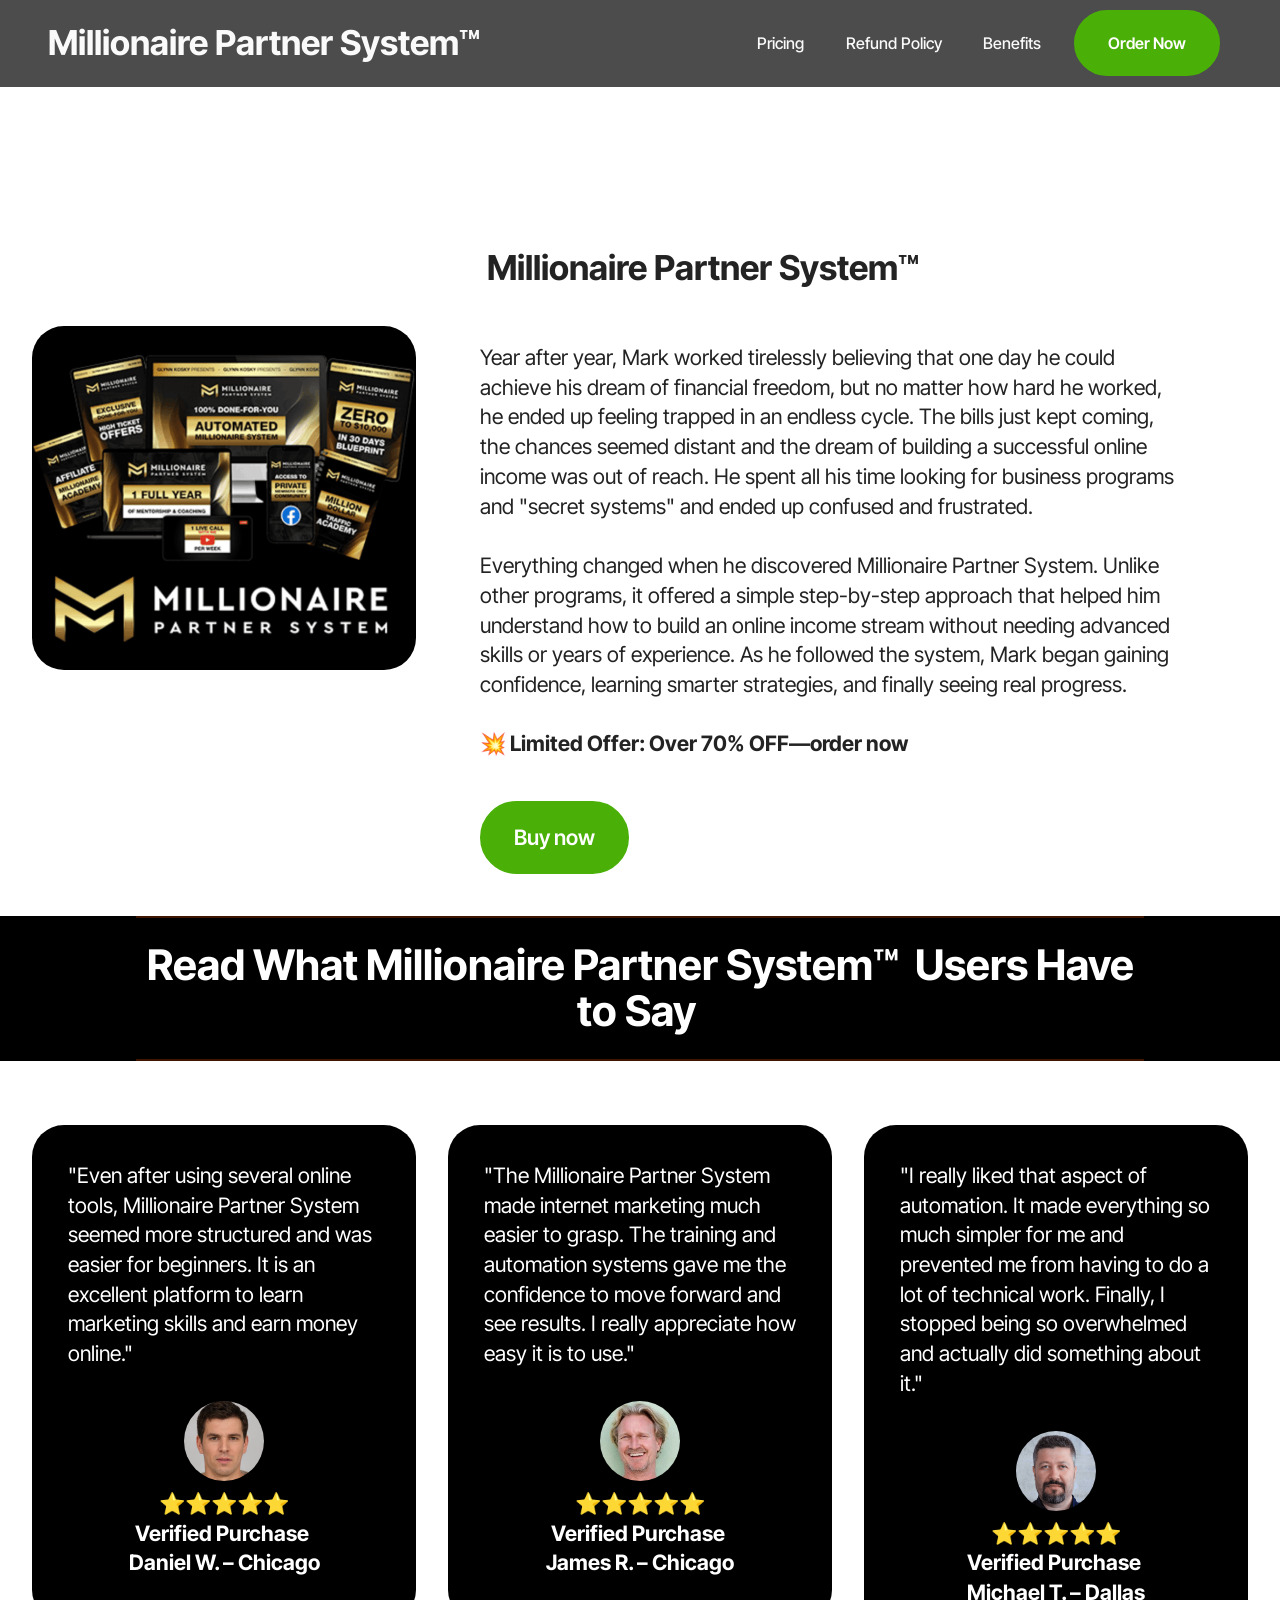
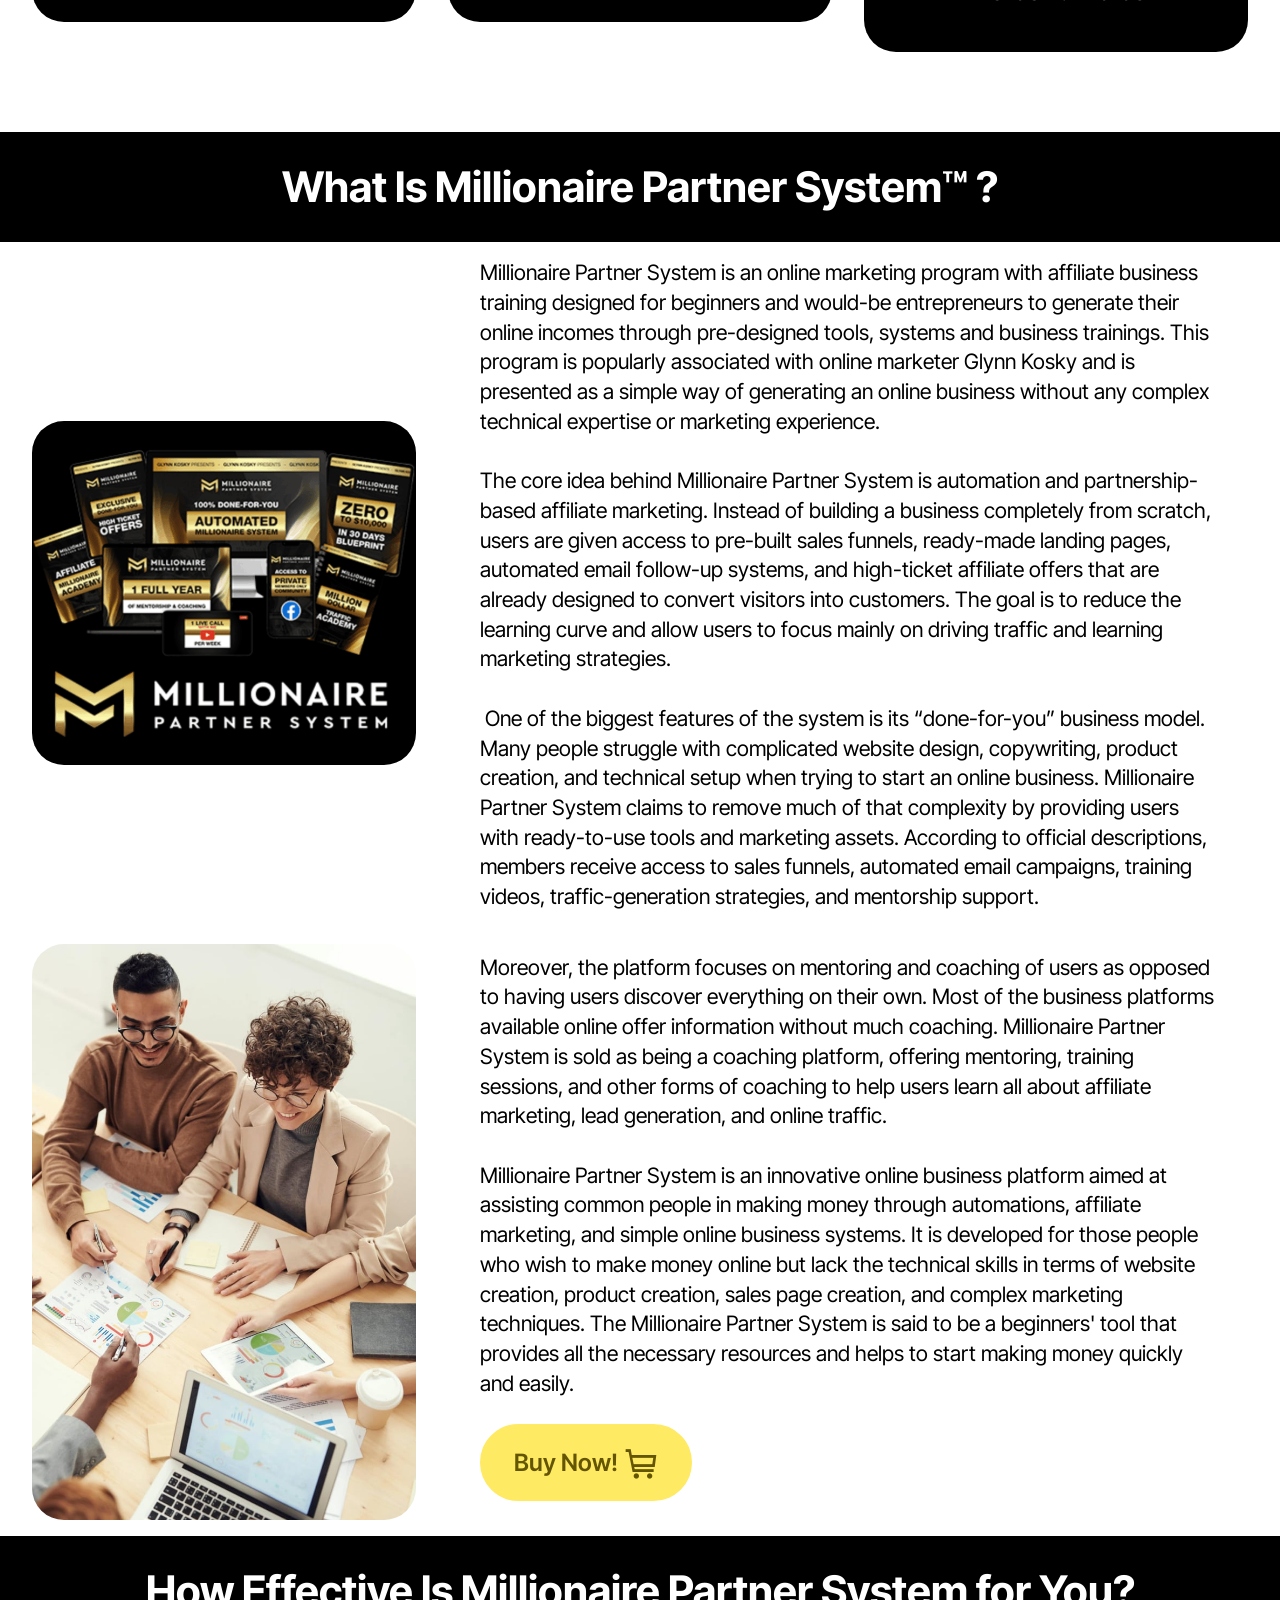
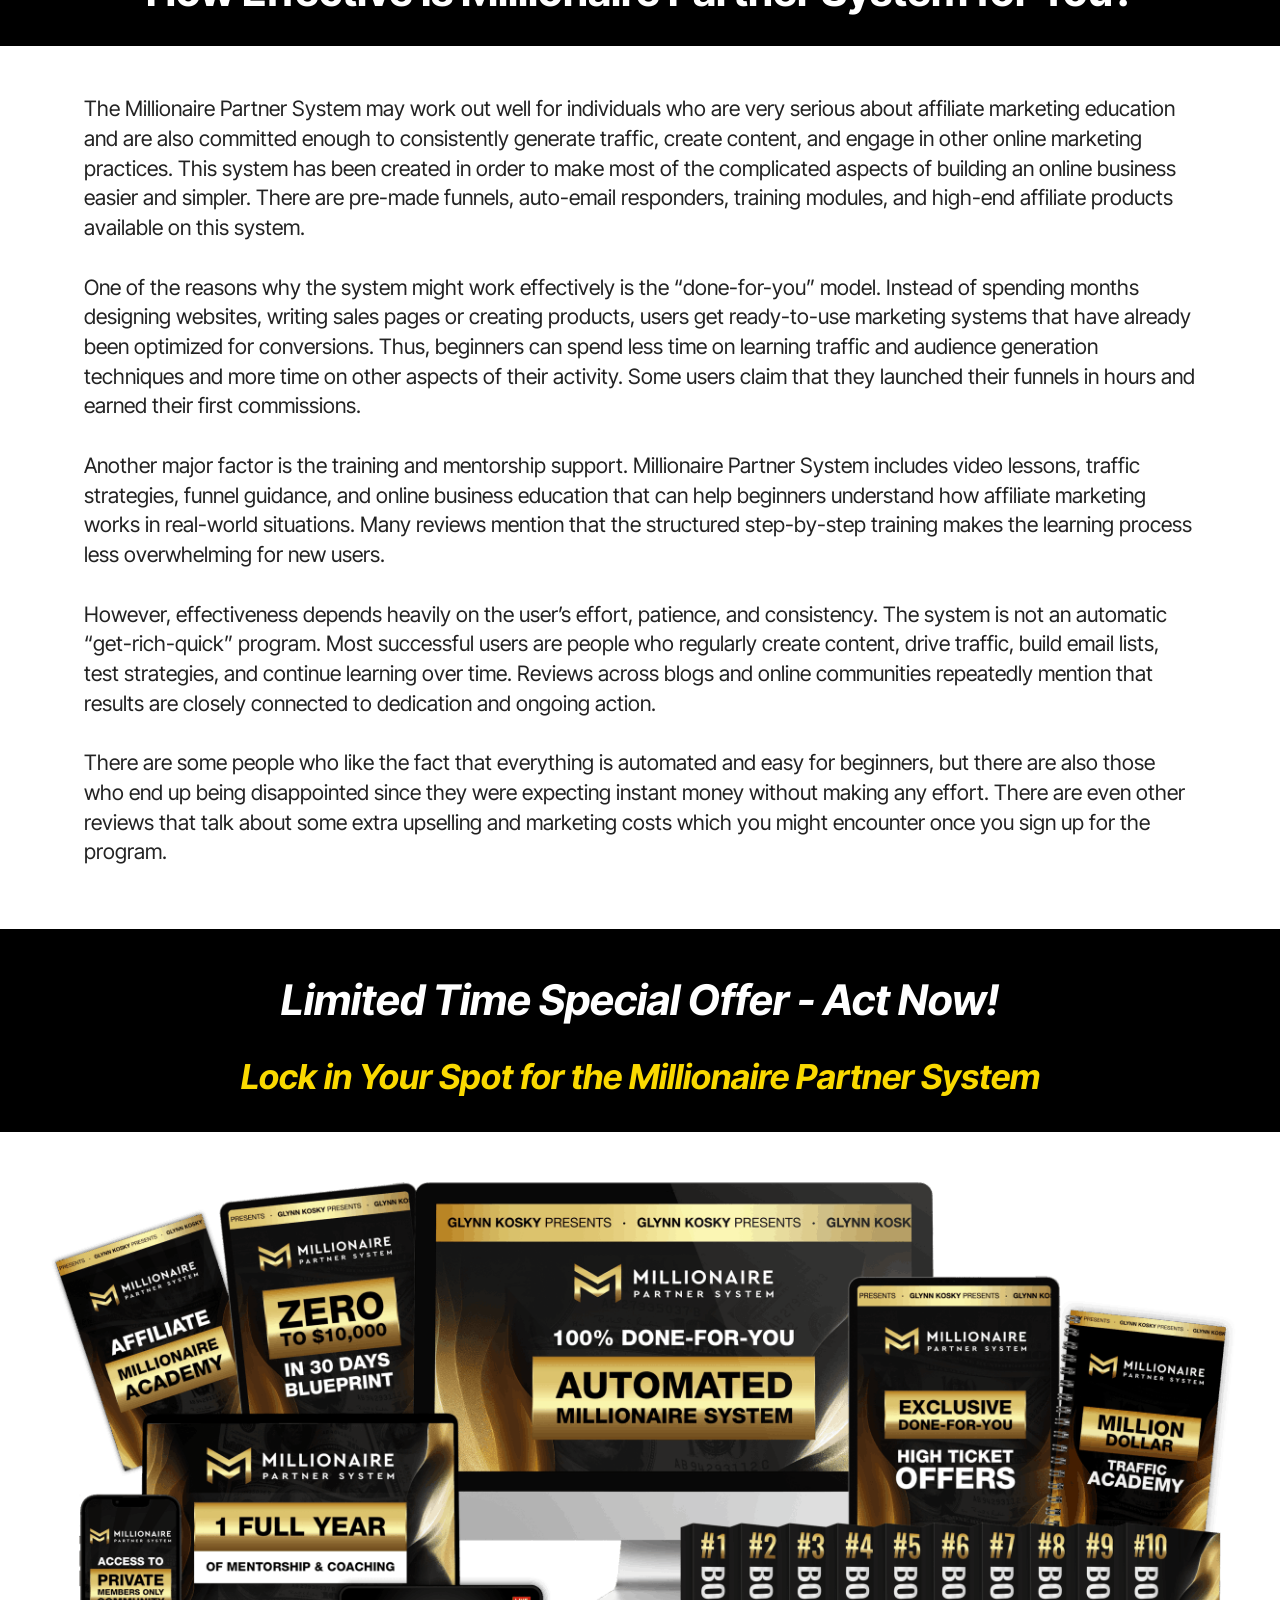
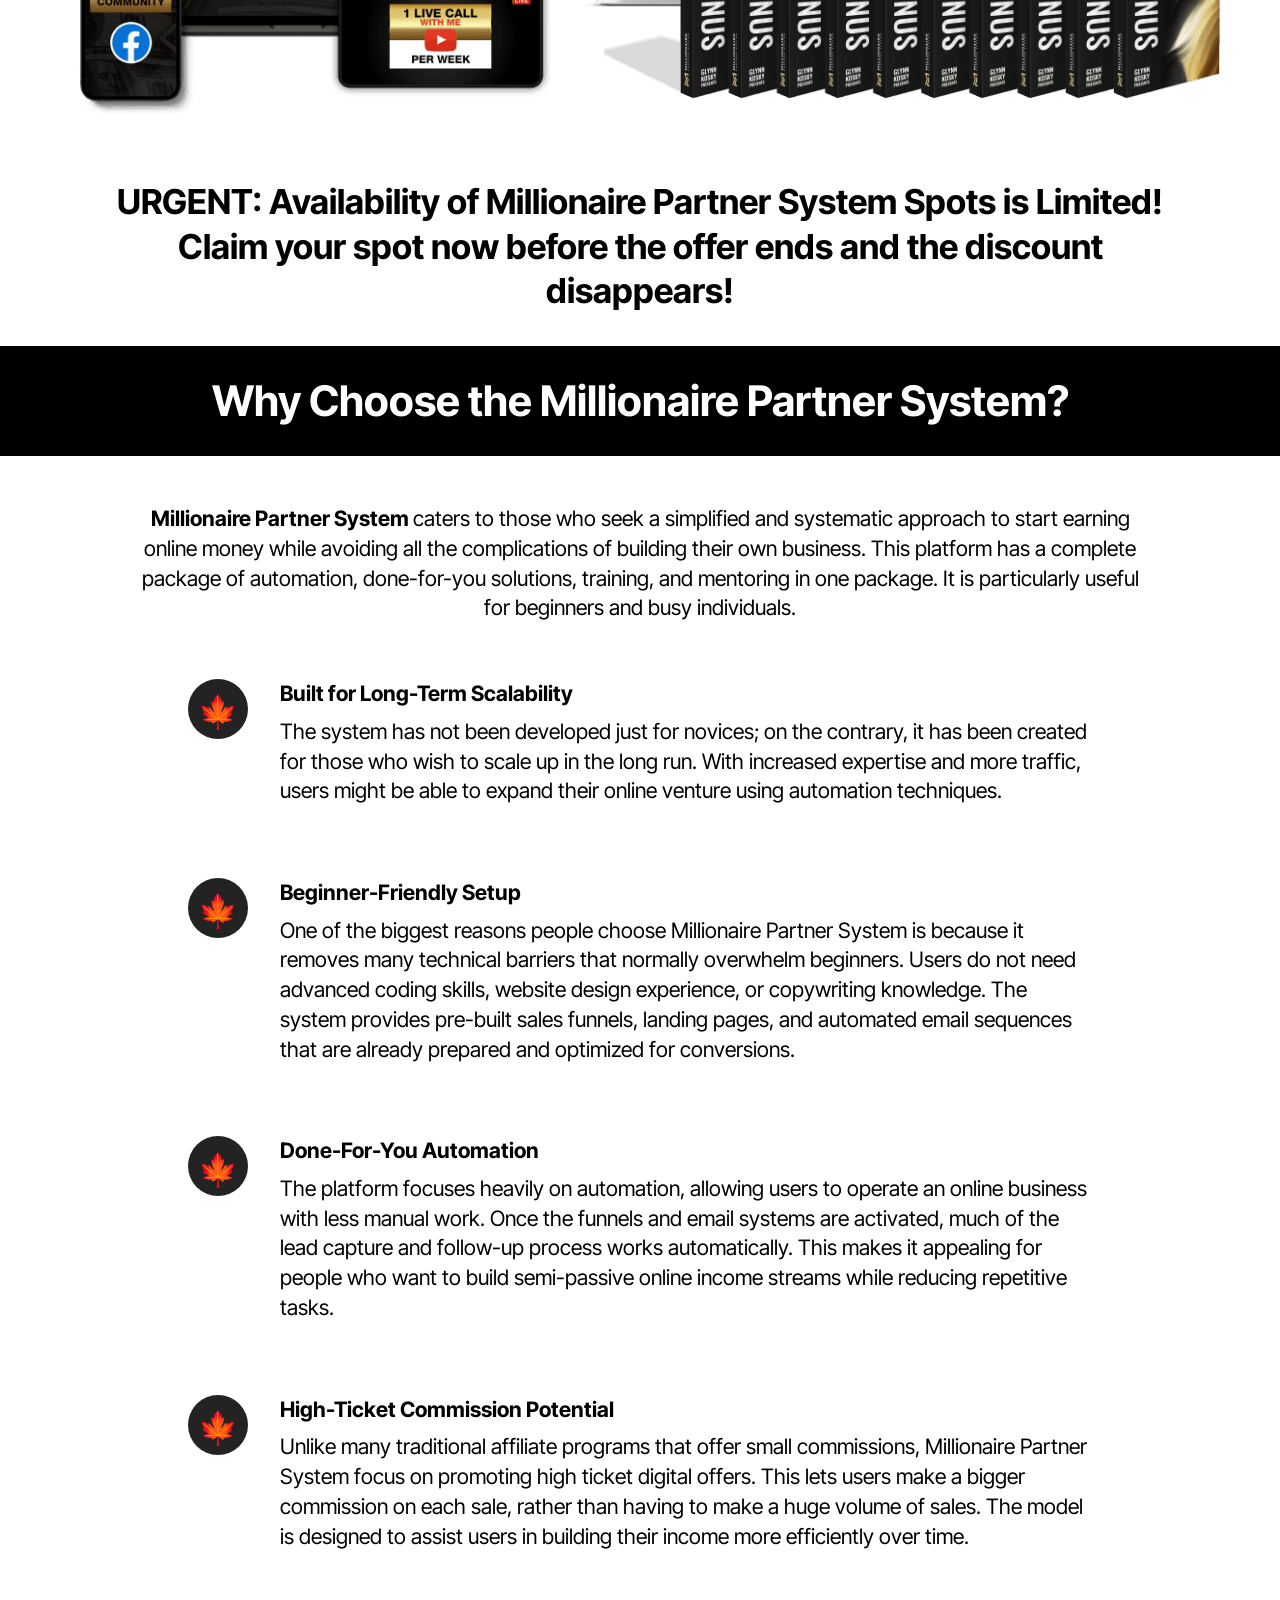
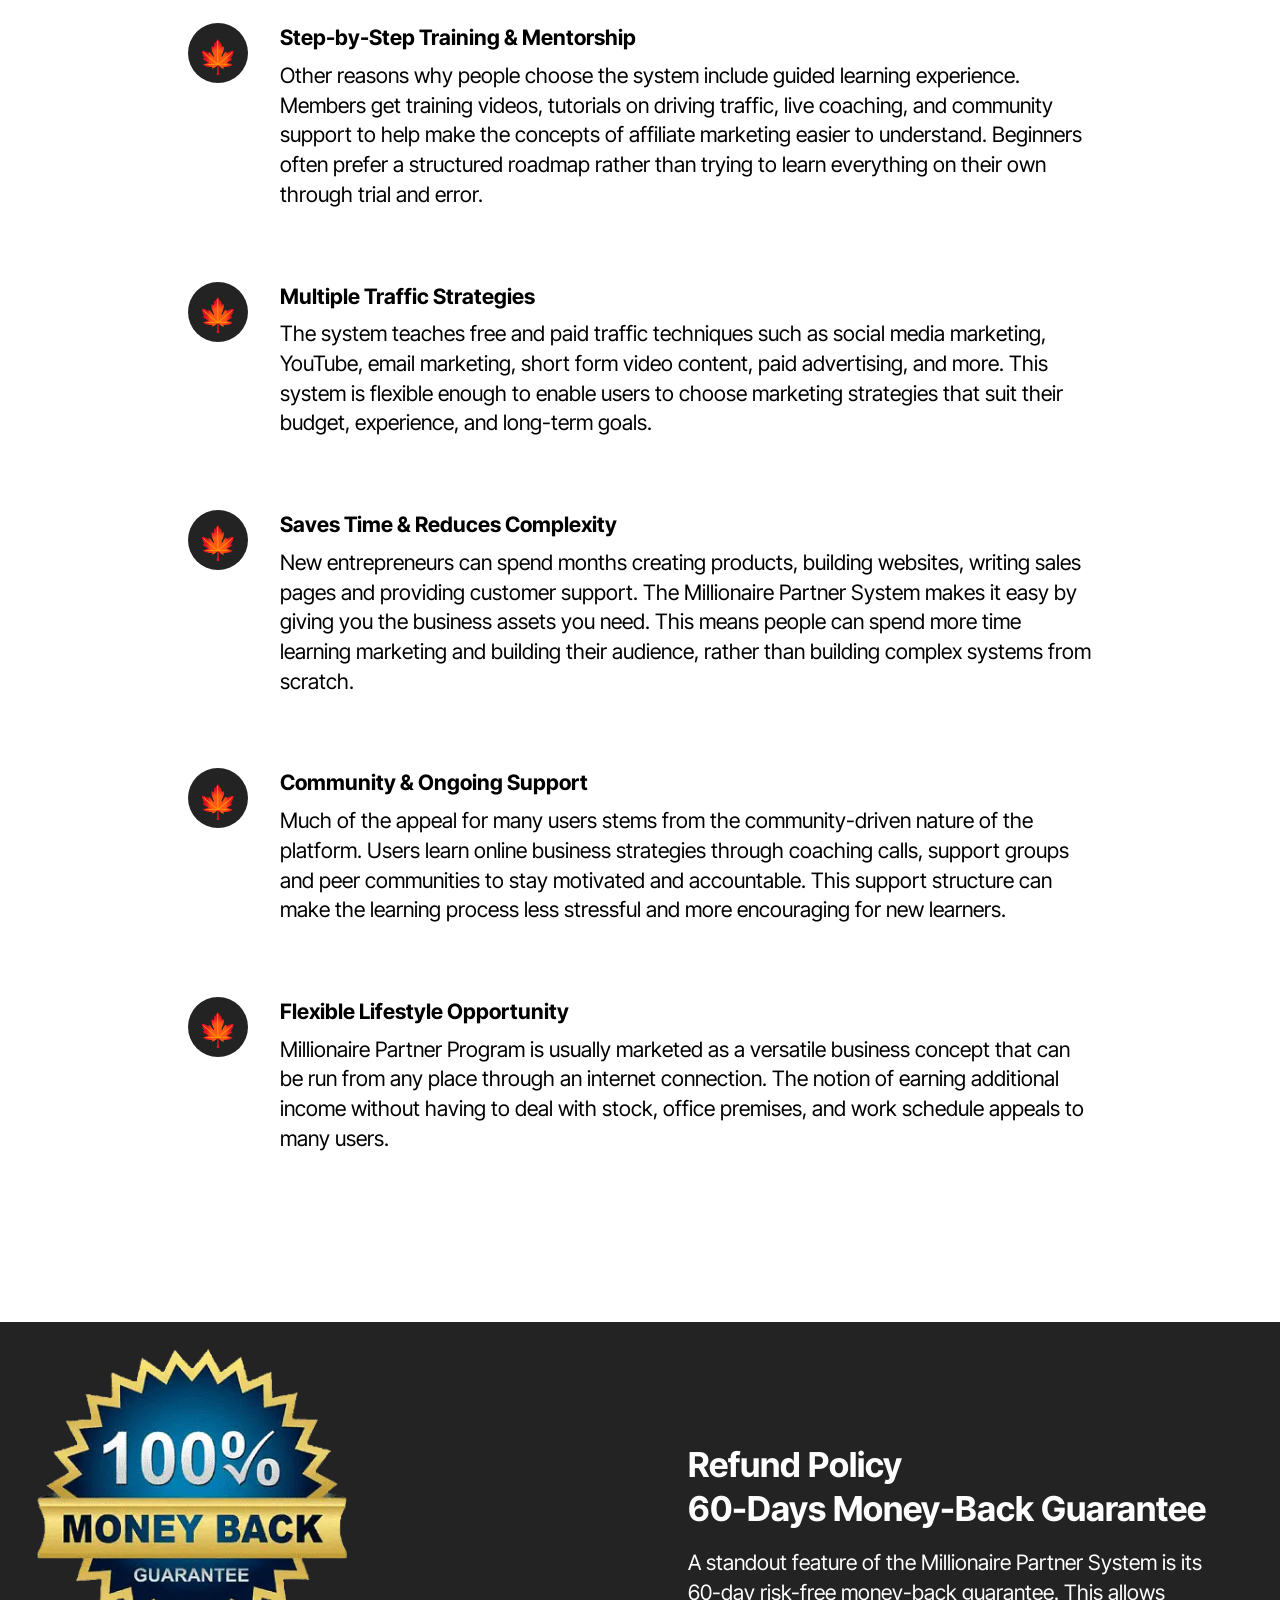
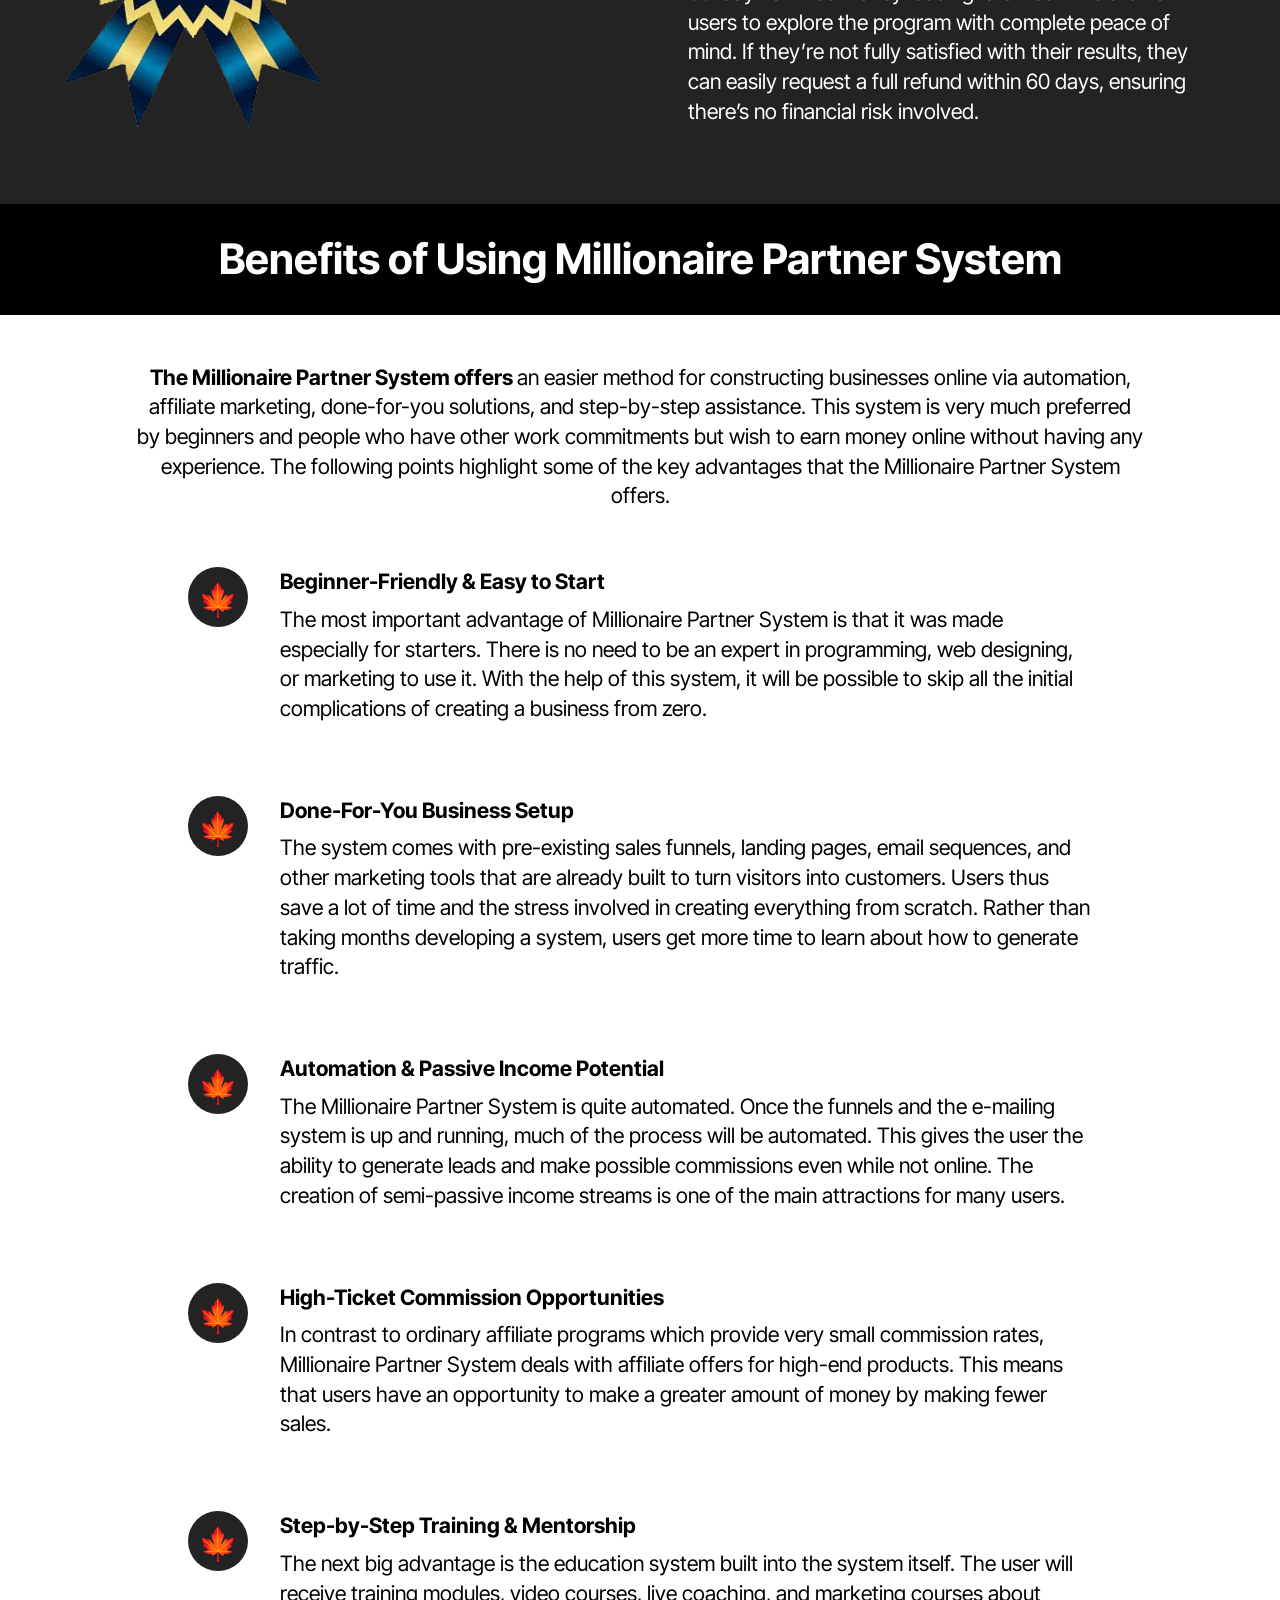
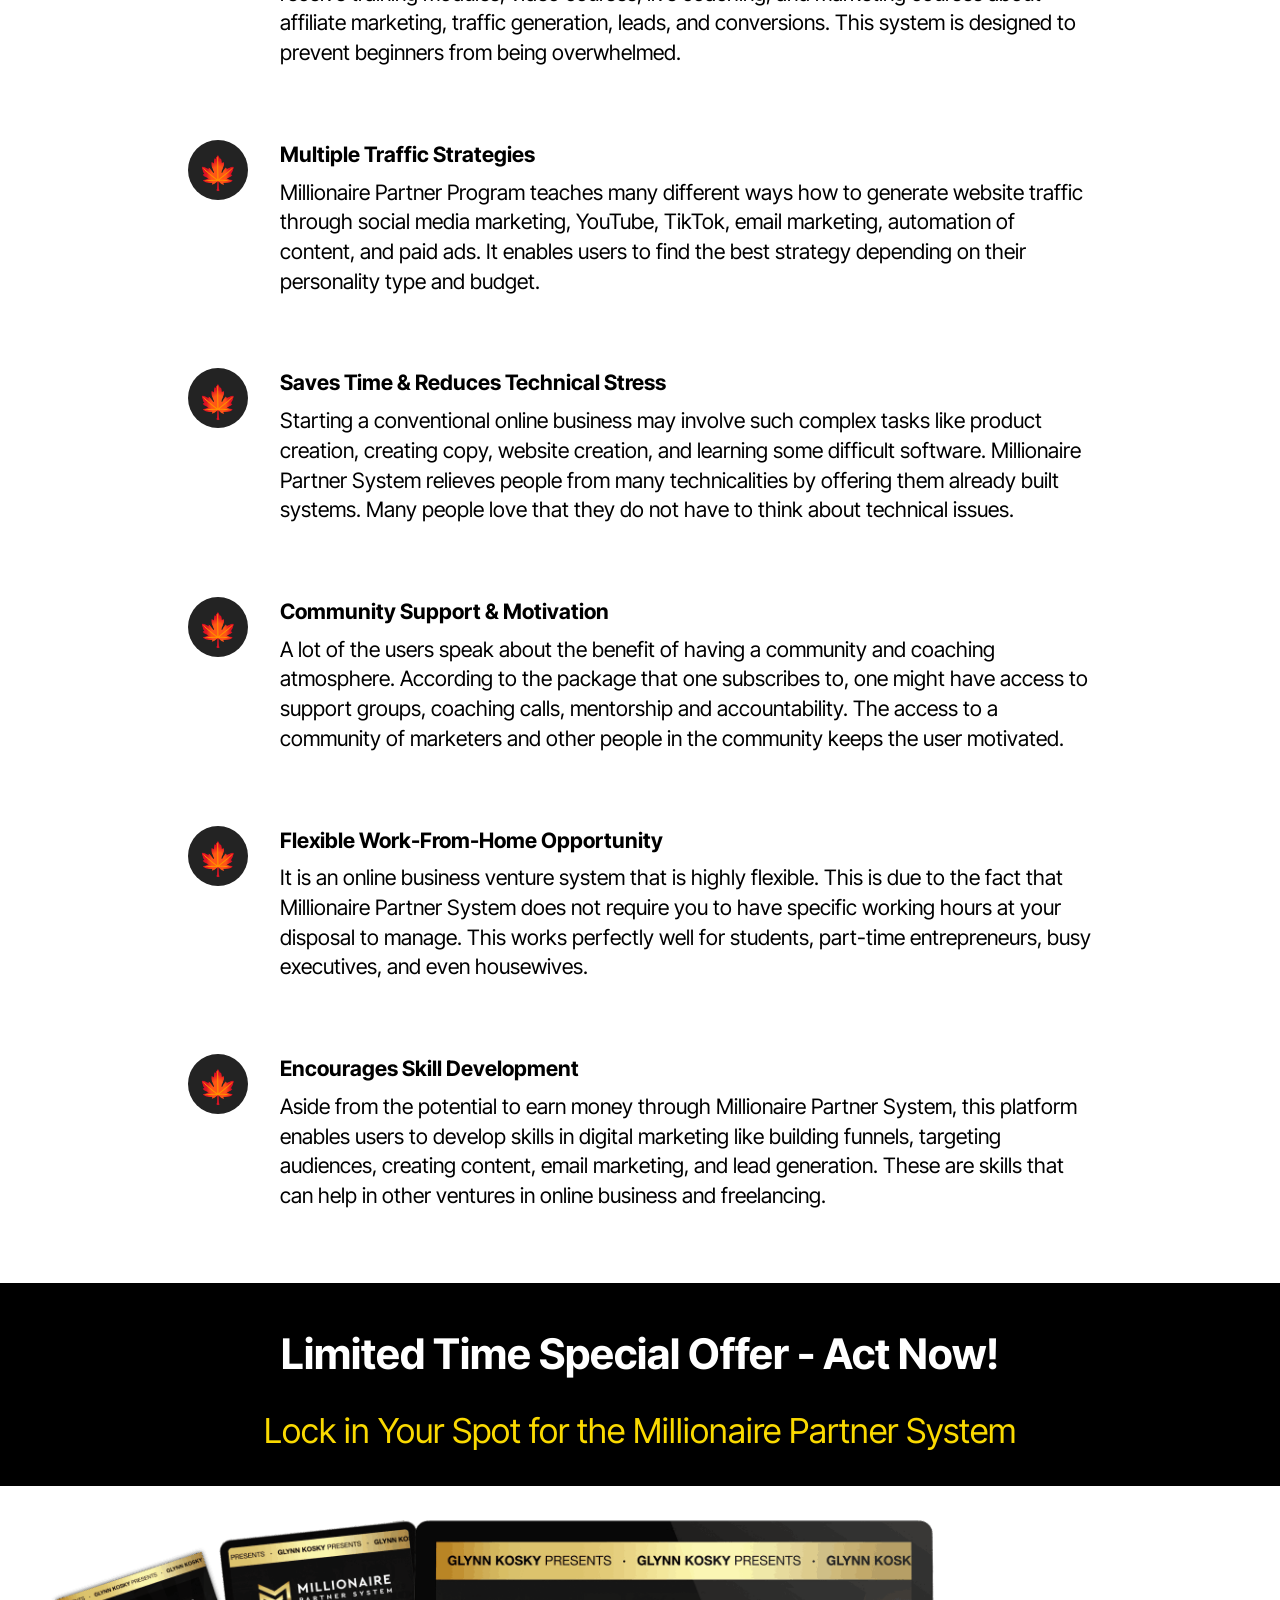
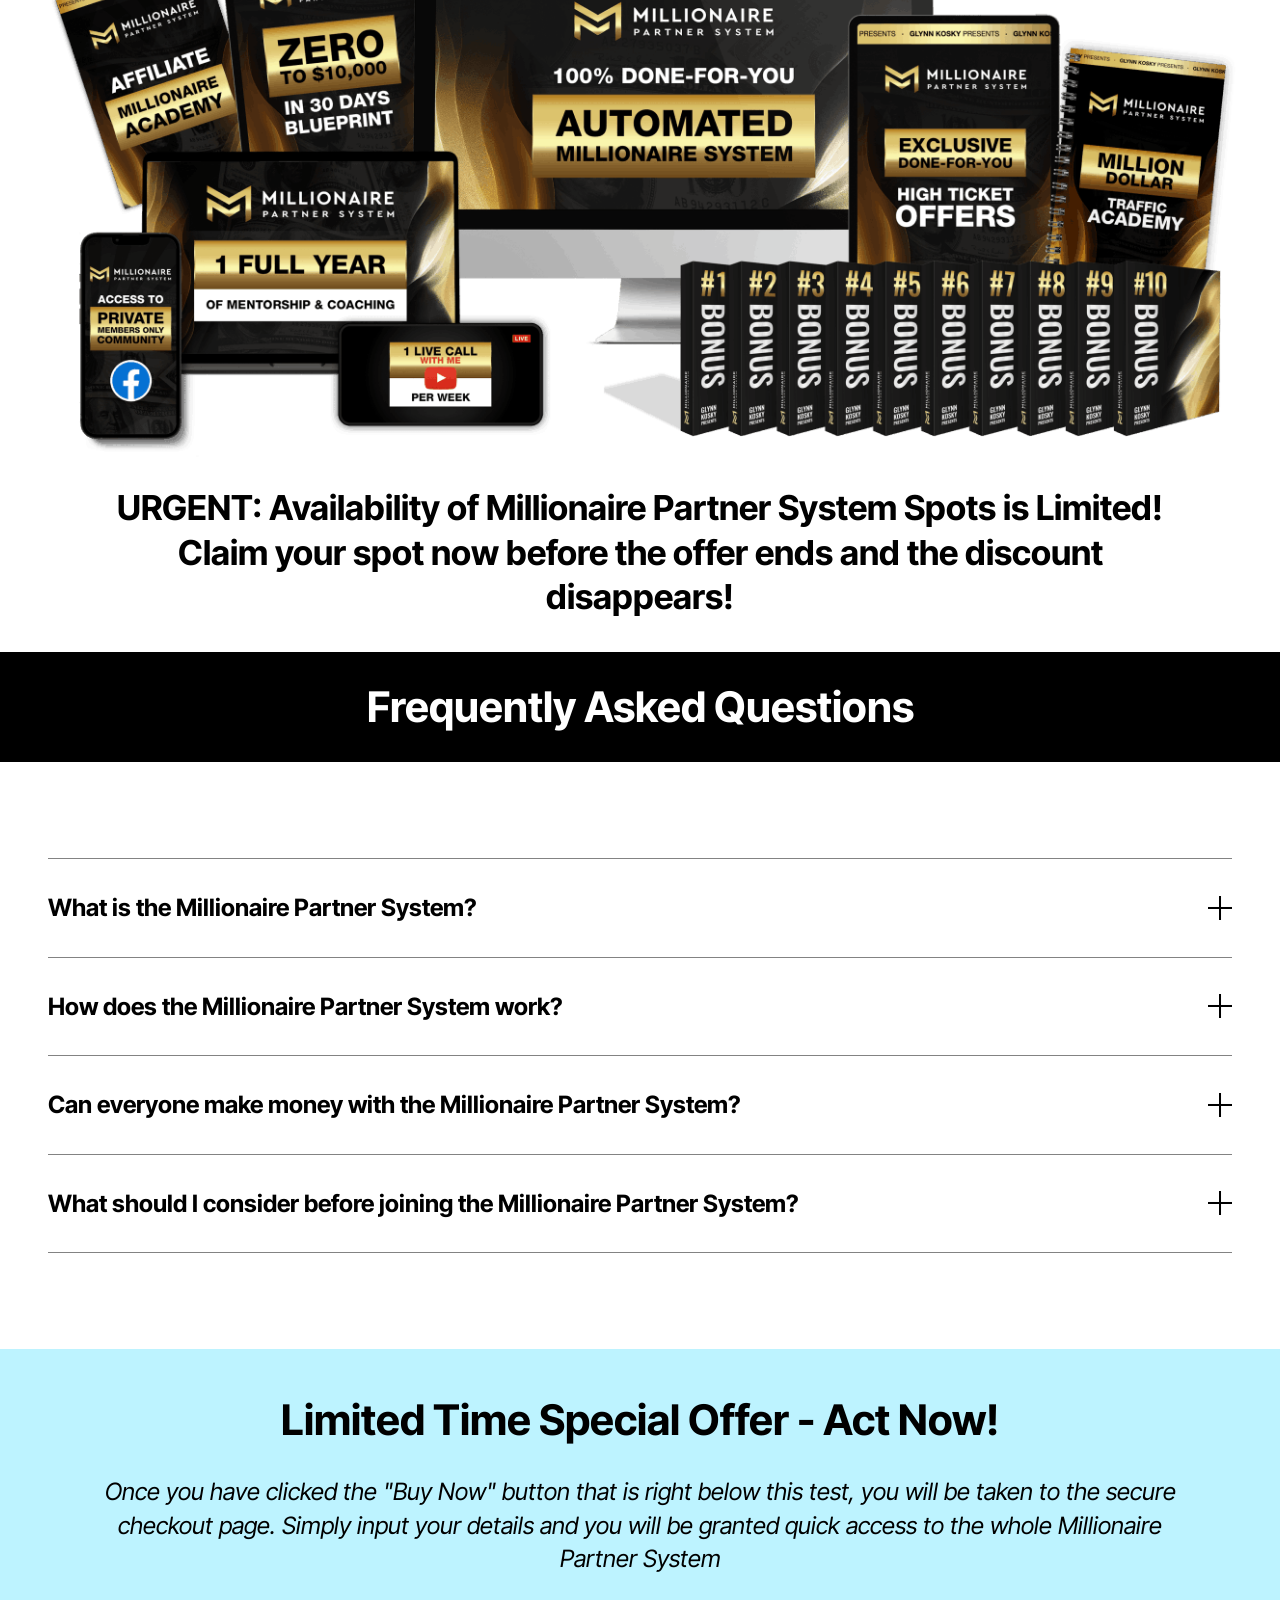
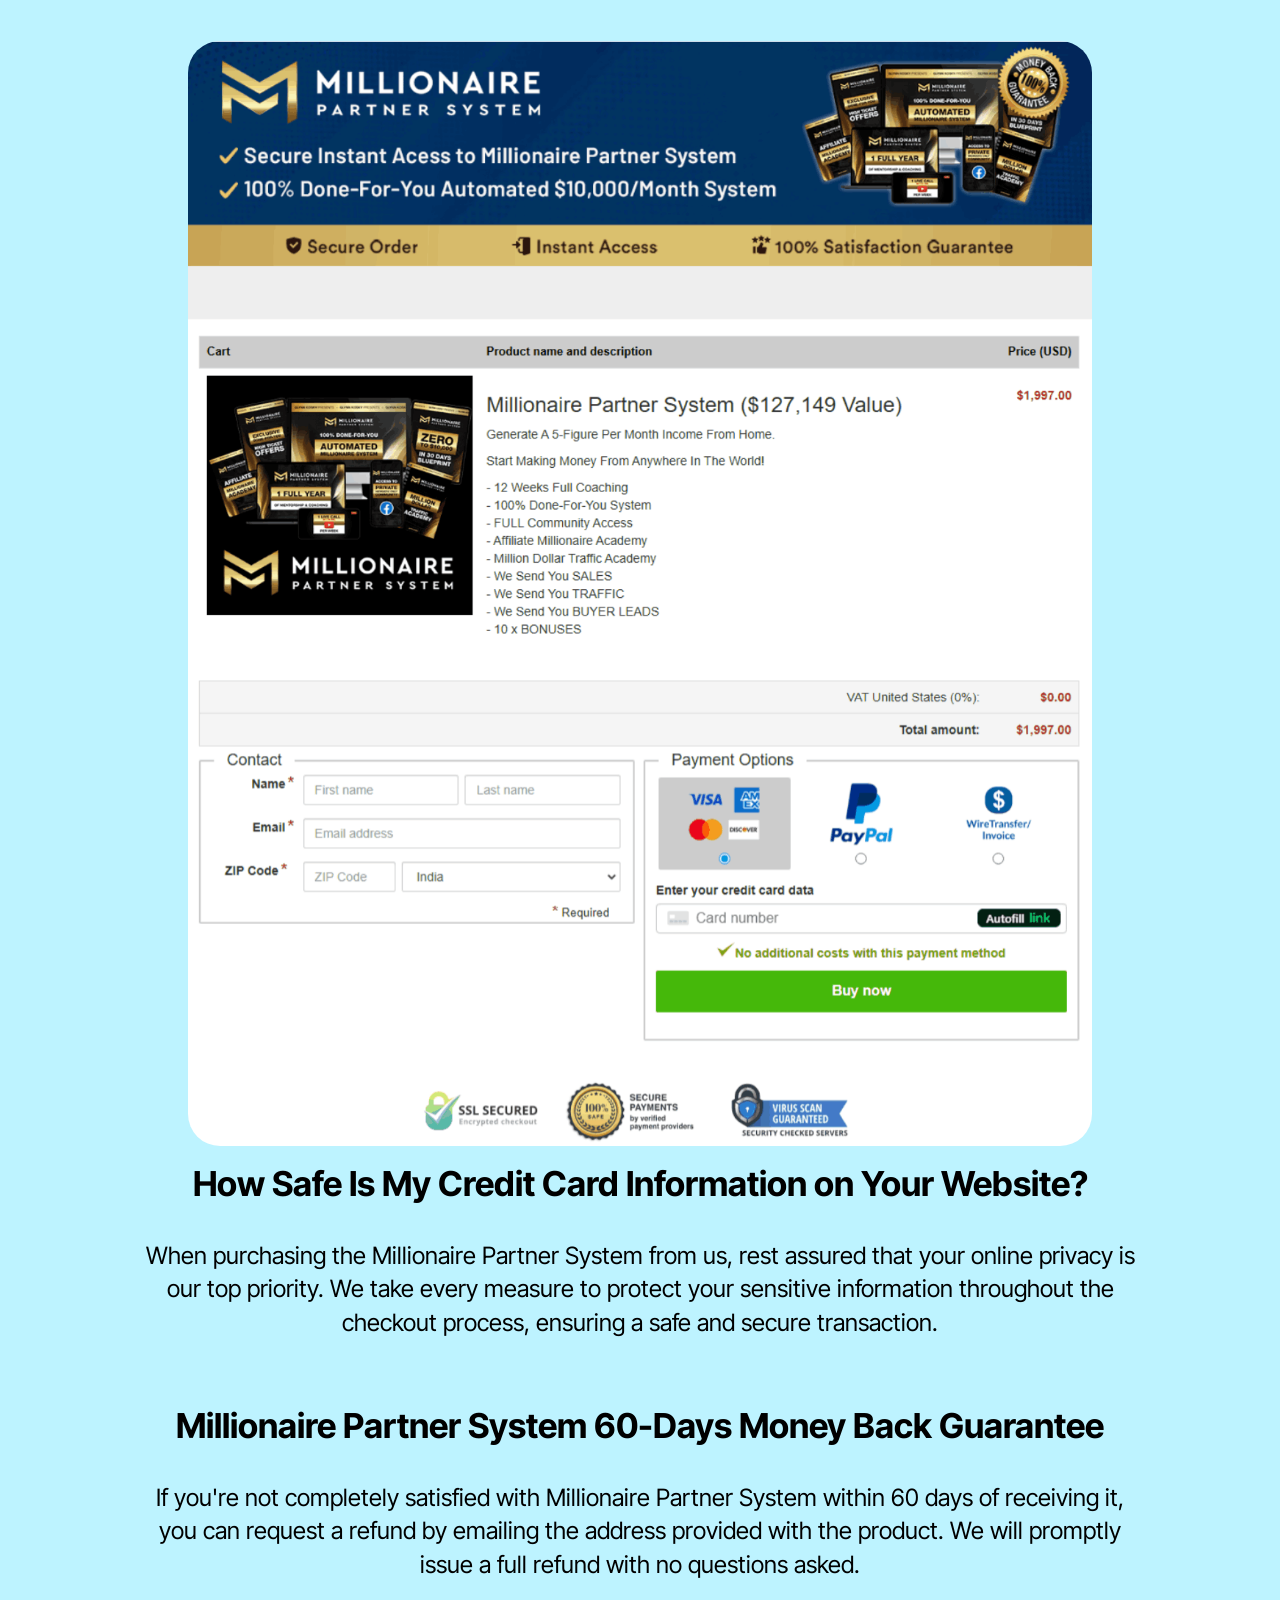
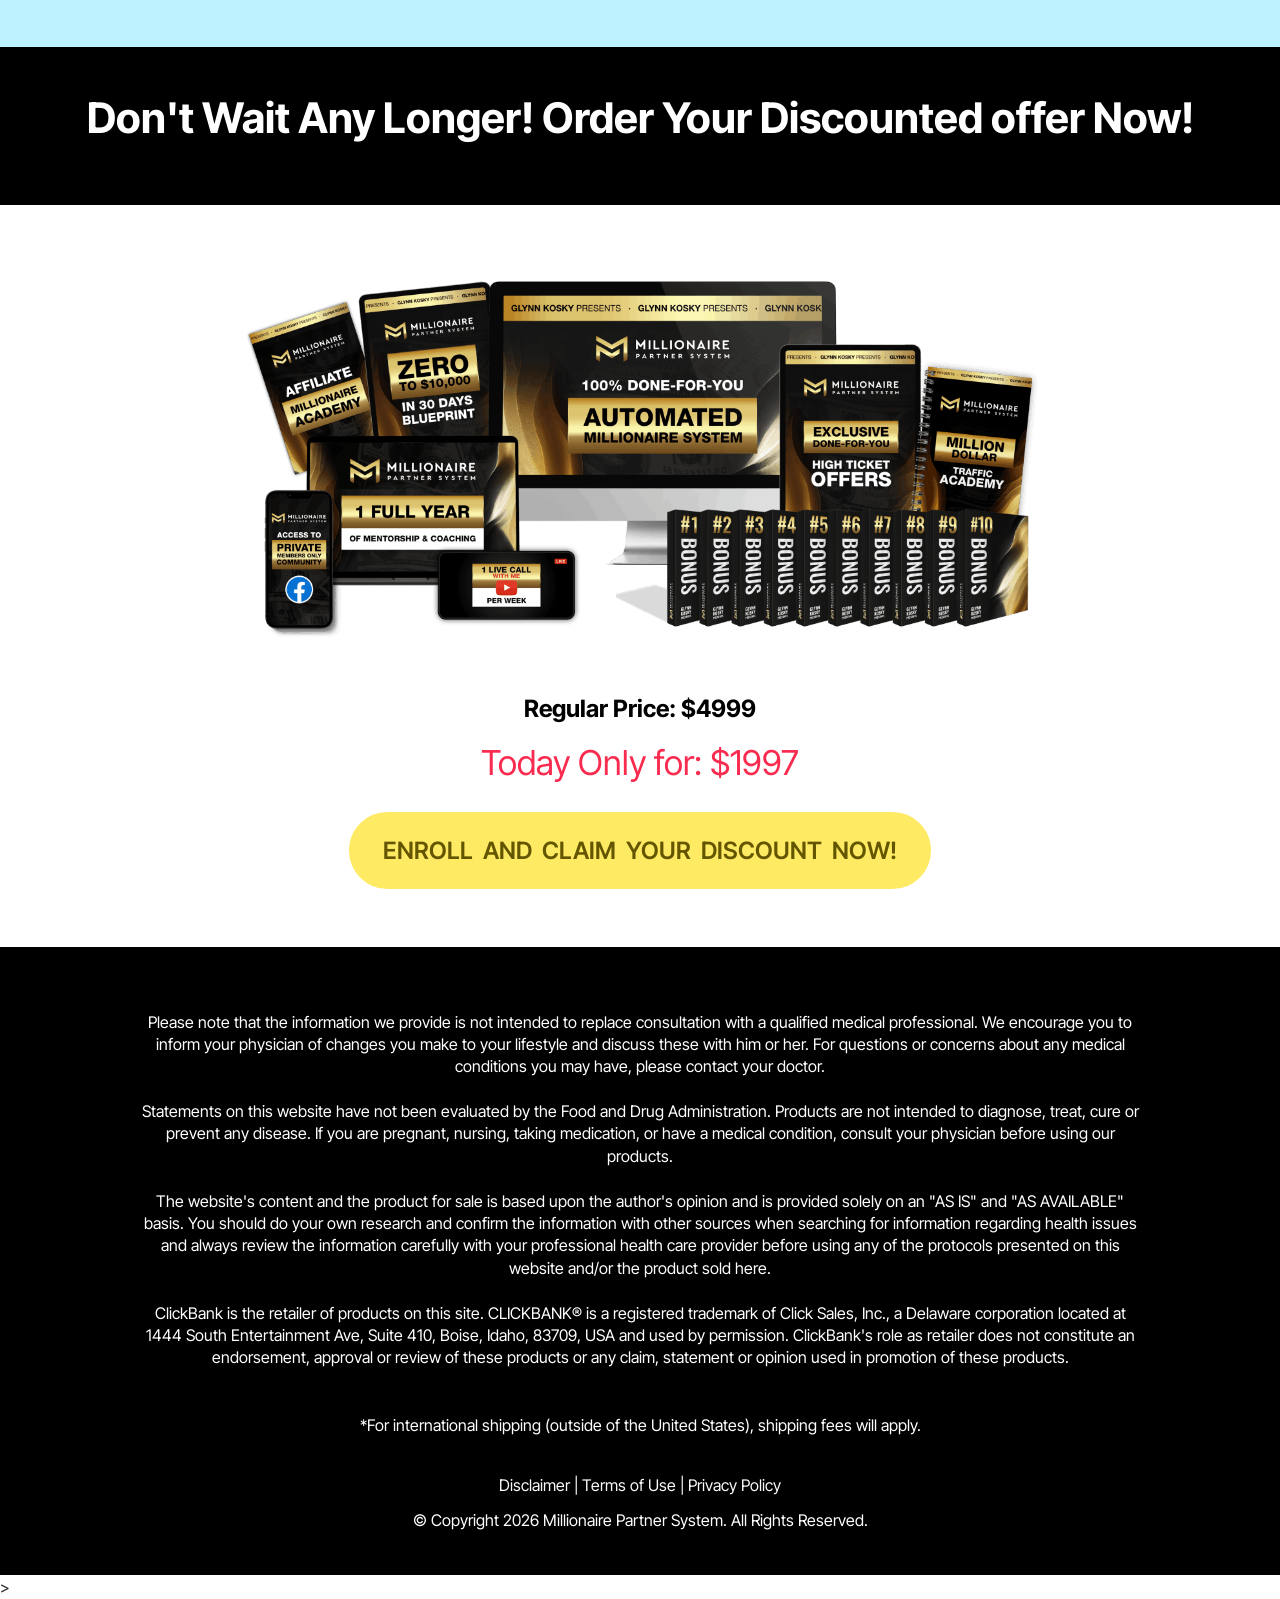
<file: index.html>
<!DOCTYPE html>
<html  lang="en">
<head>
  <!-- Site made with Mobirise Website Builder v6.1.12, https://mobirise.com -->
  <meta charset="UTF-8">
  <meta http-equiv="X-UA-Compatible" content="IE=edge">
  <meta name="generator" content="Mobirise v6.1.12, mobirise.com">
  <meta name="twitter:card" content="summary_large_image"/>
  <meta name="twitter:image:src" content="assets/images/index-meta.webp">
  <meta property="og:image" content="assets/images/index-meta.webp">
  <meta name="twitter:title" content="Millionaire Partner System™ — Build Your Online Income With a Proven Partner System">
  <meta name="viewport" content="width=device-width, initial-scale=1, minimum-scale=1">
  <link rel="shortcut icon" href="assets/images/millionaire-712x639-1.webp" type="image/x-icon">
  <meta name="description" content="Millionaire Partner System™ is an online partnership platform designed to help you explore digital income opportunities with simple strategies, useful resources, and step-by-step guidance for building and growing your online business.">
  
  <title>Millionaire Partner System™ — Build Your Online Income With a Proven Partner System</title>
  <link rel="stylesheet" href="assets/web/assets/mobirise-icons2/mobirise2.css">
  <link rel="stylesheet" href="assets/web/assets/mobirise-icons/mobirise-icons.css">
  <link rel="stylesheet" href="assets/bootstrap/css/bootstrap.min.css">
  <link rel="stylesheet" href="assets/dropdown/css/style.css">
  <link rel="stylesheet" href="assets/socicon/css/styles.css">
  <link rel="stylesheet" href="assets/theme/css/style.css">
  <link rel="preload" href="https://fonts.googleapis.com/css?family=Inter+Tight:100,200,300,400,500,600,700,800,900,100i,200i,300i,400i,500i,600i,700i,800i,900i&display=swap" as="style" onload="this.onload=null;this.rel='stylesheet'">
  <noscript><link rel="stylesheet" href="https://fonts.googleapis.com/css?family=Inter+Tight:100,200,300,400,500,600,700,800,900,100i,200i,300i,400i,500i,600i,700i,800i,900i&display=swap"></noscript>
  <link rel="preload" as="style" href="assets/mobirise/css/mbr-additional.css?v=ZJ8Qzq"><link rel="stylesheet" href="assets/mobirise/css/mbr-additional.css?v=ZJ8Qzq" type="text/css">

  <meta name="msvalidate.01" content="E1C683F4EFB1ADD5ABCEF03F91AA41EB" />
	<meta name="google-site-verification" content="4bTPPsSgGg9mrN9ppGhdz5BRyaK9BWV9diWJw_Lr8Sk" />
  
  <meta name="keywords" content="prosta defend, prostadefend, prosta defend supplement, prosta defend pills">
 <meta name="author" content="prosta defend">
		
 <link rel="canonical" href="" >
</head>
<body>
  
  <section data-bs-version="5.1" class="menu menu2 cid-vvjRE5VQ8q" once="menu" id="menu2-21">
    
    <nav class="navbar navbar-dropdown navbar-expand-lg">
        <div class="container">
            <div class="navbar-brand">
                
                <span class="navbar-caption-wrap"><a class="navbar-caption text-white text-primary display-2" href="https://millionairepartnership.com/webclass-d24#aff=sanjay457">Millionaire Partner System™&nbsp;<br></a></span>
            </div>
            <button class="navbar-toggler" type="button" data-toggle="collapse" data-bs-toggle="collapse" data-target="#navbarSupportedContent" data-bs-target="#navbarSupportedContent" aria-controls="navbarNavAltMarkup" aria-expanded="false" aria-label="Toggle navigation">
                <div class="hamburger">
                    <span></span>
                    <span></span>
                    <span></span>
                    <span></span>
                </div>
            </button>
            <div class="collapse navbar-collapse" id="navbarSupportedContent">
                <ul class="navbar-nav nav-dropdown" data-app-modern-menu="true"><li class="nav-item"><a class="nav-link link text-white text-primary display-4" href="https://millionairepartnership.com/webclass-d24#aff=sanjay457">Pricing</a></li>
                    <li class="nav-item"><a class="nav-link link text-white text-primary display-4" href="https://millionairepartnership.com/webclass-d24#aff=sanjay457">
                            Refund Policy</a></li>
                    <li class="nav-item"><a class="nav-link link text-white display-4" href="index.html#header3-1n">Benefits</a>
                    </li></ul>
                
                <div class="navbar-buttons mbr-section-btn"><a class="btn btn-primary display-4" href="https://millionairepartnership.com/webclass-d24#aff=sanjay457">Order Now</a></div>
            </div>
        </div>
    </nav>
</section>

<section data-bs-version="5.1" class="features7 cid-vvjSD3Nnea" id="features7-22">
    <!---->
    

    
    
    <div class="container">
        <div class="card-wrapper">
            <div class="row align-items-center">
                <div class="col-12 col-lg-4">
                    <div class="image-wrapper">
                        <a href="https://millionairepartnership.com/webclass-d24#aff=sanjay457"><img src="assets/images/millionaire-712x639.webp" alt="Mobirise Website Builder"></a>
                    </div>
                </div>
                <div class="col-12 col-lg">
                    <div class="text-box">
                        <h5 class="mbr-title mbr-fonts-style display-2">
                            <strong><br></strong><strong><br></strong><br><strong>&nbsp;Millionaire Partner System™  
</strong><div><strong><br></strong></div></h5>
                        <p class="mbr-text mbr-fonts-style display-7">Year after year, Mark worked tirelessly believing that one day he could achieve his dream of financial freedom, but no matter how hard he worked, he ended up feeling trapped in an endless cycle. The bills just kept coming, the chances seemed distant and the dream of building a successful online income was out of reach. He spent all his time looking for business programs and "secret systems" and ended up confused and frustrated.<br><br>Everything changed when he discovered Millionaire Partner System. Unlike other programs, it offered a simple step-by-step approach that helped him understand how to build an online income stream without needing advanced skills or years of experience. As he followed the system, Mark began gaining confidence, learning smarter strategies, and finally seeing real progress. 
<br><br><strong>💥 Limited Offer: Over 70% OFF—order now</strong><br></p>
                        
                        <div class="mbr-section-btn pt-3"><a href="https://millionairepartnership.com/webclass-d24#aff=sanjay457" class="btn btn-primary display-7">Buy now</a></div>
                    </div>
                </div>
            </div>
        </div>
    </div>
</section>

<section data-bs-version="5.1" class="content6 cid-vvjX7Km81t" id="content6-24">
    
    <div class="container">
        <div class="row justify-content-center">
            <div class="col-md-12 col-lg-10">
                <hr class="line">
                <p class="mbr-text align-center mbr-fonts-style my-4 display-1"><strong>Read What&nbsp;Millionaire Partner System™&nbsp;&nbsp;Users Have to Say&nbsp;</strong><br></p>
                <hr class="line">
            </div>
        </div>
    </div>
</section>

<section data-bs-version="5.1" class="people04 cid-vvjZd48blB" id="people04-27">
	
	
	<div class="container">
		
		<div class="row mbr-masonry" data-masonry="{&quot;percentPosition&quot;: true }">
			
			<div class="item features-without-image col-12 col-md-6 col-lg-4 active">
				<div class="item-wrapper">
					<div class="card-box align-left">
						<p class="card-text mbr-fonts-style display-7">
							"Even after using several online tools, Millionaire Partner System seemed more structured and was easier for beginners. It is an excellent platform to learn marketing skills and earn money online."
						</p>
						<div class="img-wrapper mt-4 mb-2">
							<img src="assets/images/testimonial-1-256x256.webp" data-slide-to="1" data-bs-slide-to="1" alt="Daniel W. – Chicago">
						</div>
						<h5 class="card-title mbr-fonts-style display-7"><strong>⭐⭐⭐⭐⭐</strong><br><strong>Verified Purchase&nbsp;</strong><br><strong>Daniel W. – Chicago</strong></h5>
					</div>
				</div>
			</div>
			<div class="item features-without-image col-12 col-md-6 col-lg-4">
				<div class="item-wrapper">
					<div class="card-box align-left">
						<p class="card-text mbr-fonts-style display-7">"The Millionaire Partner System made internet marketing much easier to grasp. The training and automation systems gave me the confidence to move forward and see results. I really appreciate how easy it is to use."<br>
						</p>
						<div class="img-wrapper mt-4 mb-2">
							<img src="assets/images/review-250x250.webp" data-slide-to="2" data-bs-slide-to="2" alt="James R. – Chicago">
						</div>
						<h5 class="card-title mbr-fonts-style display-7">
							<strong>⭐⭐⭐⭐⭐</strong><br><strong>Verified Purchase&nbsp;</strong><br><strong>
</strong>
						<div><strong>James R. – Chicago</strong></div></h5>
					</div>
				</div>
			</div>
			
			<div class="item features-without-image col-12 col-md-6 col-lg-4">
				<div class="item-wrapper">
					<div class="card-box align-left">
						<p class="card-text mbr-fonts-style display-7">
							"I really liked that aspect of automation. It made everything so much simpler for me and prevented me from having to do a lot of technical work. Finally, I stopped being so overwhelmed and actually did something about it."
						</p>
						<div class="img-wrapper mt-4 mb-2">
							<img src="assets/images/customer-reviews-280x280.webp" data-slide-to="4" data-bs-slide-to="4" alt="Michael T. – Dallas">
						</div>
						<h5 class="card-title mbr-fonts-style display-7"><strong>⭐⭐⭐⭐⭐</strong><br><strong>Verified Purchase&nbsp;</strong><br><strong>Michael T. – Dallas</strong></h5>
					</div>
				</div>
			</div>
			
		</div>
	</div>
</section>

<section data-bs-version="5.1" class="header3 cid-uSwx4cJ0TO" id="header3-4">

    

    
    

    <div class="align-center container">
        <div class="row justify-content-center">
            <div class="col-12 col-lg-12">
                
                <h2 class="mbr-section-subtitle mbr-fonts-style mb-3 display-1"><strong>What Is Millionaire Partner System™ ?</strong></h2>
                
                
            </div>
        </div>
    </div>
</section>

<section data-bs-version="5.1" class="header11 cid-vwjzyDLc3U" id="header11-2a">

    

    
    

    <div class="container">
        <div class="row justify-content-center">
            <div class="col-12 col-md-4 image-wrapper">
                <a href="https://millionairepartnership.com/webclass-d24#aff=sanjay457"><img class="w-100" src="assets/images/millionaire-712x639.webp" alt="Millionaire Partner System™ "></a>
            </div>
            <div class="col-12 col-md">
                <div class="text-wrapper text-center">
                    
                    <p class="mbr-text mbr-fonts-style display-7">Millionaire Partner System is an online marketing program with affiliate business training designed for beginners and would-be entrepreneurs to generate their online incomes through pre-designed tools, systems and business trainings. This program is popularly associated with online marketer Glynn Kosky and is presented as a simple way of generating an online business without any complex technical expertise or marketing experience.
<br><br>The core idea behind Millionaire Partner System is automation and partnership-based affiliate marketing. Instead of building a business completely from scratch, users are given access to pre-built sales funnels, ready-made landing pages, automated email follow-up systems, and high-ticket affiliate offers that are already designed to convert visitors into customers. The goal is to reduce the learning curve and allow users to focus mainly on driving traffic and learning marketing strategies.<br><br>&nbsp;One of the biggest features of the system is its “done-for-you” business model. Many people struggle with complicated website design, copywriting, product creation, and technical setup when trying to start an online business. Millionaire Partner System claims to remove much of that complexity by providing users with ready-to-use tools and marketing assets. According to official descriptions, members receive access to sales funnels, automated email campaigns, training videos, traffic-generation strategies, and mentorship support.&nbsp;<br></p>
                    
                </div>
            </div>
        </div>
    </div>
</section>

<section data-bs-version="5.1" class="header11 cid-vwjzPOmsRD" id="header11-2b">

    

    
    

    <div class="container">
        <div class="row justify-content-center">
            <div class="col-12 col-md-4 image-wrapper">
                <a href="https://millionairepartnership.com/webclass-d24#aff=sanjay457"><img class="w-100" src="assets/images/brand-712x1068.webp" alt="Millionaire Partner System™ "></a>
            </div>
            <div class="col-12 col-md">
                <div class="text-wrapper text-center">
                    
                    <p class="mbr-text mbr-fonts-style display-7">Moreover, the platform focuses on mentoring and coaching of users as opposed to having users discover everything on their own. Most of the business platforms available online offer information without much coaching. Millionaire Partner System is sold as being a coaching platform, offering mentoring, training sessions, and other forms of coaching to help users learn all about affiliate marketing, lead generation, and online traffic.<br><br>Millionaire Partner System is an innovative online business platform aimed at assisting common people in making money through automations, affiliate marketing, and simple online business systems. It is developed for those people who wish to make money online but lack the technical skills in terms of website creation, product creation, sales page creation, and complex marketing techniques. The Millionaire Partner System is said to be a beginners' tool that provides all the necessary resources and helps to start making money quickly and easily.<br></p>
                    <div class="mbr-section-btn mt-3"><a class="btn btn-danger display-5" href="https://a2c97pj8k6frwc65kex9l-unzp.hop.clickbank.net"><span class="mobi-mbri mobi-mbri-shopping-cart mbr-iconfont mbr-iconfont-btn"></span>Buy Now!</a></div>
                </div>
            </div>
        </div>
    </div>
</section>

<section data-bs-version="5.1" class="header3 cid-uSwy3EeQp4" id="header3-7">

    

    
    

    <div class="align-center container">
        <div class="row justify-content-center">
            <div class="col-12 col-lg-12">
                
                <h2 class="mbr-section-subtitle mbr-fonts-style mb-3 display-1"><strong>How Effective Is Millionaire Partner System for You?</strong></h2>
                
                
            </div>
        </div>
    </div>
</section>

<section data-bs-version="5.1" class="content4 cid-uSwy4P6KjC" id="content4-8">
    

    
    
    <div class="container">
        <div class="row justify-content-center">
            <div class="title col-md-12 col-lg-11">
                
                <h4 class="mbr-section-subtitle align-center mbr-fonts-style mb-4 display-7"><div>The Millionaire Partner System may work out well for individuals who are very serious about affiliate marketing education and are also committed enough to consistently generate traffic, create content, and engage in other online marketing practices. This system has been created in order to make most of the complicated aspects of building an online business easier and simpler. There are pre-made funnels, auto-email responders, training modules, and high-end affiliate products available on this system.</div><div><br></div><div>One of the reasons why the system might work effectively is the “done-for-you” model. Instead of spending months designing websites, writing sales pages or creating products, users get ready-to-use marketing systems that have already been optimized for conversions. Thus, beginners can spend less time on learning traffic and audience generation techniques and more time on other aspects of their activity. Some users claim that they launched their funnels in hours and earned their first commissions.</div><div><br></div><div>Another major factor is the training and mentorship support. Millionaire Partner System includes video lessons, traffic strategies, funnel guidance, and online business education that can help beginners understand how affiliate marketing works in real-world situations. Many reviews mention that the structured step-by-step training makes the learning process less overwhelming for new users.</div><div><br></div><div><span style="font-size: 1.4rem;">
</span></div><div>However, effectiveness depends heavily on the user’s effort, patience, and consistency. The system is not an automatic “get-rich-quick” program. Most successful users are people who regularly create content, drive traffic, build email lists, test strategies, and continue learning over time. Reviews across blogs and online communities repeatedly mention that results are closely connected to dedication and ongoing action.</div><div><br></div><div><span style="font-size: 1.4rem;">
</span></div><div>There are some people who like the fact that everything is automated and easy for beginners, but there are also those who end up being disappointed since they were expecting instant money without making any effort. There are even other reviews that talk about some extra upselling and marketing costs which you might encounter once you sign up for the program.</div><div><br></div><div><span style="font-size: 1.4rem;">
</span></div><div><span style="font-size: 1.4rem;">
</span></div><div><span style="font-size: 1.4rem;">
</span></div><div><span style="font-size: 1.4rem;">
</span></div></h4>
                
            </div>
        </div>
    </div>
</section>

<section data-bs-version="5.1" class="content4 cid-uSwyrY4N6k" id="content4-9">
    

    
    
    <div class="container">
        <div class="row justify-content-center">
            <div class="title col-md-12 col-lg-11">
                <h3 class="mbr-section-title mbr-fonts-style align-center mb-4 display-1"><strong><em>Limited Time Special Offer - Act Now!</em></strong></h3>
                <h4 class="mbr-section-subtitle align-center mbr-fonts-style mb-4 display-2"><strong><em>Lock in Your Spot for the Millionaire Partner System</em></strong></h4>
                
            </div>
        </div>
    </div>
</section>

<section data-bs-version="5.1" class="image3 cid-vwjEJI6MrY" id="image3-2c">
    

    
    

    <div class="container">
        <div class="row justify-content-center">
            <div class="col-12 col-lg-12">
                <div class="image-wrapper">
                    <a href="https://millionairepartnership.com/webclass-d24#aff=sanjay457"><img src="assets/images/millionaire-partner-system-buy-1261x606.webp" alt="Millionaire Partner System  Order Form"></a>
                    
                </div>
            </div>
        </div>
    </div>
</section>

<section data-bs-version="5.1" class="content4 cid-vwjKyAKVuI" id="content4-2e">
    

    
    
    <div class="container">
        <div class="row justify-content-center">
            <div class="title col-md-12 col-lg-11">
                <h3 class="mbr-section-title mbr-fonts-style align-center mb-4 display-2"><strong>URGENT: Availability of Millionaire Partner System Spots is Limited! Claim your spot now before the offer ends and the discount disappears!</strong></h3>
                
                
            </div>
        </div>
    </div>
</section>

<section data-bs-version="5.1" class="header3 cid-v1XV2cMDDJ" id="header3-1m">

    

    
    

    <div class="align-center container">
        <div class="row justify-content-center">
            <div class="col-12 col-lg-12">
                
                <h2 class="mbr-section-subtitle mbr-fonts-style mb-3 display-1"><strong>Why Choose the Millionaire Partner System?</strong></h2>
                
                
            </div>
        </div>
    </div>
</section>

<section data-bs-version="5.1" class="features19 cid-vwjGaveIFS" id="features20-2d">

    
    
    <div class="container">
        <div class="row justify-content-center">
            <div class="col-md-12 col-lg-10">
                <div class="card-wrapper pb-4">
                    <div class="card-box align-center">
                        <h4 class="card-title mbr-fonts-style mb-4 display-7"><div><strong>Millionaire Partner System </strong>caters to those who seek a simplified and systematic approach to start earning online money while avoiding all the complications of building their own business. This platform has a complete package of automation, done-for-you solutions, training, and mentoring in one package. It is particularly useful for beginners and busy individuals.</div></h4>
                        
                        
                    </div>
                </div>
            </div>
            <div class="col-12 col-md-9">
                <div class="item mbr-flex">
                    <div class="icon-box">
                        <span class="step-number mbr-fonts-style display-5">🍁</span>
                    </div>
                    <div class="text-box">
                        <h4 class="icon-title card-title mbr-black mbr-fonts-style display-7"><strong>Built for Long-Term Scalability</strong></h4>
                        <h5 class="icon-text mbr-black mbr-fonts-style display-7">The system has not been developed just for novices; on the contrary, it has been created for those who wish to scale up in the long run. With increased expertise and more traffic, users might be able to expand their online venture using automation techniques.</h5>
                    </div>
                </div>
                <div class="item mbr-flex">
                    <div class="icon-box">
                        <span class="step-number mbr-fonts-style display-5">🍁</span>
                    </div>
                    <div class="text-box">
                        <h4 class="icon-title card-title mbr-black mbr-fonts-style display-7"><div><strong>Beginner-Friendly Setup</strong></div></h4>
                        <h5 class="icon-text mbr-black mbr-fonts-style display-7">One of the biggest reasons people choose Millionaire Partner System is because it removes many technical barriers that normally overwhelm beginners. Users do not need advanced coding skills, website design experience, or copywriting knowledge. The system provides pre-built sales funnels, landing pages, and automated email sequences that are already prepared and optimized for conversions.</h5>
                    </div>
                </div>
                <div class="item mbr-flex">
                    <div class="icon-box">
                        <span class="step-number mbr-fonts-style display-5">🍁</span>
                    </div>
                    <div class="text-box">
                        <h4 class="icon-title card-title mbr-black mbr-fonts-style display-7"><strong>Done-For-You Automation</strong></h4>
                        <h5 class="icon-text mbr-black mbr-fonts-style display-7">The platform focuses heavily on automation, allowing users to operate an online business with less manual work. Once the funnels and email systems are activated, much of the lead capture and follow-up process works automatically. This makes it appealing for people who want to build semi-passive online income streams while reducing repetitive tasks.</h5>
                    </div>
                </div>
                <div class="item mbr-flex">
                    <div class="icon-box">
                        <span class="step-number mbr-fonts-style display-5">🍁</span>
                    </div>
                    <div class="text-box">
                        <h4 class="icon-title card-title mbr-black mbr-fonts-style display-7"><strong>
</strong><div><strong>High-Ticket Commission Potential</strong></div></h4>
                        <h5 class="icon-text mbr-black mbr-fonts-style display-7"><div>
</div><div>Unlike many traditional affiliate programs that offer small commissions, Millionaire Partner System focus on promoting high ticket digital offers. This lets users make a bigger commission on each sale, rather than having to make a huge volume of sales. The model is designed to assist users in building their income more efficiently over time.</div></h5>
                    </div>
                </div>
                <div class="item mbr-flex">
                    <div class="icon-box">
                        <span class="step-number mbr-fonts-style display-5">🍁</span>
                    </div>
                    <div class="text-box">
                        <h4 class="icon-title card-title mbr-black mbr-fonts-style display-7"><strong>Step-by-Step Training &amp; Mentorship</strong></h4>
                        <h5 class="icon-text mbr-black mbr-fonts-style display-7">Other reasons why people choose the system include guided learning experience. Members get training videos, tutorials on driving traffic, live coaching, and community support to help make the concepts of affiliate marketing easier to understand. Beginners often prefer a structured roadmap rather than trying to learn everything on their own through trial and error.</h5>
                    </div>
                </div>
                <div class="item mbr-flex">
                    <div class="icon-box">
                        <span class="step-number mbr-fonts-style display-5">🍁</span>
                    </div>
                    <div class="text-box">
                        <h4 class="icon-title card-title mbr-black mbr-fonts-style display-7"><strong>Multiple Traffic Strategies</strong></h4>
                        <h5 class="icon-text mbr-black mbr-fonts-style display-7">The system teaches free and paid traffic techniques such as social media marketing, YouTube, email marketing, short form video content, paid advertising, and more. This system is flexible enough to enable users to choose marketing strategies that suit their budget, experience, and long-term goals.</h5>
                    </div>
                </div>
                <div class="item mbr-flex">
                    <div class="icon-box">
                        <span class="step-number mbr-fonts-style display-5">🍁</span>
                    </div>
                    <div class="text-box">
                        <h4 class="icon-title card-title mbr-black mbr-fonts-style display-7"><strong>Saves Time &amp; Reduces Complexity</strong></h4>
                        <h5 class="icon-text mbr-black mbr-fonts-style display-7"><div>New entrepreneurs can spend months creating products, building websites, writing sales pages and providing customer support. The Millionaire Partner System makes it easy by giving you the business assets you need. This means people can spend more time learning marketing and building their audience, rather than building complex systems from scratch.</div></h5>
                    </div>
                </div>
                <div class="item mbr-flex">
                    <div class="icon-box">
                        <span class="step-number mbr-fonts-style display-5">🍁</span>
                    </div>
                    <div class="text-box">
                        <h4 class="icon-title card-title mbr-black mbr-fonts-style display-7"><strong>Community &amp; Ongoing Support</strong></h4>
                        <h5 class="icon-text mbr-black mbr-fonts-style display-7">Much of the appeal for many users stems from the community-driven nature of the platform. Users learn online business strategies through coaching calls, support groups and peer communities to stay motivated and accountable. This support structure can make the learning process less stressful and more encouraging for new learners.</h5>
                    </div>
                </div>
                <div class="item mbr-flex last">
                    <div class="icon-box">
                        <span class="step-number mbr-fonts-style display-5">🍁</span>
                    </div>
                    <div class="text-box">
                        <h4 class="icon-title card-title mbr-black mbr-fonts-style display-7"><strong>Flexible Lifestyle Opportunity</strong></h4>
                        <h5 class="icon-text mbr-black mbr-fonts-style display-7"><div>Millionaire Partner Program is usually marketed as a versatile business concept that can be run from any place through an internet connection. The notion of earning additional income without having to deal with stock, office premises, and work schedule appeals to many users.</div></h5>
                    </div>
                </div>
                
            </div>
        </div>
    </div>
</section>

<section data-bs-version="5.1" class="image1 cid-uSy4b2rZim" id="image1-l">
    

    
    

    <div class="container">
        <div class="row align-items-center">
            <div class="col-12 col-lg-6">
                <div class="image-wrapper">
                    <a href="https://millionairepartnership.com/webclass-d24#aff=sanjay457"><img src="assets/images/money-back-garuntee-348x428.webp" alt="60 days money back guarantee"></a>
                    <p class="mbr-description mbr-fonts-style pt-2 align-center display-4">
                    Image Description</p>
                </div>
            </div>
            <div class="col-12 col-lg">
                <div class="text-wrapper">
                    <h2 class="mbr-section-title mbr-fonts-style mb-3 display-2"><strong><br></strong><br><strong>Refund Policy
</strong><div><strong>60-Days Money-Back Guarantee</strong></div></h2>
                    <p class="mbr-text mbr-fonts-style display-7">A standout feature of the Millionaire Partner System is its 60-day risk-free money-back guarantee. This allows users to explore the program with complete peace of mind. If they’re not fully satisfied with their results, they can easily request a full refund within 60 days, ensuring there’s no financial risk involved.
<br><br></p>
                </div>
            </div>
        </div>
    </div>
</section>

<section data-bs-version="5.1" class="header3 cid-uSxYnXWoLH" id="header3-e">

    

    
    

    <div class="align-center container">
        <div class="row justify-content-center">
            <div class="col-12 col-lg-12">
                
                <h2 class="mbr-section-subtitle mbr-fonts-style mb-3 display-1"><strong>Benefits of Using Millionaire Partner System</strong></h2>
                
                
            </div>
        </div>
    </div>
</section>

<section data-bs-version="5.1" class="features19 cid-uSxZQNMPuo" id="features20-g">

    
    
    <div class="container">
        <div class="row justify-content-center">
            <div class="col-md-12 col-lg-10">
                <div class="card-wrapper pb-4">
                    <div class="card-box align-center">
                        <h4 class="card-title mbr-fonts-style mb-4 display-7"><strong>The Millionaire Partner System offers </strong>an easier method for constructing businesses online via automation, affiliate marketing, done-for-you solutions, and step-by-step assistance. This system is very much preferred by beginners and people who have other work commitments but wish to earn money online without having any experience. The following points highlight some of the key advantages that the Millionaire Partner System offers.</h4>
                        
                        
                    </div>
                </div>
            </div>
            <div class="col-12 col-md-9">
                <div class="item mbr-flex">
                    <div class="icon-box">
                        <span class="step-number mbr-fonts-style display-5">🍁</span>
                    </div>
                    <div class="text-box">
                        <h4 class="icon-title card-title mbr-black mbr-fonts-style display-7"><strong>Beginner-Friendly &amp; Easy to Start</strong></h4>
                        <h5 class="icon-text mbr-black mbr-fonts-style display-7">The most important advantage of Millionaire Partner System is that it was made especially for starters. There is no need to be an expert in programming, web designing, or marketing to use it. With the help of this system, it will be possible to skip all the initial complications of creating a business from zero.</h5>
                    </div>
                </div>
                <div class="item mbr-flex">
                    <div class="icon-box">
                        <span class="step-number mbr-fonts-style display-5">🍁</span>
                    </div>
                    <div class="text-box">
                        <h4 class="icon-title card-title mbr-black mbr-fonts-style display-7"><div><strong>Done-For-You Business Setup</strong></div></h4>
                        <h5 class="icon-text mbr-black mbr-fonts-style display-7">The system comes with pre-existing sales funnels, landing pages, email sequences, and other marketing tools that are already built to turn visitors into customers. Users thus save a lot of time and the stress involved in creating everything from scratch. Rather than taking months developing a system, users get more time to learn about how to generate traffic.</h5>
                    </div>
                </div>
                <div class="item mbr-flex">
                    <div class="icon-box">
                        <span class="step-number mbr-fonts-style display-5">🍁</span>
                    </div>
                    <div class="text-box">
                        <h4 class="icon-title card-title mbr-black mbr-fonts-style display-7"><strong>Automation &amp; Passive Income Potential</strong></h4>
                        <h5 class="icon-text mbr-black mbr-fonts-style display-7">The Millionaire Partner System is quite automated. Once the funnels and the e-mailing system is up and running, much of the process will be automated. This gives the user the ability to generate leads and make possible commissions even while not online. The creation of semi-passive income streams is one of the main attractions for many users.</h5>
                    </div>
                </div>
                <div class="item mbr-flex">
                    <div class="icon-box">
                        <span class="step-number mbr-fonts-style display-5">🍁</span>
                    </div>
                    <div class="text-box">
                        <h4 class="icon-title card-title mbr-black mbr-fonts-style display-7"><strong>
</strong><div><strong>High-Ticket Commission Opportunities</strong></div></h4>
                        <h5 class="icon-text mbr-black mbr-fonts-style display-7"><div>
</div><div>In contrast to ordinary affiliate programs which provide very small commission rates, Millionaire Partner System deals with affiliate offers for high-end products. This means that users have an opportunity to make a greater amount of money by making fewer sales.</div></h5>
                    </div>
                </div>
                <div class="item mbr-flex">
                    <div class="icon-box">
                        <span class="step-number mbr-fonts-style display-5">🍁</span>
                    </div>
                    <div class="text-box">
                        <h4 class="icon-title card-title mbr-black mbr-fonts-style display-7"><strong>Step-by-Step Training &amp; Mentorship</strong></h4>
                        <h5 class="icon-text mbr-black mbr-fonts-style display-7">The next big advantage is the education system built into the system itself. The user will receive training modules, video courses, live coaching, and marketing courses about affiliate marketing, traffic generation, leads, and conversions. This system is designed to prevent beginners from being overwhelmed.</h5>
                    </div>
                </div>
                <div class="item mbr-flex">
                    <div class="icon-box">
                        <span class="step-number mbr-fonts-style display-5">🍁</span>
                    </div>
                    <div class="text-box">
                        <h4 class="icon-title card-title mbr-black mbr-fonts-style display-7"><strong>Multiple Traffic Strategies</strong></h4>
                        <h5 class="icon-text mbr-black mbr-fonts-style display-7">Millionaire Partner Program teaches many different ways how to generate website traffic through social media marketing, YouTube, TikTok, email marketing, automation of content, and paid ads. It enables users to find the best strategy depending on their personality type and budget.</h5>
                    </div>
                </div>
                <div class="item mbr-flex">
                    <div class="icon-box">
                        <span class="step-number mbr-fonts-style display-5">🍁</span>
                    </div>
                    <div class="text-box">
                        <h4 class="icon-title card-title mbr-black mbr-fonts-style display-7"><strong>Saves Time &amp; Reduces Technical Stress</strong></h4>
                        <h5 class="icon-text mbr-black mbr-fonts-style display-7"><div>Starting a conventional online business may involve such complex tasks like product creation, creating copy, website creation, and learning some difficult software. Millionaire Partner System relieves people from many technicalities by offering them already built systems. Many people love that they do not have to think about technical issues.</div></h5>
                    </div>
                </div>
                <div class="item mbr-flex">
                    <div class="icon-box">
                        <span class="step-number mbr-fonts-style display-5">🍁</span>
                    </div>
                    <div class="text-box">
                        <h4 class="icon-title card-title mbr-black mbr-fonts-style display-7"><strong>Community Support &amp; Motivation</strong></h4>
                        <h5 class="icon-text mbr-black mbr-fonts-style display-7">A lot of the users speak about the benefit of having a community and coaching atmosphere. According to the package that one subscribes to, one might have access to support groups, coaching calls, mentorship and accountability. The access to a community of marketers and other people in the community keeps the user motivated.</h5>
                    </div>
                </div>
                <div class="item mbr-flex">
                    <div class="icon-box">
                        <span class="step-number mbr-fonts-style display-5">🍁</span>
                    </div>
                    <div class="text-box">
                        <h4 class="icon-title card-title mbr-black mbr-fonts-style display-7"><strong>Flexible Work-From-Home Opportunity</strong></h4>
                        <h5 class="icon-text mbr-black mbr-fonts-style display-7"><div>It is an online business venture system that is highly flexible. This is due to the fact that Millionaire Partner System does not require you to have specific working hours at your disposal to manage. This works perfectly well for students, part-time entrepreneurs, busy executives, and even housewives.</div></h5>
                    </div>
                </div>
                <div class="item mbr-flex last">
                    <div class="icon-box">
                        <span class="step-number mbr-fonts-style display-5">🍁</span>
                    </div>
                    <div class="text-box">
                        <h4 class="icon-title card-title mbr-black mbr-fonts-style display-7"><strong>Encourages Skill Development</strong></h4>
                        <h5 class="icon-text mbr-black mbr-fonts-style display-7"><div>Aside from the potential to earn money through Millionaire Partner System, this platform enables users to develop skills in digital marketing like building funnels, targeting audiences, creating content, email marketing, and lead generation. These are skills that can help in other ventures in online business and freelancing.</div></h5>
                    </div>
                </div>
            </div>
        </div>
    </div>
</section>

<section data-bs-version="5.1" class="content4 cid-uSy6zLDx7Z" id="content4-n">
    

    
    
    <div class="container">
        <div class="row justify-content-center">
            <div class="title col-md-12 col-lg-11">
                <h3 class="mbr-section-title mbr-fonts-style align-center mb-4 display-1"><strong>Limited Time Special Offer - Act Now!</strong></h3>
                <h4 class="mbr-section-subtitle align-center mbr-fonts-style mb-4 display-2">Lock in Your Spot for the Millionaire Partner System</h4>
                
            </div>
        </div>
    </div>
</section>

<section data-bs-version="5.1" class="image3 cid-vwjPxv2sPQ" id="image3-2g">
    

    
    

    <div class="container">
        <div class="row justify-content-center">
            <div class="col-12 col-lg-12">
                <div class="image-wrapper">
                    <a href="https://millionairepartnership.com/webclass-d24#aff=sanjay457"><img src="assets/images/millionaire-partner-system-buy-1261x606.webp" alt="Millionaire Partner System  Order Form"></a>
                    
                </div>
            </div>
        </div>
    </div>
</section>

<section data-bs-version="5.1" class="content4 cid-vwjPNN0fvQ" id="content4-2h">
    

    
    
    <div class="container">
        <div class="row justify-content-center">
            <div class="title col-md-12 col-lg-11">
                <h3 class="mbr-section-title mbr-fonts-style align-center mb-4 display-2"><strong>URGENT: Availability of Millionaire Partner System Spots is Limited! Claim your spot now before the offer ends and the discount disappears!</strong></h3>
                
                
            </div>
        </div>
    </div>
</section>

<section data-bs-version="5.1" class="header3 cid-uSAZF0QlCi" id="header3-19">

    

    
    

    <div class="align-center container">
        <div class="row justify-content-center">
            <div class="col-12 col-lg-12">
                
                <h2 class="mbr-section-subtitle mbr-fonts-style mb-3 display-1"><strong>Frequently Asked Questions</strong></h2>
                
                
            </div>
        </div>
    </div>
</section>

<section data-bs-version="5.1" class="tutorm5 list2 cid-uSyixu0mvQ" id="list2-10">

	

	
	

	<div class="container">
		<div class="row">
			<div class="col-12">
				<div class="title-wrapper">
					
				</div>
				<div id="bootstrap-accordion_21" class="panel-group accordionStyles accordion" role="tablist" aria-multiselectable="true">
					<div class="card">
						<div class="card-header" role="tab" id="headingOne">
							<a role="button" class="panel-title collapsed" data-toggle="collapse" data-bs-toggle="collapse" data-core="" href="#collapse1_21" aria-expanded="false" aria-controls="collapse1">
								<h4 class="panel-title-edit mbr-fonts-style display-5"><strong>What is the Millionaire Partner System?</strong></h4>
								<span class="sign mbr-iconfont mobi-mbri-plus mobi-mbri"></span>
							</a>
						</div>
						<div id="collapse1_21" class="panel-collapse noScroll collapse" role="tabpanel" aria-labelledby="headingOne" data-parent="#accordion" data-bs-parent="#bootstrap-accordion_21">
							<div class="panel-body">
								<p class="mbr-fonts-style mbr-text display-7">The Millionaire Partner System is presented as a business and partnership program designed to help participants learn how to promote products or offers and potentially generate commissions through referrals or sales. The system may provide training, resources, promotional materials, and guidance intended to help partners understand the process. Specific features, commission structures, eligibility requirements, and earning opportunities can vary, so prospective participants should review the official program terms carefully before joining.<br></p>
							</div>
						</div>
					</div>
					<div class="card">
						<div class="card-header" role="tab" id="headingTwo">
							<a role="button" class="panel-title collapsed" data-toggle="collapse" data-bs-toggle="collapse" data-core="" href="#collapse2_21" aria-expanded="false" aria-controls="collapse2">
								<h4 class="panel-title-edit mbr-fonts-style display-5"><strong>How does the Millionaire Partner System work?</strong></h4>
								<span class="sign mbr-iconfont mobi-mbri-plus mobi-mbri"></span>
							</a>
						</div>
						<div id="collapse2_21" class="panel-collapse noScroll collapse" role="tabpanel" aria-labelledby="headingTwo" data-parent="#accordion" data-bs-parent="#bootstrap-accordion_21">
							<div class="panel-body">
								<p class="mbr-fonts-style mbr-text display-7">The system generally works by giving partners access to a structured process for promoting selected offers. Depending on the program, a partner may receive a unique tracking link or referral method that allows qualifying sales or actions to be attributed to them. When a transaction meets the program’s requirements, the partner may become eligible for a commission according to the applicable terms. Participants are responsible for following the program rules and any relevant advertising, disclosure, and consumer-protection requirements.<br></p>
							</div>
						</div>
					</div>
					<div class="card">
						<div class="card-header" role="tab" id="headingThree">
							<a role="button" class="panel-title collapsed" data-toggle="collapse" data-bs-toggle="collapse" data-core="" href="#collapse3_21" aria-expanded="false" aria-controls="collapse3">
								<h4 class="panel-title-edit mbr-fonts-style display-5"><strong>Can everyone make money with the Millionaire Partner System?</strong></h4>
								<span class="sign mbr-iconfont mobi-mbri-plus mobi-mbri"></span>
							</a>
						</div>
						<div id="collapse3_21" class="panel-collapse noScroll collapse" role="tabpanel" aria-labelledby="headingThree" data-parent="#accordion" data-bs-parent="#bootstrap-accordion_21">
							<div class="panel-body">
								<p class="mbr-fonts-style mbr-text display-7">No income level can be guaranteed. Results from a partnership or affiliate-style system can vary significantly depending on factors such as traffic, marketing skills, audience size, effort, offer selection, conversion rates, expenses, and market conditions. Any income claims should be evaluated carefully, and prospective partners should not assume that another participant’s results represent what they will personally earn. Before investing money or significant time, review the program's pricing, refund policy, commission terms, and any available earnings disclosures.<br></p>
							</div>
						</div>
					</div>
					<div class="card">
						<div class="card-header" role="tab" id="headingFour">
							<a role="button" class="panel-title collapsed" data-toggle="collapse" data-bs-toggle="collapse" data-core="" href="#collapse4_21" aria-expanded="false" aria-controls="collapse4">
								<h4 class="panel-title-edit mbr-fonts-style display-5"><strong>What should I consider before joining the Millionaire Partner System?</strong></h4>
								<span class="sign mbr-iconfont mobi-mbri-plus mobi-mbri"></span>
							</a>
						</div>
						<div id="collapse4_21" class="panel-collapse noScroll collapse" role="tabpanel" aria-labelledby="headingFour" data-parent="#accordion" data-bs-parent="#bootstrap-accordion_21">
							<div class="panel-body">
								<p class="mbr-fonts-style mbr-text display-7">Before joining, carefully review how the program operates, what you receive for any fees paid, how commissions are calculated, when commissions are paid, and what promotional activities are permitted. Check whether there are recurring costs, minimum requirements, refund conditions, or restrictions on advertising. It is also important to understand that earning potential involves risk and effort rather than guaranteed income. Make your decision based on the official terms and information that can be independently verified.</p>
							</div>
						</div>
					</div>
					
				</div>
			</div>
		</div>
	</div>
</section>

<section data-bs-version="5.1" class="content4 cid-vwjSWFkdR4" id="content4-2j">
    

    
    
    <div class="container">
        <div class="row justify-content-center">
            <div class="title col-md-12 col-lg-11">
                <h3 class="mbr-section-title mbr-fonts-style align-center mb-4 display-1"><strong>Limited Time Special Offer - Act Now!</strong></h3>
                <h4 class="mbr-section-subtitle align-center mbr-fonts-style mb-4 display-5"><em>Once you have clicked the "Buy Now" button that is right below this test, you will be taken to the secure checkout page. Simply input your details and you will be granted quick access to the whole Millionaire Partner System
</em><div><em>
</em></div><div><br></div></h4>
                
            </div>
        </div>
    </div>
</section>

<section data-bs-version="5.1" class="image3 cid-vwjSLZODav" id="image3-2i">
    

    
    

    <div class="container">
        <div class="row justify-content-center">
            <div class="col-12 col-lg-9">
                <div class="image-wrapper">
                    <a href="https://millionairepartnership.com/webclass-d24#aff=sanjay457"><img src="assets/images/millionaire-partner-system-by-glynn-kosky-official-website-05-16-2026-06-43-pm-1230x1504.webp" alt="Millionaire Partner System Order Form"></a>
                    
                </div>
            </div>
        </div>
    </div>
</section>

<section data-bs-version="5.1" class="content4 cid-vwjUzOUQml" id="content4-2l">
    

    
    
    <div class="container">
        <div class="row justify-content-center">
            <div class="title col-md-12 col-lg-10">
                <h3 class="mbr-section-title mbr-fonts-style align-center mb-4 display-2"><strong>How Safe Is My Credit Card Information on Your Website?</strong></h3>
                <h4 class="mbr-section-subtitle align-center mbr-fonts-style mb-4 display-5">When purchasing the Millionaire Partner System from us, rest assured that your online privacy is our top priority. We take every measure to protect your sensitive information throughout the checkout process, ensuring a safe and secure transaction.
<div>
</div><div><strong><br></strong></div></h4>
                
            </div>
        </div>
    </div>
</section>

<section data-bs-version="5.1" class="content4 cid-vwjUAJ3MAh" id="content4-2m">
    

    
    
    <div class="container">
        <div class="row justify-content-center">
            <div class="title col-md-12 col-lg-10">
                <h3 class="mbr-section-title mbr-fonts-style align-center mb-4 display-2"><strong>Millionaire Partner System 60-Days Money Back Guarantee</strong></h3>
                <h4 class="mbr-section-subtitle align-center mbr-fonts-style mb-4 display-5">If you're not completely satisfied with Millionaire Partner System within 60 days of receiving it, you can request a refund by emailing the address provided with the product. We will promptly issue a full refund with no questions asked.
<div>
</div><div><br></div></h4>
                
            </div>
        </div>
    </div>
</section>

<section data-bs-version="5.1" class="header3 cid-uSyiQjcLWb" id="header3-11">

    

    
    

    <div class="align-center container">
        <div class="row justify-content-center">
            <div class="col-12 col-lg-12">
                
                <h2 class="mbr-section-subtitle mbr-fonts-style mb-3 display-1"><div><strong>Don't Wait Any Longer! Order Your Discounted offer Now!</strong></div></h2>
                
                
            </div>
        </div>
    </div>
</section>

<section data-bs-version="5.1" class="header9 cid-uSyjWdld8c" id="header9-12">

    

    
    

    <div class="text-center container">
        <div class="row justify-content-center">
            <div class="col-md-12 col-lg-9">
                <div class="image-wrap mb-4">
                    <a href="https://millionairepartnership.com/webclass-d24#aff=sanjay457"><img src="assets/images/millionaire-partner-system-buy-1261x606.webp" alt="Millionaire Partner System™  support prostate health"></a>
                </div>
                <h1 class="mbr-section-title mbr-fonts-style mb-3 display-5"><strong>Regular Price: $4999</strong></h1>
                <p class="mbr-text mbr-fonts-style display-2">Today Only for: $1997<br></p>
                <div class="mbr-section-btn mt-3"><a class="btn btn-danger display-5" href="https://millionairepartnership.com/webclass-d24#aff=sanjay457">ENROLL&nbsp; AND&nbsp; CLAIM&nbsp; YOUR&nbsp; DISCOUNT&nbsp; NOW!</a></div>
            </div>
        </div>
    </div>
</section>

<section data-bs-version="5.1" class="article11 cid-uSyxFnyi0a" id="article11-15">
    

    
    
    <div class="container">
        <div class="row justify-content-center">
            <div class="title col-md-12 col-lg-10">
                
                <h4 class="mbr-section-subtitle align-center mbr-fonts-style mt-4 display-4"><div>Please note that the information we provide is not intended to replace consultation with a qualified medical professional. We encourage you to inform your physician of changes you make to your lifestyle and discuss these with him or her. For questions or concerns about any medical conditions you may have, please contact your doctor.
</div><div><br></div><div>Statements on this website have not been evaluated by the Food and Drug Administration. Products are not intended to diagnose, treat, cure or prevent any disease. If you are pregnant, nursing, taking medication, or have a medical condition, consult your physician before using our products.
</div><div><br></div><div>The website's content and the product for sale is based upon the author's opinion and is provided solely on an "AS IS" and "AS AVAILABLE" basis. You should do your own research and confirm the information with other sources when searching for information regarding health issues and always review the information carefully with your professional health care provider before using any of the protocols presented on this website and/or the product sold here.
</div><div><br></div><div>ClickBank is the retailer of products on this site. CLICKBANK® is a registered trademark of Click Sales, Inc., a Delaware corporation located at 1444 South Entertainment Ave, Suite 410, Boise, Idaho, 83709, USA and used by permission. ClickBank's role as retailer does not constitute an endorsement, approval or review of these products or any claim, statement or opinion used in promotion of these products.
</div><div><br></div><br><div>*For international shipping (outside of the United States), shipping fees will apply.
</div><div><br></div><div>
</div><div>
</div></h4>
                
            </div>
        </div>
    </div>
</section>

<section data-bs-version="5.1" class="footer3 cid-uSDDWmb6KM" once="footers" id="footer3-1h">

    

    

    <div class="container">
        <div class="media-container-row align-center mbr-white">
            
            
            <div class="JCB row row-copirayt">
            <p><a href="https://the-millionaire-partner-system.com/disclaimer.html" class="text-white text-primary" target="_blank">Disclaimer </a>| <a href="https://the-millionaire-partner-system.com/terms-and-conditions.html" class="text-white text-primary" target="_blank">Terms of Use</a>&nbsp;| <a href="https://the-millionaire-partner-system.com/privacy-policy.html" class="text-white text-primary" target="_blank">Privacy&nbsp;Policy</a></p>
            
            <p class="mbr-text mb-0 mbr-fonts-style mbr-white align-center display-4">© Copyright 2026 Millionaire Partner System. All Rights Reserved.<br></p>
                
                
            </div>
        </div>
    </div>
</section>></section><script src="assets/bootstrap/js/bootstrap.bundle.min.js"></script>  <script src="assets/smoothscroll/smooth-scroll.js"></script>  <script src="assets/ytplayer/index.js"></script>  <script src="assets/dropdown/js/navbar-dropdown.js"></script>  <script src="assets/masonry/masonry.pkgd.min.js"></script>  <script src="assets/imagesloaded/imagesloaded.pkgd.min.js"></script>  <script src="assets/mbr-switch-arrow/mbr-switch-arrow.js"></script>  <script src="assets/theme/js/script.js"></script>  
  
  
</body>
</html>
</file>
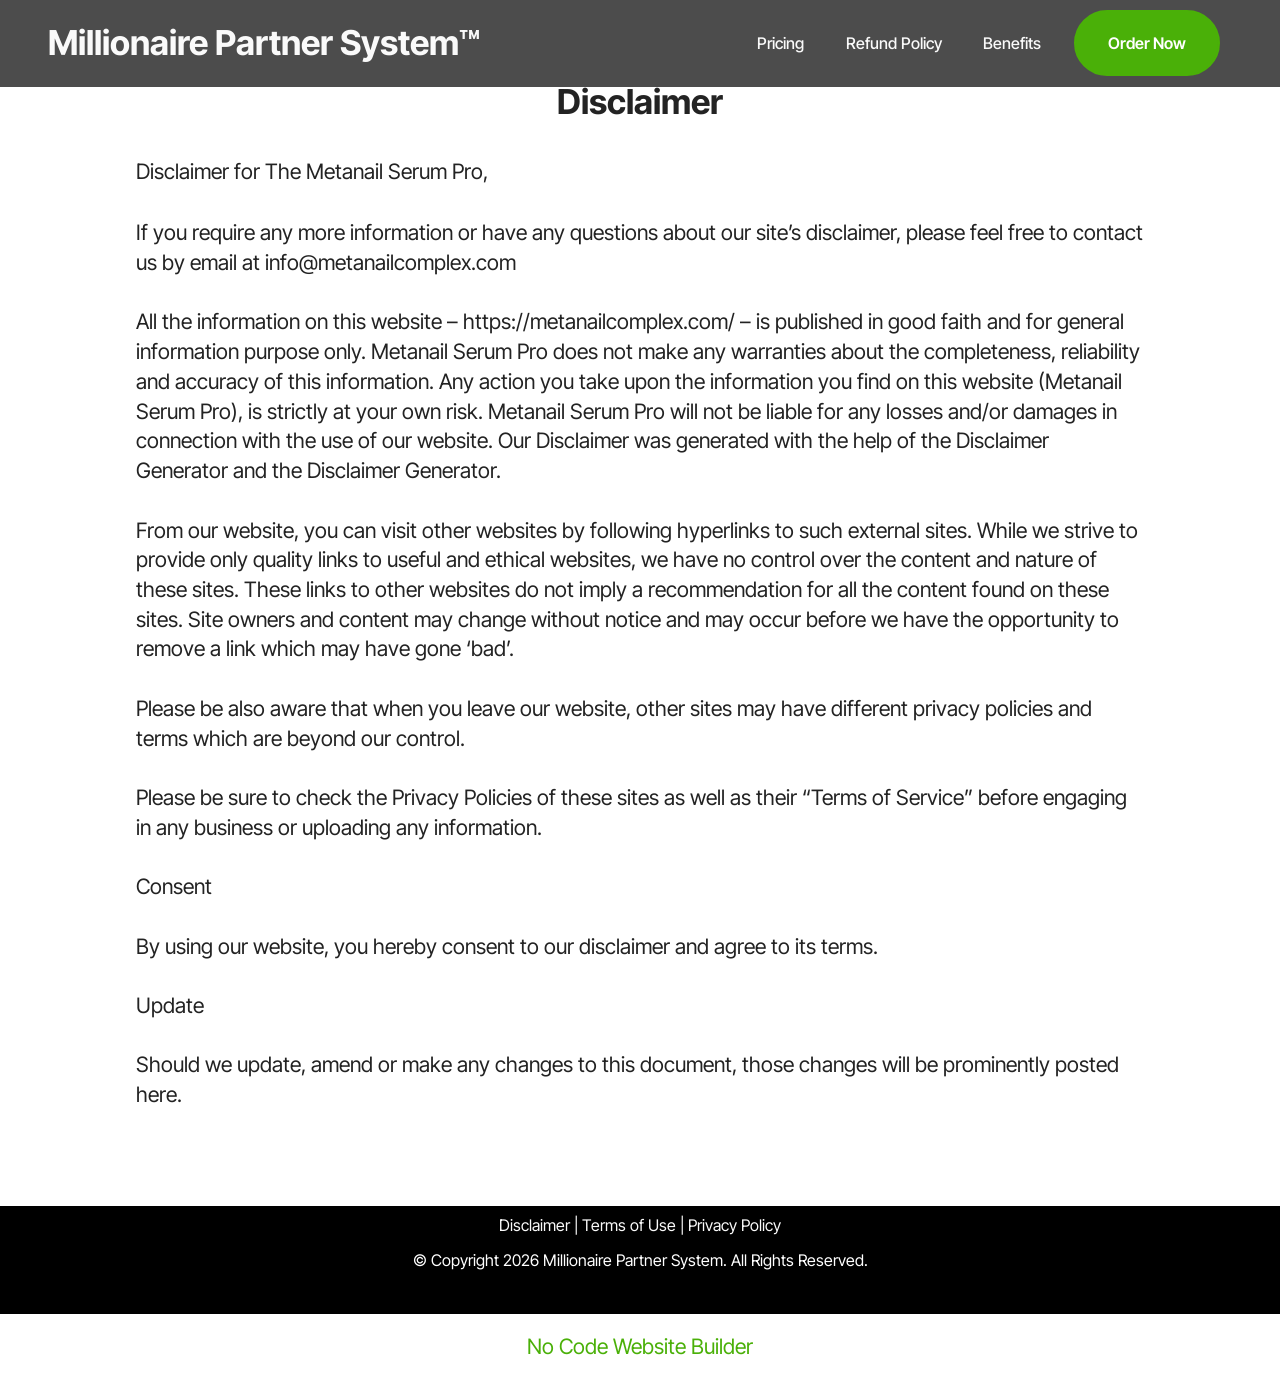
<file: disclaimer.html>
<!DOCTYPE html>
<html  lang="en">
<head>
  <!-- Site made with Mobirise Website Builder v6.1.12, https://mobirise.com -->
  <meta charset="UTF-8">
  <meta http-equiv="X-UA-Compatible" content="IE=edge">
  <meta name="generator" content="Mobirise v6.1.12, mobirise.com">
  <meta name="viewport" content="width=device-width, initial-scale=1, minimum-scale=1">
  <link rel="shortcut icon" href="assets/images/millionaire-712x639-1.webp" type="image/x-icon">
  <meta name="description" content="Disclaimer">
  
  
  <title>Disclaimer</title>
  <link rel="stylesheet" href="assets/bootstrap/css/bootstrap.min.css">
  <link rel="stylesheet" href="assets/dropdown/css/style.css">
  <link rel="stylesheet" href="assets/socicon/css/styles.css">
  <link rel="stylesheet" href="assets/theme/css/style.css">
  <link rel="preload" href="https://fonts.googleapis.com/css?family=Inter+Tight:100,200,300,400,500,600,700,800,900,100i,200i,300i,400i,500i,600i,700i,800i,900i&display=swap" as="style" onload="this.onload=null;this.rel='stylesheet'">
  <noscript><link rel="stylesheet" href="https://fonts.googleapis.com/css?family=Inter+Tight:100,200,300,400,500,600,700,800,900,100i,200i,300i,400i,500i,600i,700i,800i,900i&display=swap"></noscript>
  <link rel="preload" as="style" href="assets/mobirise/css/mbr-additional.css?v=CuRV35"><link rel="stylesheet" href="assets/mobirise/css/mbr-additional.css?v=CuRV35" type="text/css">

  
  
  
</head>
<body>
  
  <section data-bs-version="5.1" class="menu menu2 cid-vvjRE5VQ8q" once="menu" id="menu2-21">
    
    <nav class="navbar navbar-dropdown navbar-expand-lg">
        <div class="container">
            <div class="navbar-brand">
                
                <span class="navbar-caption-wrap"><a class="navbar-caption text-white text-primary display-2" href="https://millionairepartnership.com/webclass-d24#aff=sanjay457">Millionaire Partner System™&nbsp;<br></a></span>
            </div>
            <button class="navbar-toggler" type="button" data-toggle="collapse" data-bs-toggle="collapse" data-target="#navbarSupportedContent" data-bs-target="#navbarSupportedContent" aria-controls="navbarNavAltMarkup" aria-expanded="false" aria-label="Toggle navigation">
                <div class="hamburger">
                    <span></span>
                    <span></span>
                    <span></span>
                    <span></span>
                </div>
            </button>
            <div class="collapse navbar-collapse" id="navbarSupportedContent">
                <ul class="navbar-nav nav-dropdown" data-app-modern-menu="true"><li class="nav-item"><a class="nav-link link text-white text-primary display-4" href="https://millionairepartnership.com/webclass-d24#aff=sanjay457">Pricing</a></li>
                    <li class="nav-item"><a class="nav-link link text-white text-primary display-4" href="https://millionairepartnership.com/webclass-d24#aff=sanjay457">
                            Refund Policy</a></li>
                    <li class="nav-item"><a class="nav-link link text-white display-4" href="index.html#header3-1n">Benefits</a>
                    </li></ul>
                
                <div class="navbar-buttons mbr-section-btn"><a class="btn btn-primary display-4" href="https://millionairepartnership.com/webclass-d24#aff=sanjay457">Order Now</a></div>
            </div>
        </div>
    </nav>
</section>

<section data-bs-version="5.1" class="content5 cid-v9iTd79zZ8" id="content5-1t">
    
    <div class="container">
        <div class="row justify-content-center">
            <div class="col-md-12 col-lg-10">
                <h3 class="mbr-section-title mbr-fonts-style mb-4 display-2">
                    <strong>Disclaimer</strong>
                </h3>
                <h4 class="mbr-section-subtitle mbr-fonts-style mb-4 display-7">Disclaimer for The Metanail Serum Pro,</h4>
                <p class="mbr-text mbr-fonts-style display-7">If you require any more information or have any questions about our site’s disclaimer, please feel free to contact us by email at info@metanailcomplex.com<br>
<br>All the information on this website – https://metanailcomplex.com/ – is published in good faith and for general information purpose only. Metanail Serum Pro does not make any warranties about the completeness, reliability and accuracy of this information. Any action you take upon the information you find on this website (Metanail Serum Pro), is strictly at your own risk. Metanail Serum Pro will not be liable for any losses and/or damages in connection with the use of our website. Our Disclaimer was generated with the help of the Disclaimer Generator and the Disclaimer Generator.
<br>
<br>From our website, you can visit other websites by following hyperlinks to such external sites. While we strive to provide only quality links to useful and ethical websites, we have no control over the content and nature of these sites. These links to other websites do not imply a recommendation for all the content found on these sites. Site owners and content may change without notice and may occur before we have the opportunity to remove a link which may have gone ‘bad’.
<br>
<br>Please be also aware that when you leave our website, other sites may have different privacy policies and terms which are beyond our control.
<br>
<br>Please be sure to check the Privacy Policies of these sites as well as their “Terms of Service” before engaging in any business or uploading any information.
<br>
<br>Consent
<br>
<br>By using our website, you hereby consent to our disclaimer and agree to its terms.
<br>
<br>Update
<br>
<br>Should we update, amend or make any changes to this document, those changes will be prominently posted here.</p>
            </div>
        </div>
    </div>
</section>

<section data-bs-version="5.1" class="footer3 cid-uSDDWmb6KM" once="footers" id="footer3-1s">

    

    

    <div class="container">
        <div class="media-container-row align-center mbr-white">
            
            
            <div class="JCB row row-copirayt">
            <p><a href="https://the-millionaire-partner-system.com/disclaimer.html" class="text-white text-primary" target="_blank">Disclaimer </a>| <a href="https://the-millionaire-partner-system.com/terms-and-conditions.html" class="text-white text-primary" target="_blank">Terms of Use</a>&nbsp;| <a href="https://the-millionaire-partner-system.com/privacy-policy.html" class="text-white text-primary" target="_blank">Privacy&nbsp;Policy</a></p>
            
            <p class="mbr-text mb-0 mbr-fonts-style mbr-white align-center display-4">© Copyright 2026 Millionaire Partner System. All Rights Reserved.<br></p>
                
                
            </div>
        </div>
    </div>
</section><section class="display-7" style="padding: 0;align-items: center;justify-content: center;flex-wrap: wrap;    align-content: center;display: flex;position: relative;height: 4rem;"><a href="https://mobiri.se/4429519" style="flex: 1 1;height: 4rem;position: absolute;width: 100%;z-index: 1;"><img alt="" style="height: 4rem;" src="[data-uri]"></a><p style="margin: 0;text-align: center;" class="display-7">&#8204;</p><a style="z-index:1" href="https://mobirise.com/builder/no-code-website-builder.html">No Code Website Builder</a></section><script src="assets/bootstrap/js/bootstrap.bundle.min.js"></script>  <script src="assets/smoothscroll/smooth-scroll.js"></script>  <script src="assets/ytplayer/index.js"></script>  <script src="assets/dropdown/js/navbar-dropdown.js"></script>  <script src="assets/theme/js/script.js"></script>  
  
  
</body>
</html>
</file>
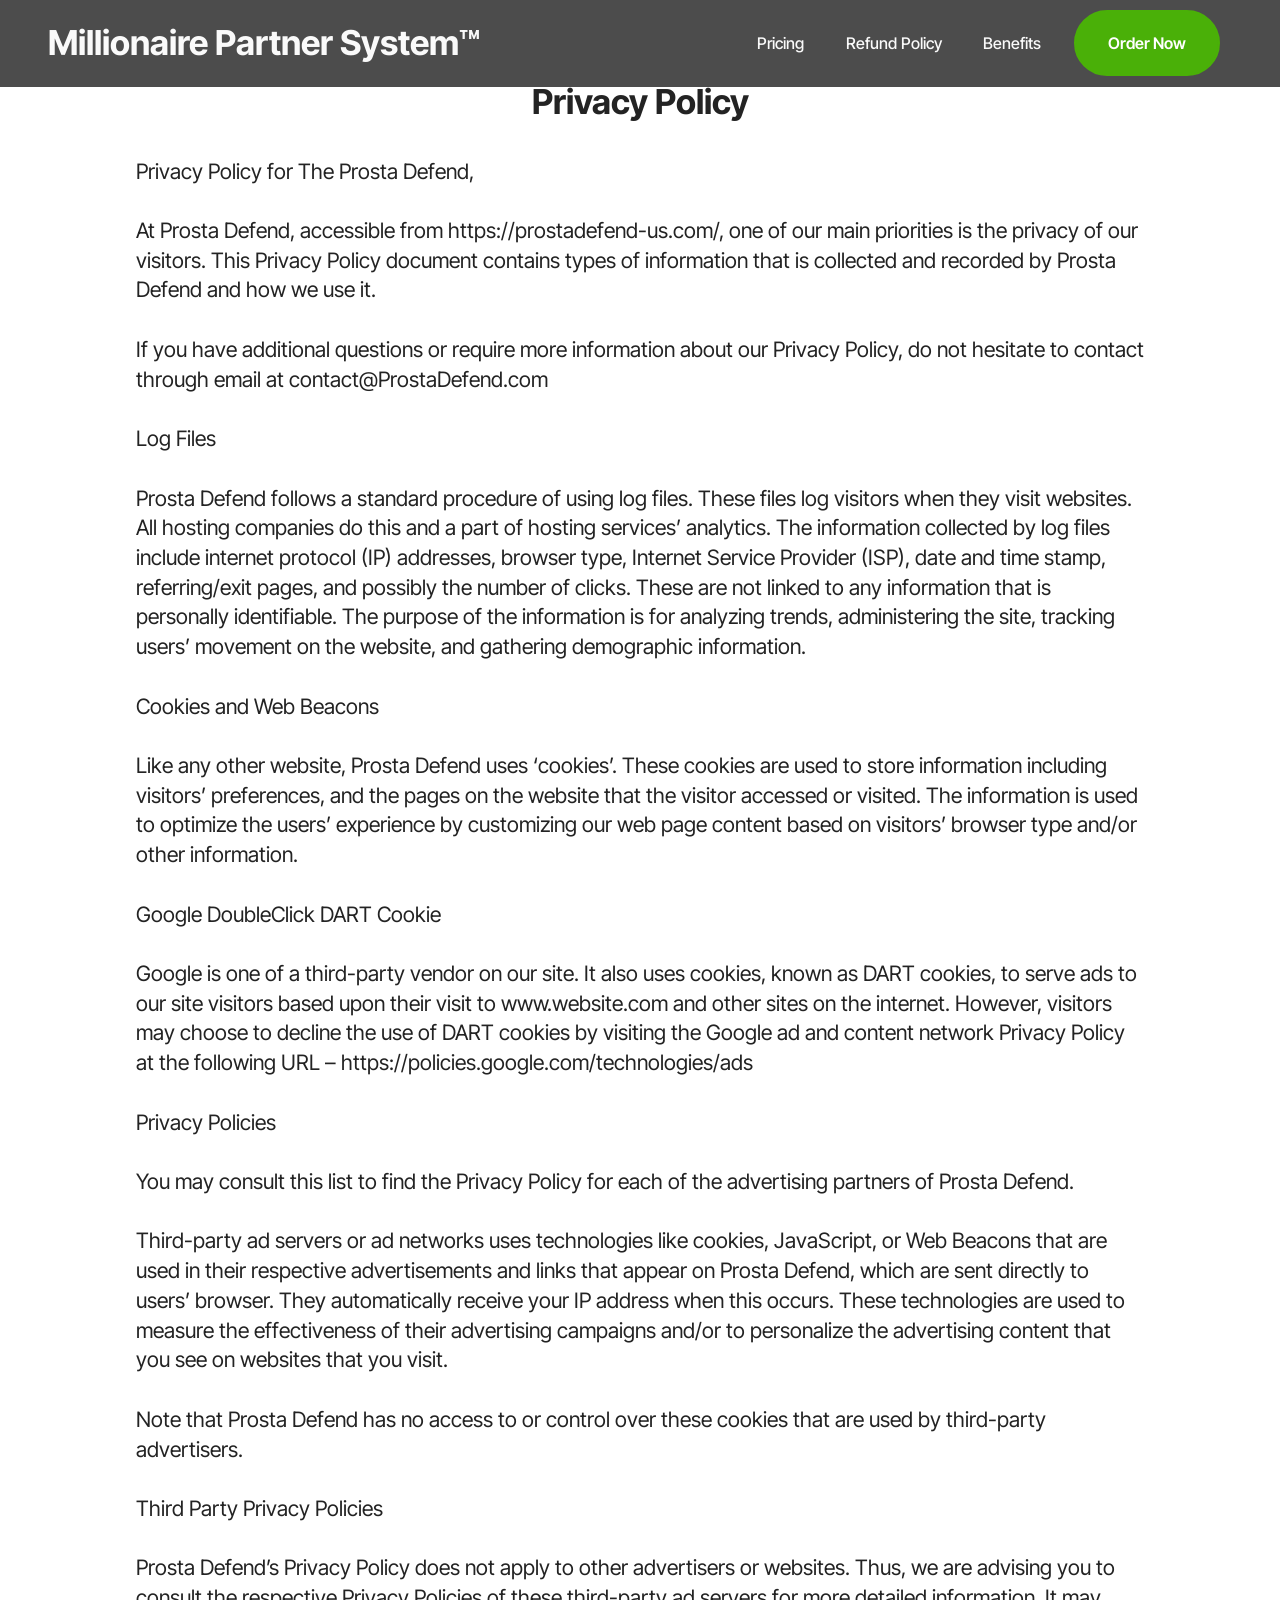
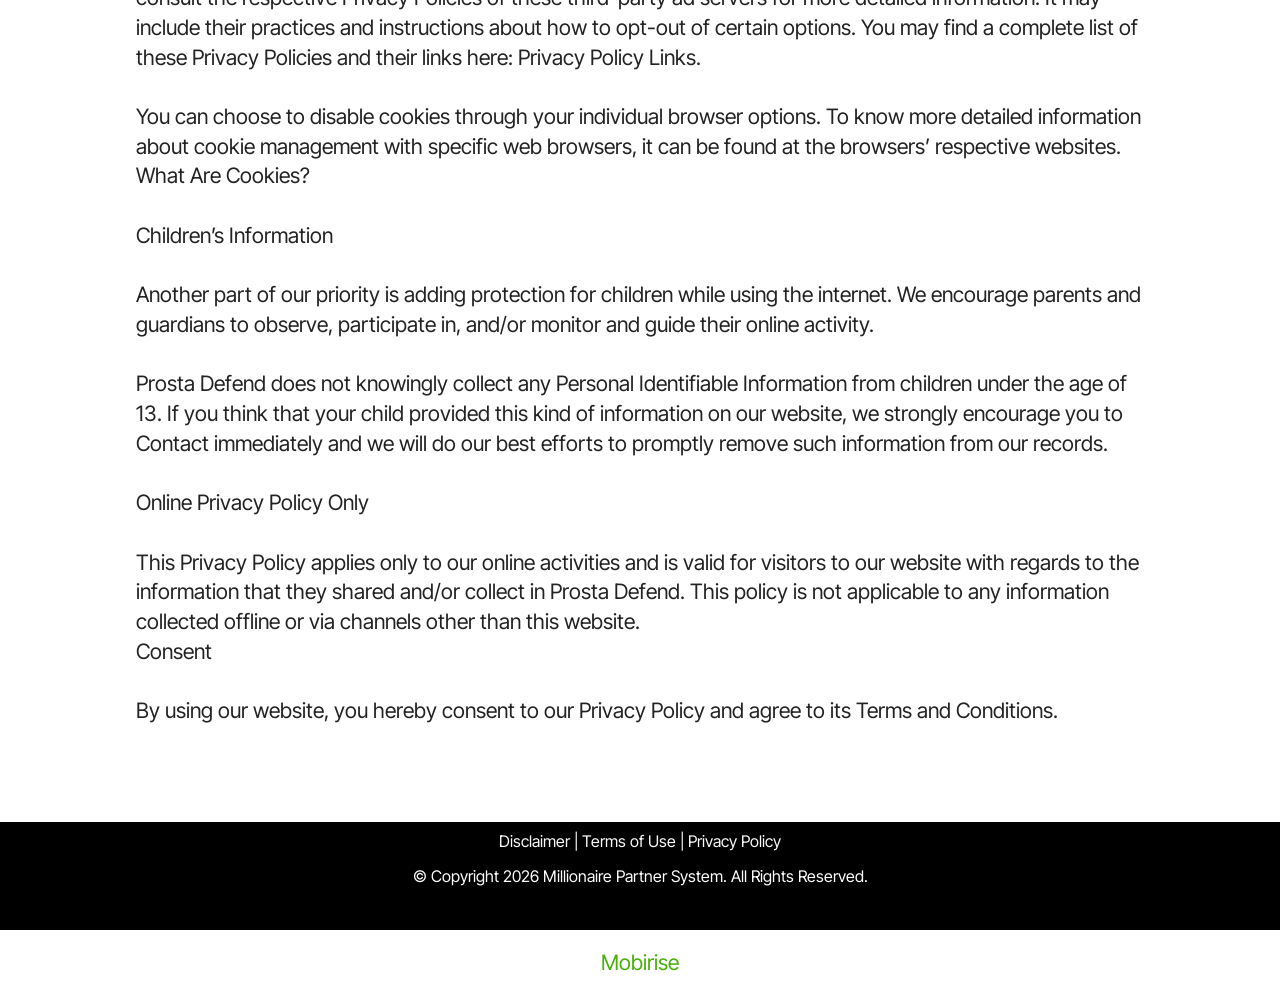
<file: privacy-policy.html>
<!DOCTYPE html>
<html  lang="en">
<head>
  <!-- Site made with Mobirise Website Builder v6.1.12, https://mobirise.com -->
  <meta charset="UTF-8">
  <meta http-equiv="X-UA-Compatible" content="IE=edge">
  <meta name="generator" content="Mobirise v6.1.12, mobirise.com">
  <meta name="viewport" content="width=device-width, initial-scale=1, minimum-scale=1">
  <link rel="shortcut icon" href="assets/images/millionaire-712x639-1.webp" type="image/x-icon">
  <meta name="description" content="Privacy Policy">
  
  
  <title>Privacy Policy</title>
  <link rel="stylesheet" href="assets/bootstrap/css/bootstrap.min.css">
  <link rel="stylesheet" href="assets/dropdown/css/style.css">
  <link rel="stylesheet" href="assets/socicon/css/styles.css">
  <link rel="stylesheet" href="assets/theme/css/style.css">
  <link rel="preload" href="https://fonts.googleapis.com/css?family=Inter+Tight:100,200,300,400,500,600,700,800,900,100i,200i,300i,400i,500i,600i,700i,800i,900i&display=swap" as="style" onload="this.onload=null;this.rel='stylesheet'">
  <noscript><link rel="stylesheet" href="https://fonts.googleapis.com/css?family=Inter+Tight:100,200,300,400,500,600,700,800,900,100i,200i,300i,400i,500i,600i,700i,800i,900i&display=swap"></noscript>
  <link rel="preload" as="style" href="assets/mobirise/css/mbr-additional.css?v=aQCw41"><link rel="stylesheet" href="assets/mobirise/css/mbr-additional.css?v=aQCw41" type="text/css">

  
  
  
</head>
<body>
  
  <section data-bs-version="5.1" class="menu menu2 cid-vvjRE5VQ8q" once="menu" id="menu2-21">
    
    <nav class="navbar navbar-dropdown navbar-expand-lg">
        <div class="container">
            <div class="navbar-brand">
                
                <span class="navbar-caption-wrap"><a class="navbar-caption text-white text-primary display-2" href="https://millionairepartnership.com/webclass-d24#aff=sanjay457">Millionaire Partner System™&nbsp;<br></a></span>
            </div>
            <button class="navbar-toggler" type="button" data-toggle="collapse" data-bs-toggle="collapse" data-target="#navbarSupportedContent" data-bs-target="#navbarSupportedContent" aria-controls="navbarNavAltMarkup" aria-expanded="false" aria-label="Toggle navigation">
                <div class="hamburger">
                    <span></span>
                    <span></span>
                    <span></span>
                    <span></span>
                </div>
            </button>
            <div class="collapse navbar-collapse" id="navbarSupportedContent">
                <ul class="navbar-nav nav-dropdown" data-app-modern-menu="true"><li class="nav-item"><a class="nav-link link text-white text-primary display-4" href="https://millionairepartnership.com/webclass-d24#aff=sanjay457">Pricing</a></li>
                    <li class="nav-item"><a class="nav-link link text-white text-primary display-4" href="https://millionairepartnership.com/webclass-d24#aff=sanjay457">
                            Refund Policy</a></li>
                    <li class="nav-item"><a class="nav-link link text-white display-4" href="index.html#header3-1n">Benefits</a>
                    </li></ul>
                
                <div class="navbar-buttons mbr-section-btn"><a class="btn btn-primary display-4" href="https://millionairepartnership.com/webclass-d24#aff=sanjay457">Order Now</a></div>
            </div>
        </div>
    </nav>
</section>

<section data-bs-version="5.1" class="content5 cid-v9iSN8Kppa" id="content5-1r">
    
    <div class="container">
        <div class="row justify-content-center">
            <div class="col-md-12 col-lg-10">
                <h3 class="mbr-section-title mbr-fonts-style mb-4 display-2"><strong>Privacy Policy</strong></h3>
                
                <p class="mbr-text mbr-fonts-style display-7">Privacy Policy for The Prosta Defend,
<br>
<br>At Prosta Defend, accessible from https://prostadefend-us.com/, one of our main priorities is the privacy of our visitors. This Privacy Policy document contains types of information that is collected and recorded by Prosta Defend and how we use it.
<br>
<br>If you have additional questions or require more information about our Privacy Policy, do not hesitate to contact through email at contact@ProstaDefend.com
<br>
<br>Log Files
<br>
<br>Prosta Defend follows a standard procedure of using log files. These files log visitors when they visit websites. All hosting companies do this and a part of hosting services’ analytics. The information collected by log files include internet protocol (IP) addresses, browser type, Internet Service Provider (ISP), date and time stamp, referring/exit pages, and possibly the number of clicks. These are not linked to any information that is personally identifiable. The purpose of the information is for analyzing trends, administering the site, tracking users’ movement on the website, and gathering demographic information.
<br>
<br>Cookies and Web Beacons
<br>
<br>Like any other website, Prosta Defend uses ‘cookies’. These cookies are used to store information including visitors’ preferences, and the pages on the website that the visitor accessed or visited. The information is used to optimize the users’ experience by customizing our web page content based on visitors’ browser type and/or other information.
<br>
<br>Google DoubleClick DART Cookie
<br>
<br>Google is one of a third-party vendor on our site. It also uses cookies, known as DART cookies, to serve ads to our site visitors based upon their visit to www.website.com and other sites on the internet. However, visitors may choose to decline the use of DART cookies by visiting the Google ad and content network Privacy Policy at the following URL – https://policies.google.com/technologies/ads
<br>
<br>Privacy Policies
<br>
<br>You may consult this list to find the Privacy Policy for each of the advertising partners of Prosta Defend.
<br>
<br>Third-party ad servers or ad networks uses technologies like cookies, JavaScript, or Web Beacons that are used in their respective advertisements and links that appear on Prosta Defend, which are sent directly to users’ browser. They automatically receive your IP address when this occurs. These technologies are used to measure the effectiveness of their advertising campaigns and/or to personalize the advertising content that you see on websites that you visit.
<br>
<br>Note that Prosta Defend has no access to or control over these cookies that are used by third-party advertisers.
<br>
<br>Third Party Privacy Policies
<br>
<br>Prosta Defend’s Privacy Policy does not apply to other advertisers or websites. Thus, we are advising you to consult the respective Privacy Policies of these third-party ad servers for more detailed information. It may include their practices and instructions about how to opt-out of certain options. You may find a complete list of these Privacy Policies and their links here: Privacy Policy Links.
<br>
<br>You can choose to disable cookies through your individual browser options. To know more detailed information about cookie management with specific web browsers, it can be found at the browsers’ respective websites. What Are Cookies?
<br>
<br>Children’s Information
<br>
<br>Another part of our priority is adding protection for children while using the internet. We encourage parents and guardians to observe, participate in, and/or monitor and guide their online activity.
<br>
<br>Prosta Defend does not knowingly collect any Personal Identifiable Information from children under the age of 13. If you think that your child provided this kind of information on our website, we strongly encourage you to Contact immediately and we will do our best efforts to promptly remove such information from our records.
<br>
<br>Online Privacy Policy Only
<br>
<br>This Privacy Policy applies only to our online activities and is valid for visitors to our website with regards to the information that they shared and/or collect in Prosta Defend. This policy is not applicable to any information collected offline or via channels other than this website.
<br>Consent
<br>
<br>By using our website, you hereby consent to our Privacy Policy and agree to its Terms and Conditions.</p>
            </div>
        </div>
    </div>
</section>

<section data-bs-version="5.1" class="footer3 cid-uSDDWmb6KM" once="footers" id="footer3-1q">

    

    

    <div class="container">
        <div class="media-container-row align-center mbr-white">
            
            
            <div class="JCB row row-copirayt">
            <p><a href="https://the-millionaire-partner-system.com/disclaimer.html" class="text-white text-primary" target="_blank">Disclaimer </a>| <a href="https://the-millionaire-partner-system.com/terms-and-conditions.html" class="text-white text-primary" target="_blank">Terms of Use</a>&nbsp;| <a href="https://the-millionaire-partner-system.com/privacy-policy.html" class="text-white text-primary" target="_blank">Privacy&nbsp;Policy</a></p>
            
            <p class="mbr-text mb-0 mbr-fonts-style mbr-white align-center display-4">© Copyright 2026 Millionaire Partner System. All Rights Reserved.<br></p>
                
                
            </div>
        </div>
    </div>
</section><section class="display-7" style="padding: 0;align-items: center;justify-content: center;flex-wrap: wrap;    align-content: center;display: flex;position: relative;height: 4rem;"><a href="https://mobiri.se/4429519" style="flex: 1 1;height: 4rem;position: absolute;width: 100%;z-index: 1;"><img alt="" style="height: 4rem;" src="[data-uri]"></a><p style="margin: 0;text-align: center;" class="display-7">&#8204;</p><a style="z-index:1" href="https://mobirise.com">Mobirise </a></section><script src="assets/bootstrap/js/bootstrap.bundle.min.js"></script>  <script src="assets/smoothscroll/smooth-scroll.js"></script>  <script src="assets/ytplayer/index.js"></script>  <script src="assets/dropdown/js/navbar-dropdown.js"></script>  <script src="assets/theme/js/script.js"></script>  
  
  
</body>
</html>
</file>
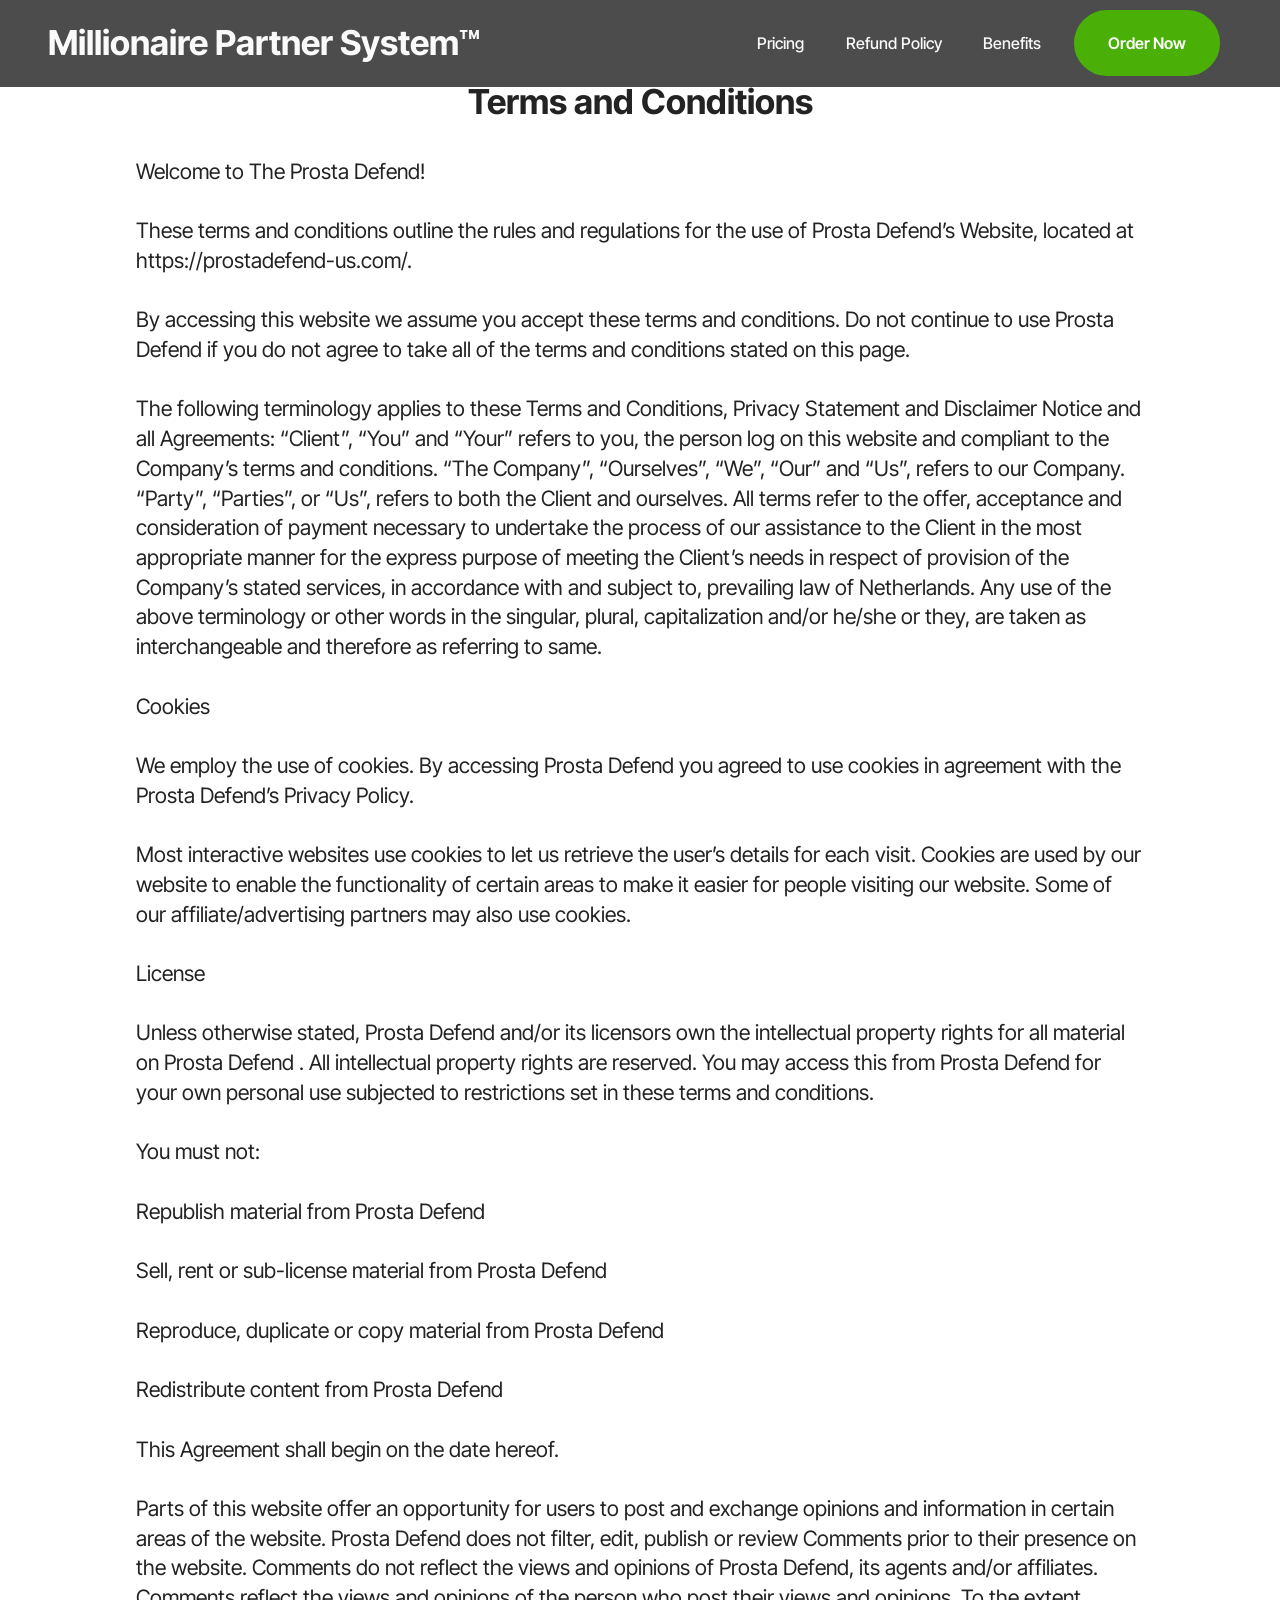
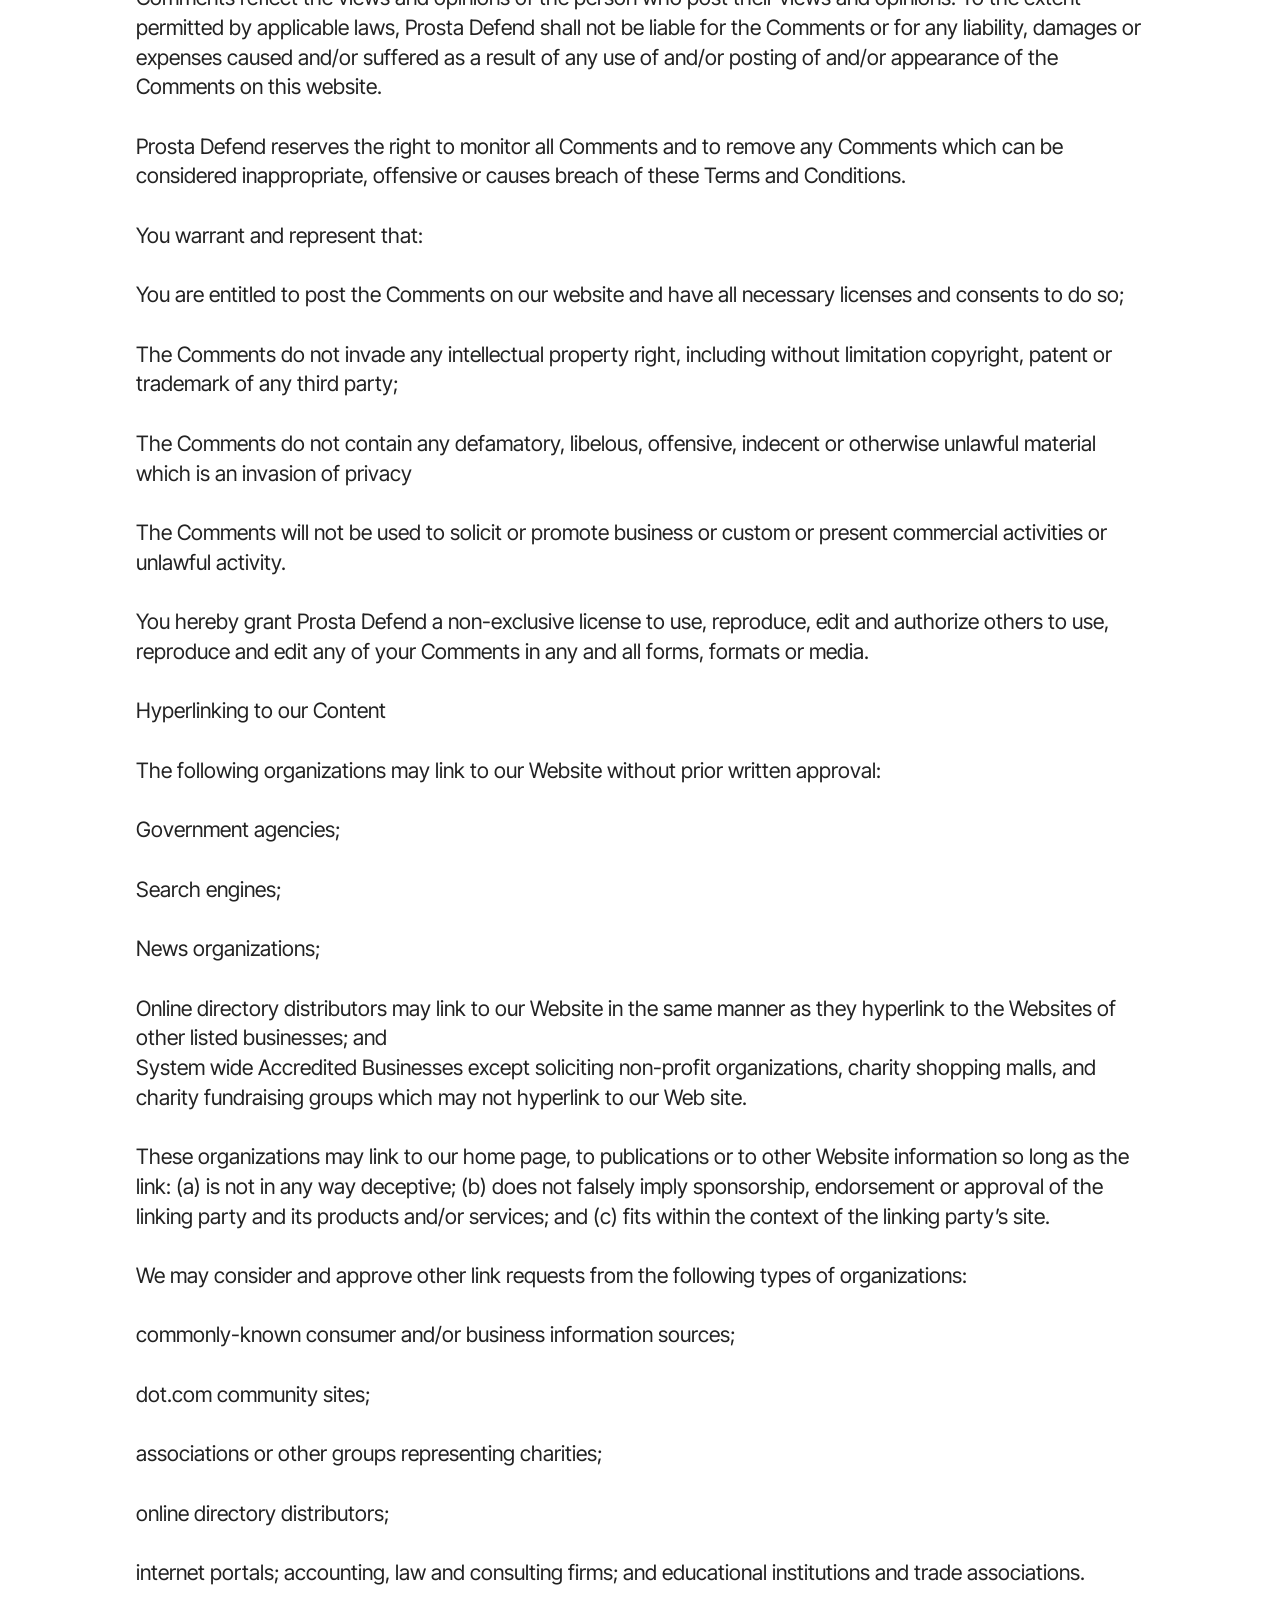
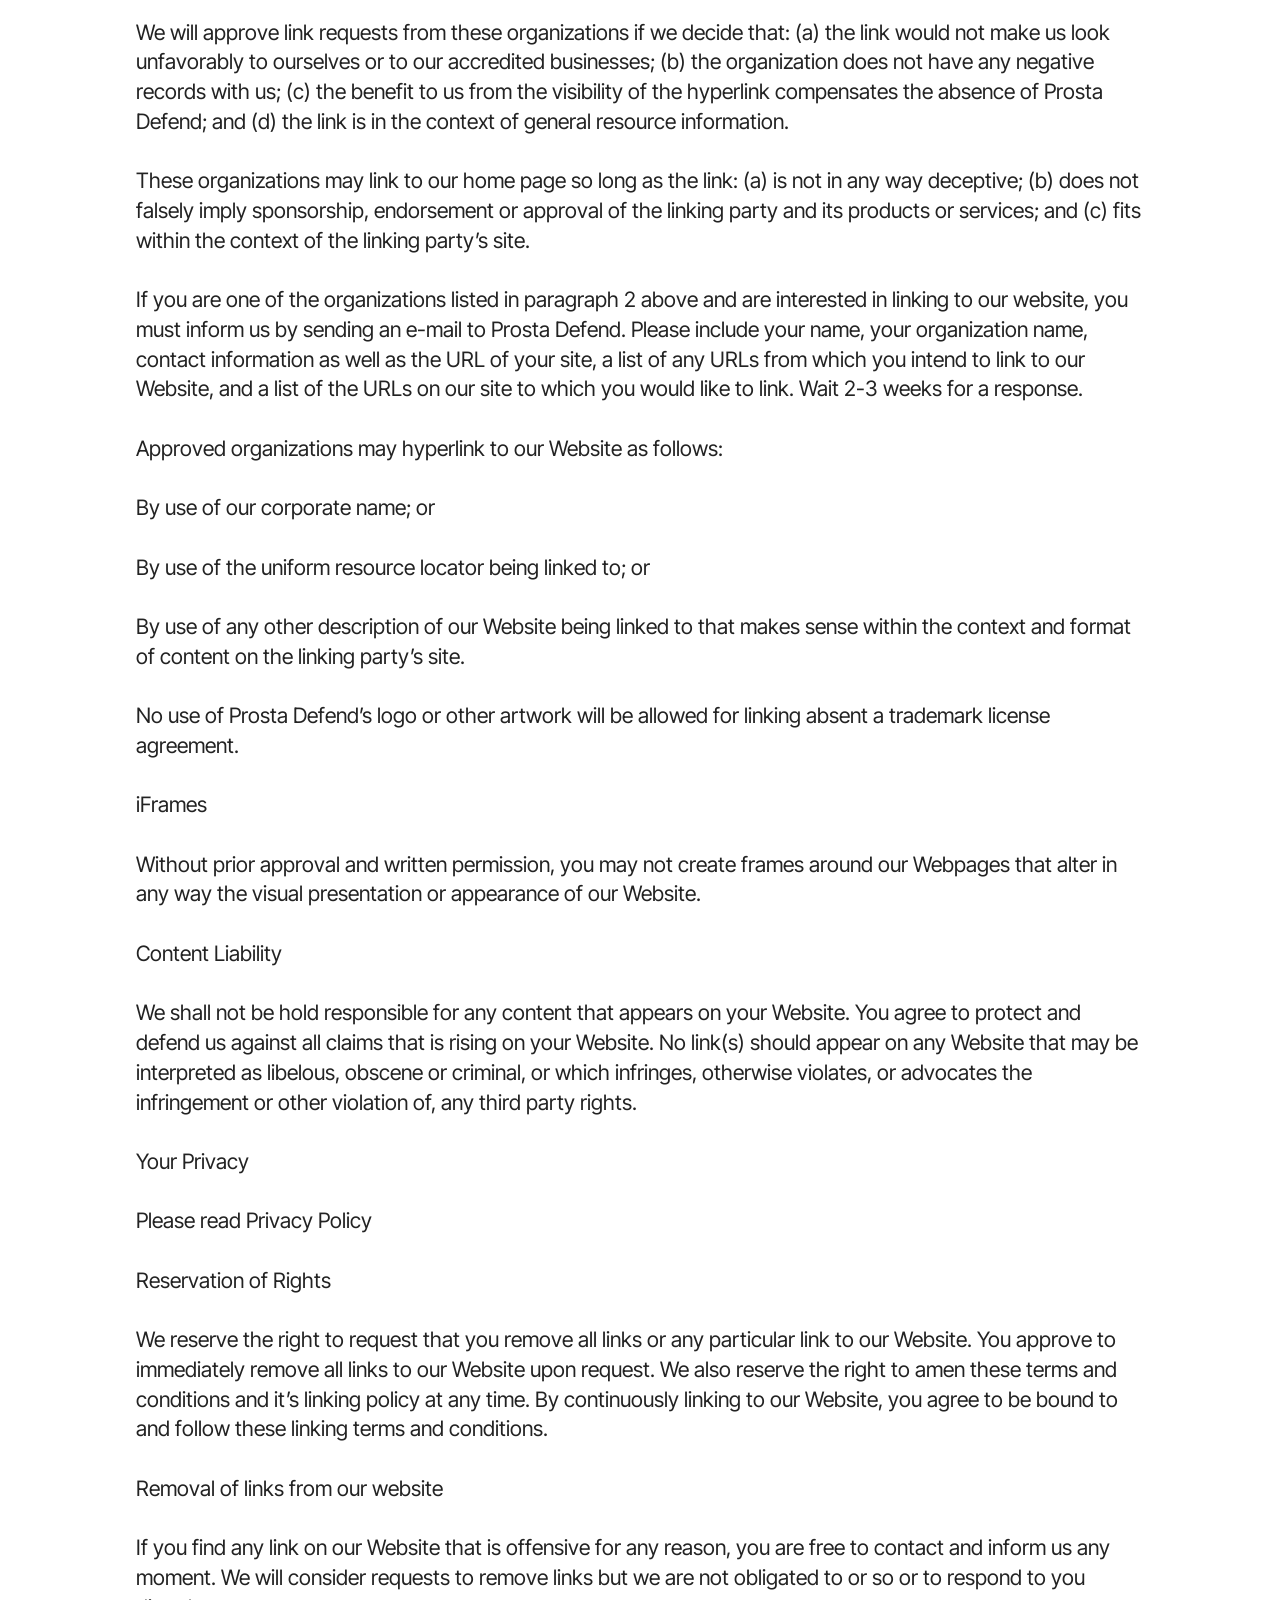
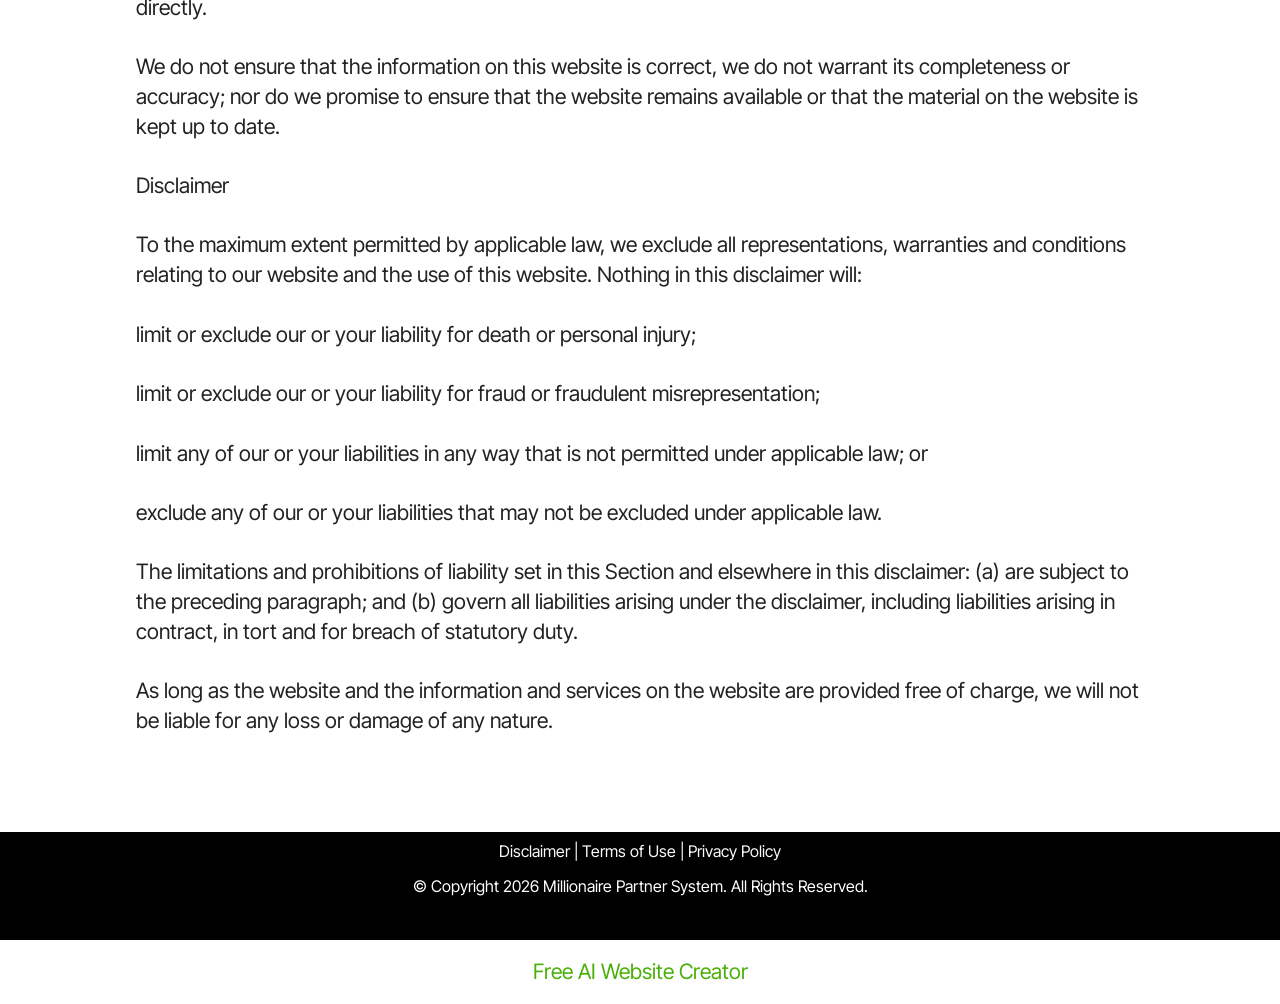
<file: terms.html>
<!DOCTYPE html>
<html  lang="en">
<head>
  <!-- Site made with Mobirise Website Builder v6.1.12, https://mobirise.com -->
  <meta charset="UTF-8">
  <meta http-equiv="X-UA-Compatible" content="IE=edge">
  <meta name="generator" content="Mobirise v6.1.12, mobirise.com">
  <meta name="viewport" content="width=device-width, initial-scale=1, minimum-scale=1">
  <link rel="shortcut icon" href="assets/images/millionaire-712x639-1.webp" type="image/x-icon">
  <meta name="description" content="Terms and Conditions">
  
  
  <title>Terms and Conditions</title>
  <link rel="stylesheet" href="assets/bootstrap/css/bootstrap.min.css">
  <link rel="stylesheet" href="assets/dropdown/css/style.css">
  <link rel="stylesheet" href="assets/socicon/css/styles.css">
  <link rel="stylesheet" href="assets/theme/css/style.css">
  <link rel="preload" href="https://fonts.googleapis.com/css?family=Inter+Tight:100,200,300,400,500,600,700,800,900,100i,200i,300i,400i,500i,600i,700i,800i,900i&display=swap" as="style" onload="this.onload=null;this.rel='stylesheet'">
  <noscript><link rel="stylesheet" href="https://fonts.googleapis.com/css?family=Inter+Tight:100,200,300,400,500,600,700,800,900,100i,200i,300i,400i,500i,600i,700i,800i,900i&display=swap"></noscript>
  <link rel="preload" as="style" href="assets/mobirise/css/mbr-additional.css?v=dISJuq"><link rel="stylesheet" href="assets/mobirise/css/mbr-additional.css?v=dISJuq" type="text/css">

  
  
  
</head>
<body>
  
  <section data-bs-version="5.1" class="menu menu2 cid-vvjRE5VQ8q" once="menu" id="menu2-21">
    
    <nav class="navbar navbar-dropdown navbar-expand-lg">
        <div class="container">
            <div class="navbar-brand">
                
                <span class="navbar-caption-wrap"><a class="navbar-caption text-white text-primary display-2" href="https://millionairepartnership.com/webclass-d24#aff=sanjay457">Millionaire Partner System™&nbsp;<br></a></span>
            </div>
            <button class="navbar-toggler" type="button" data-toggle="collapse" data-bs-toggle="collapse" data-target="#navbarSupportedContent" data-bs-target="#navbarSupportedContent" aria-controls="navbarNavAltMarkup" aria-expanded="false" aria-label="Toggle navigation">
                <div class="hamburger">
                    <span></span>
                    <span></span>
                    <span></span>
                    <span></span>
                </div>
            </button>
            <div class="collapse navbar-collapse" id="navbarSupportedContent">
                <ul class="navbar-nav nav-dropdown" data-app-modern-menu="true"><li class="nav-item"><a class="nav-link link text-white text-primary display-4" href="https://millionairepartnership.com/webclass-d24#aff=sanjay457">Pricing</a></li>
                    <li class="nav-item"><a class="nav-link link text-white text-primary display-4" href="https://millionairepartnership.com/webclass-d24#aff=sanjay457">
                            Refund Policy</a></li>
                    <li class="nav-item"><a class="nav-link link text-white display-4" href="index.html#header3-1n">Benefits</a>
                    </li></ul>
                
                <div class="navbar-buttons mbr-section-btn"><a class="btn btn-primary display-4" href="https://millionairepartnership.com/webclass-d24#aff=sanjay457">Order Now</a></div>
            </div>
        </div>
    </nav>
</section>

<section data-bs-version="5.1" class="content5 cid-v9iRNTFE0Z" id="content5-1p">
    
    <div class="container">
        <div class="row justify-content-center">
            <div class="col-md-12 col-lg-10">
                <h3 class="mbr-section-title mbr-fonts-style mb-4 display-2"><strong>Terms and Conditions</strong></h3>
                
                <p class="mbr-text mbr-fonts-style display-7">Welcome to The Prosta Defend!
<br>
<br>These terms and conditions outline the rules and regulations for the use of Prosta Defend’s Website, located at https://prostadefend-us.com/.
<br>
<br>By accessing this website we assume you accept these terms and conditions. Do not continue to use Prosta Defend if you do not agree to take all of the terms and conditions stated on this page.
<br>
<br>The following terminology applies to these Terms and Conditions, Privacy Statement and Disclaimer Notice and all Agreements: “Client”, “You” and “Your” refers to you, the person log on this website and compliant to the Company’s terms and conditions. “The Company”, “Ourselves”, “We”, “Our” and “Us”, refers to our Company. “Party”, “Parties”, or “Us”, refers to both the Client and ourselves. All terms refer to the offer, acceptance and consideration of payment necessary to undertake the process of our assistance to the Client in the most appropriate manner for the express purpose of meeting the Client’s needs in respect of provision of the Company’s stated services, in accordance with and subject to, prevailing law of Netherlands. Any use of the above terminology or other words in the singular, plural, capitalization and/or he/she or they, are taken as interchangeable and therefore as referring to same.
<br>
<br>Cookies
<br>
<br>We employ the use of cookies. By accessing Prosta Defend you agreed to use cookies in agreement with the Prosta Defend’s Privacy Policy.
<br>
<br>Most interactive websites use cookies to let us retrieve the user’s details for each visit. Cookies are used by our website to enable the functionality of certain areas to make it easier for people visiting our website. Some of our affiliate/advertising partners may also use cookies.
<br>
<br>License
<br>
<br>Unless otherwise stated, Prosta Defend and/or its licensors own the intellectual property rights for all material on Prosta Defend . All intellectual property rights are reserved. You may access this from Prosta Defend for your own personal use subjected to restrictions set in these terms and conditions.
<br>
<br>You must not:
<br>
<br>Republish material from Prosta Defend
<br>
<br>Sell, rent or sub-license material from Prosta Defend
<br>
<br>Reproduce, duplicate or copy material from Prosta Defend
<br>
<br>Redistribute content from Prosta Defend
<br>
<br>This Agreement shall begin on the date hereof.
<br>
<br>Parts of this website offer an opportunity for users to post and exchange opinions and information in certain areas of the website. Prosta Defend does not filter, edit, publish or review Comments prior to their presence on the website. Comments do not reflect the views and opinions of Prosta Defend, its agents and/or affiliates. Comments reflect the views and opinions of the person who post their views and opinions. To the extent permitted by applicable laws, Prosta Defend shall not be liable for the Comments or for any liability, damages or expenses caused and/or suffered as a result of any use of and/or posting of and/or appearance of the Comments on this website.
<br>
<br>Prosta Defend reserves the right to monitor all Comments and to remove any Comments which can be considered inappropriate, offensive or causes breach of these Terms and Conditions.
<br>
<br>You warrant and represent that:
<br>
<br>You are entitled to post the Comments on our website and have all necessary licenses and consents to do so;
<br>
<br>The Comments do not invade any intellectual property right, including without limitation copyright, patent or trademark of any third party;
<br>
<br>The Comments do not contain any defamatory, libelous, offensive, indecent or otherwise unlawful material which is an invasion of privacy
<br>
<br>The Comments will not be used to solicit or promote business or custom or present commercial activities or unlawful activity.
<br>
<br>You hereby grant Prosta Defend a non-exclusive license to use, reproduce, edit and authorize others to use, reproduce and edit any of your Comments in any and all forms, formats or media.
<br>
<br>Hyperlinking to our Content
<br>
<br>The following organizations may link to our Website without prior written approval:
<br>
<br>Government agencies;
<br>
<br>Search engines;
<br>
<br>News organizations;
<br>
<br>Online directory distributors may link to our Website in the same manner as they hyperlink to the Websites of other listed businesses; and
<br>System wide Accredited Businesses except soliciting non-profit organizations, charity shopping malls, and charity fundraising groups which may not hyperlink to our Web site.
<br>
<br>These organizations may link to our home page, to publications or to other Website information so long as the link: (a) is not in any way deceptive; (b) does not falsely imply sponsorship, endorsement or approval of the linking party and its products and/or services; and (c) fits within the context of the linking party’s site.
<br>
<br>We may consider and approve other link requests from the following types of organizations:
<br>
<br>commonly-known consumer and/or business information sources;
<br>
<br>dot.com community sites;
<br>
<br>associations or other groups representing charities;
<br>
<br>online directory distributors;
<br>
<br>internet portals; accounting, law and consulting firms; and educational institutions and trade associations.
<br>
<br>We will approve link requests from these organizations if we decide that: (a) the link would not make us look unfavorably to ourselves or to our accredited businesses; (b) the organization does not have any negative records with us; (c) the benefit to us from the visibility of the hyperlink compensates the absence of Prosta Defend; and (d) the link is in the context of general resource information.
<br>
<br>These organizations may link to our home page so long as the link: (a) is not in any way deceptive; (b) does not falsely imply sponsorship, endorsement or approval of the linking party and its products or services; and (c) fits within the context of the linking party’s site.
<br>
<br>If you are one of the organizations listed in paragraph 2 above and are interested in linking to our website, you must inform us by sending an e-mail to Prosta Defend. Please include your name, your organization name, contact information as well as the URL of your site, a list of any URLs from which you intend to link to our Website, and a list of the URLs on our site to which you would like to link. Wait 2-3 weeks for a response.
<br>
<br>Approved organizations may hyperlink to our Website as follows:
<br>
<br>By use of our corporate name; or
<br>
<br>By use of the uniform resource locator being linked to; or
<br>
<br>By use of any other description of our Website being linked to that makes sense within the context and format of content on the linking party’s site.
<br>
<br>No use of Prosta Defend’s logo or other artwork will be allowed for linking absent a trademark license agreement.
<br>
<br>iFrames
<br>
<br>Without prior approval and written permission, you may not create frames around our Webpages that alter in any way the visual presentation or appearance of our Website.
<br>
<br>Content Liability
<br>
<br>We shall not be hold responsible for any content that appears on your Website. You agree to protect and defend us against all claims that is rising on your Website. No link(s) should appear on any Website that may be interpreted as libelous, obscene or criminal, or which infringes, otherwise violates, or advocates the infringement or other violation of, any third party rights.
<br>
<br>Your Privacy
<br>
<br>Please read Privacy Policy
<br>
<br>Reservation of Rights
<br>
<br>We reserve the right to request that you remove all links or any particular link to our Website. You approve to immediately remove all links to our Website upon request. We also reserve the right to amen these terms and conditions and it’s linking policy at any time. By continuously linking to our Website, you agree to be bound to and follow these linking terms and conditions.
<br>
<br>Removal of links from our website
<br>
<br>If you find any link on our Website that is offensive for any reason, you are free to contact and inform us any moment. We will consider requests to remove links but we are not obligated to or so or to respond to you directly.
<br>
<br>We do not ensure that the information on this website is correct, we do not warrant its completeness or accuracy; nor do we promise to ensure that the website remains available or that the material on the website is kept up to date.
<br>
<br>Disclaimer
<br>
<br>To the maximum extent permitted by applicable law, we exclude all representations, warranties and conditions relating to our website and the use of this website. Nothing in this disclaimer will:
<br>
<br>limit or exclude our or your liability for death or personal injury;
<br>
<br>limit or exclude our or your liability for fraud or fraudulent misrepresentation;
<br>
<br>limit any of our or your liabilities in any way that is not permitted under applicable law; or
<br>
<br>exclude any of our or your liabilities that may not be excluded under applicable law.
<br>
<br>The limitations and prohibitions of liability set in this Section and elsewhere in this disclaimer: (a) are subject to the preceding paragraph; and (b) govern all liabilities arising under the disclaimer, including liabilities arising in contract, in tort and for breach of statutory duty.
<br>
<br>As long as the website and the information and services on the website are provided free of charge, we will not be liable for any loss or damage of any nature.</p>
            </div>
        </div>
    </div>
</section>

<section data-bs-version="5.1" class="footer3 cid-uSDDWmb6KM" once="footers" id="footer3-1o">

    

    

    <div class="container">
        <div class="media-container-row align-center mbr-white">
            
            
            <div class="JCB row row-copirayt">
            <p><a href="https://the-millionaire-partner-system.com/disclaimer.html" class="text-white text-primary" target="_blank">Disclaimer </a>| <a href="https://the-millionaire-partner-system.com/terms-and-conditions.html" class="text-white text-primary" target="_blank">Terms of Use</a>&nbsp;| <a href="https://the-millionaire-partner-system.com/privacy-policy.html" class="text-white text-primary" target="_blank">Privacy&nbsp;Policy</a></p>
            
            <p class="mbr-text mb-0 mbr-fonts-style mbr-white align-center display-4">© Copyright 2026 Millionaire Partner System. All Rights Reserved.<br></p>
                
                
            </div>
        </div>
    </div>
</section><section class="display-7" style="padding: 0;align-items: center;justify-content: center;flex-wrap: wrap;    align-content: center;display: flex;position: relative;height: 4rem;"><a href="https://mobiri.se/4429519" style="flex: 1 1;height: 4rem;position: absolute;width: 100%;z-index: 1;"><img alt="" style="height: 4rem;" src="[data-uri]"></a><p style="margin: 0;text-align: center;" class="display-7">&#8204;</p><a style="z-index:1" href="https://mobirise.com/builder/ai-website-creator.html">Free AI Website Creator</a></section><script src="assets/bootstrap/js/bootstrap.bundle.min.js"></script>  <script src="assets/smoothscroll/smooth-scroll.js"></script>  <script src="assets/ytplayer/index.js"></script>  <script src="assets/dropdown/js/navbar-dropdown.js"></script>  <script src="assets/theme/js/script.js"></script>  
  
  
</body>
</html>
</file>
<file: assets/web/assets/mobirise-icons2/mobirise2.css>
@font-face {
  font-family: 'Moririse2';
  font-display: swap;
  src:  url('mobirise2.eot?f2bix4');
  src:  url('mobirise2.eot?f2bix4#iefix') format('embedded-opentype'),
    url('mobirise2.woff2?f2bix4') format('woff2'),
    url('mobirise2.woff?f2bix4') format('woff'),
    url('mobirise2.ttf?f2bix4') format('truetype'),
    url('mobirise2.svg?f2bix4#mobirise2') format('svg');
  font-weight: normal;
  font-style: normal;
}

[class^="mobi-"], [class*=" mobi-"] {
  /* use !important to prevent issues with browser extensions that change fonts */
  font-family: 'Moririse2' !important;
  speak: none;
  font-style: normal;
  font-weight: normal;
  font-variant: normal;
  text-transform: none;
  line-height: 1;

  /* Better Font Rendering =========== */
  -webkit-font-smoothing: antialiased;
  -moz-osx-font-smoothing: grayscale;
}

.mobi-mbri-add-submenu:before {
  content: "\e900";
}
.mobi-mbri-alert:before {
  content: "\e901";
}
.mobi-mbri-align-center:before {
  content: "\e902";
}
.mobi-mbri-align-justify:before {
  content: "\e903";
}
.mobi-mbri-align-left:before {
  content: "\e904";
}
.mobi-mbri-align-right:before {
  content: "\e905";
}
.mobi-mbri-android:before {
  content: "\e906";
}
.mobi-mbri-apple:before {
  content: "\e907";
}
.mobi-mbri-arrow-down:before {
  content: "\e908";
}
.mobi-mbri-arrow-next:before {
  content: "\e909";
}
.mobi-mbri-arrow-prev:before {
  content: "\e90a";
}
.mobi-mbri-arrow-up:before {
  content: "\e90b";
}
.mobi-mbri-bold:before {
  content: "\e90c";
}
.mobi-mbri-bookmark:before {
  content: "\e90d";
}
.mobi-mbri-bootstrap:before {
  content: "\e90e";
}
.mobi-mbri-briefcase:before {
  content: "\e90f";
}
.mobi-mbri-browse:before {
  content: "\e910";
}
.mobi-mbri-bulleted-list:before {
  content: "\e911";
}
.mobi-mbri-calendar:before {
  content: "\e912";
}
.mobi-mbri-camera:before {
  content: "\e913";
}
.mobi-mbri-cart-add:before {
  content: "\e914";
}
.mobi-mbri-cart-full:before {
  content: "\e915";
}
.mobi-mbri-cash:before {
  content: "\e916";
}
.mobi-mbri-change-style:before {
  content: "\e917";
}
.mobi-mbri-chat:before {
  content: "\e918";
}
.mobi-mbri-clock:before {
  content: "\e919";
}
.mobi-mbri-close:before {
  content: "\e91a";
}
.mobi-mbri-cloud:before {
  content: "\e91b";
}
.mobi-mbri-code:before {
  content: "\e91c";
}
.mobi-mbri-contact-form:before {
  content: "\e91d";
}
.mobi-mbri-credit-card:before {
  content: "\e91e";
}
.mobi-mbri-cursor-click:before {
  content: "\e91f";
}
.mobi-mbri-cust-feedback:before {
  content: "\e920";
}
.mobi-mbri-database:before {
  content: "\e921";
}
.mobi-mbri-delivery:before {
  content: "\e922";
}
.mobi-mbri-desktop:before {
  content: "\e923";
}
.mobi-mbri-devices:before {
  content: "\e924";
}
.mobi-mbri-down:before {
  content: "\e925";
}
.mobi-mbri-download-2:before {
  content: "\e926";
}
.mobi-mbri-download:before {
  content: "\e927";
}
.mobi-mbri-drag-n-drop-2:before {
  content: "\e928";
}
.mobi-mbri-drag-n-drop:before {
  content: "\e929";
}
.mobi-mbri-edit-2:before {
  content: "\e92a";
}
.mobi-mbri-edit:before {
  content: "\e92b";
}
.mobi-mbri-error:before {
  content: "\e92c";
}
.mobi-mbri-extension:before {
  content: "\e92d";
}
.mobi-mbri-features:before {
  content: "\e92e";
}
.mobi-mbri-file:before {
  content: "\e92f";
}
.mobi-mbri-flag:before {
  content: "\e930";
}
.mobi-mbri-folder:before {
  content: "\e931";
}
.mobi-mbri-gift:before {
  content: "\e932";
}
.mobi-mbri-github:before {
  content: "\e933";
}
.mobi-mbri-globe-2:before {
  content: "\e934";
}
.mobi-mbri-globe:before {
  content: "\e935";
}
.mobi-mbri-growing-chart:before {
  content: "\e936";
}
.mobi-mbri-hearth:before {
  content: "\e937";
}
.mobi-mbri-help:before {
  content: "\e938";
}
.mobi-mbri-home:before {
  content: "\e939";
}
.mobi-mbri-hot-cup:before {
  content: "\e93a";
}
.mobi-mbri-idea:before {
  content: "\e93b";
}
.mobi-mbri-image-gallery:before {
  content: "\e93c";
}
.mobi-mbri-image-slider:before {
  content: "\e93d";
}
.mobi-mbri-info:before {
  content: "\e93e";
}
.mobi-mbri-italic:before {
  content: "\e93f";
}
.mobi-mbri-key:before {
  content: "\e940";
}
.mobi-mbri-laptop:before {
  content: "\e941";
}
.mobi-mbri-layers:before {
  content: "\e942";
}
.mobi-mbri-left-right:before {
  content: "\e943";
}
.mobi-mbri-left:before {
  content: "\e944";
}
.mobi-mbri-letter:before {
  content: "\e945";
}
.mobi-mbri-like:before {
  content: "\e946";
}
.mobi-mbri-link:before {
  content: "\e947";
}
.mobi-mbri-lock:before {
  content: "\e948";
}
.mobi-mbri-login:before {
  content: "\e949";
}
.mobi-mbri-logout:before {
  content: "\e94a";
}
.mobi-mbri-magic-stick:before {
  content: "\e94b";
}
.mobi-mbri-map-pin:before {
  content: "\e94c";
}
.mobi-mbri-menu:before {
  content: "\e94d";
}
.mobi-mbri-mobile-2:before {
  content: "\e94e";
}
.mobi-mbri-mobile-horizontal:before {
  content: "\e94f";
}
.mobi-mbri-mobile:before {
  content: "\e950";
}
.mobi-mbri-mobirise:before {
  content: "\e951";
}
.mobi-mbri-more-horizontal:before {
  content: "\e952";
}
.mobi-mbri-more-vertical:before {
  content: "\e953";
}
.mobi-mbri-music:before {
  content: "\e954";
}
.mobi-mbri-new-file:before {
  content: "\e955";
}
.mobi-mbri-numbered-list:before {
  content: "\e956";
}
.mobi-mbri-opened-folder:before {
  content: "\e957";
}
.mobi-mbri-pages:before {
  content: "\e958";
}
.mobi-mbri-paper-plane:before {
  content: "\e959";
}
.mobi-mbri-paperclip:before {
  content: "\e95a";
}
.mobi-mbri-phone:before {
  content: "\e95b";
}
.mobi-mbri-photo:before {
  content: "\e95c";
}
.mobi-mbri-photos:before {
  content: "\e95d";
}
.mobi-mbri-pin:before {
  content: "\e95e";
}
.mobi-mbri-play:before {
  content: "\e95f";
}
.mobi-mbri-plus:before {
  content: "\e960";
}
.mobi-mbri-preview:before {
  content: "\e961";
}
.mobi-mbri-print:before {
  content: "\e962";
}
.mobi-mbri-protect:before {
  content: "\e963";
}
.mobi-mbri-question:before {
  content: "\e964";
}
.mobi-mbri-quote-left:before {
  content: "\e965";
}
.mobi-mbri-quote-right:before {
  content: "\e966";
}
.mobi-mbri-redo:before {
  content: "\e967";
}
.mobi-mbri-refresh:before {
  content: "\e968";
}
.mobi-mbri-responsive-2:before {
  content: "\e969";
}
.mobi-mbri-responsive:before {
  content: "\e96a";
}
.mobi-mbri-right:before {
  content: "\e96b";
}
.mobi-mbri-rocket:before {
  content: "\e96c";
}
.mobi-mbri-sad-face:before {
  content: "\e96d";
}
.mobi-mbri-sale:before {
  content: "\e96e";
}
.mobi-mbri-save:before {
  content: "\e96f";
}
.mobi-mbri-search:before {
  content: "\e970";
}
.mobi-mbri-setting-2:before {
  content: "\e971";
}
.mobi-mbri-setting-3:before {
  content: "\e972";
}
.mobi-mbri-setting:before {
  content: "\e973";
}
.mobi-mbri-share:before {
  content: "\e974";
}
.mobi-mbri-shopping-bag:before {
  content: "\e975";
}
.mobi-mbri-shopping-basket:before {
  content: "\e976";
}
.mobi-mbri-shopping-cart:before {
  content: "\e977";
}
.mobi-mbri-sites:before {
  content: "\e978";
}
.mobi-mbri-smile-face:before {
  content: "\e979";
}
.mobi-mbri-speed:before {
  content: "\e97a";
}
.mobi-mbri-star:before {
  content: "\e97b";
}
.mobi-mbri-success:before {
  content: "\e97c";
}
.mobi-mbri-sun:before {
  content: "\e97d";
}
.mobi-mbri-sun2:before {
  content: "\e97e";
}
.mobi-mbri-tablet-vertical:before {
  content: "\e97f";
}
.mobi-mbri-tablet:before {
  content: "\e980";
}
.mobi-mbri-target:before {
  content: "\e981";
}
.mobi-mbri-timer:before {
  content: "\e982";
}
.mobi-mbri-to-ftp:before {
  content: "\e983";
}
.mobi-mbri-to-local-drive:before {
  content: "\e984";
}
.mobi-mbri-touch-swipe:before {
  content: "\e985";
}
.mobi-mbri-touch:before {
  content: "\e986";
}
.mobi-mbri-trash:before {
  content: "\e987";
}
.mobi-mbri-underline:before {
  content: "\e988";
}
.mobi-mbri-undo:before {
  content: "\e989";
}
.mobi-mbri-unlink:before {
  content: "\e98a";
}
.mobi-mbri-unlock:before {
  content: "\e98b";
}
.mobi-mbri-up-down:before {
  content: "\e98c";
}
.mobi-mbri-up:before {
  content: "\e98d";
}
.mobi-mbri-update:before {
  content: "\e98e";
}
.mobi-mbri-upload-2:before {
  content: "\e98f";
}
.mobi-mbri-upload:before {
  content: "\e990";
}
.mobi-mbri-user-2:before {
  content: "\e991";
}
.mobi-mbri-user:before {
  content: "\e992";
}
.mobi-mbri-users:before {
  content: "\e993";
}
.mobi-mbri-video-play:before {
  content: "\e994";
}
.mobi-mbri-video:before {
  content: "\e995";
}
.mobi-mbri-watch:before {
  content: "\e996";
}
.mobi-mbri-website-theme-2:before {
  content: "\e997";
}
.mobi-mbri-website-theme:before {
  content: "\e998";
}
.mobi-mbri-wifi:before {
  content: "\e999";
}
.mobi-mbri-windows:before {
  content: "\e99a";
}
.mobi-mbri-zoom-in:before {
  content: "\e99b";
}
.mobi-mbri-zoom-out:before {
  content: "\e99c";
}
</file>
<file: assets/web/assets/mobirise-icons/mobirise-icons.css>
@font-face {
  font-family: 'MobiriseIcons';
  src:  url('mobirise-icons.eot?spat4u');
  src:  url('mobirise-icons.eot?spat4u#iefix') format('embedded-opentype'),
    url('mobirise-icons.woff2?spat4u') format('woff2'),
    url('mobirise-icons.woff?spat4u') format('woff'),
    url('mobirise-icons.ttf?spat4u') format('truetype'),
    url('mobirise-icons.svg?spat4u#MobiriseIcons') format('svg');
  font-weight: normal;
  font-style: normal;
  font-display: swap;
}

[class^="mbri-"], [class*=" mbri-"] {
  /* use !important to prevent issues with browser extensions that change fonts */
  font-family: MobiriseIcons !important;
  speak: none;
  font-style: normal;
  font-weight: normal;
  font-variant: normal;
  text-transform: none;
  line-height: 1;

  /* Better Font Rendering =========== */
  -webkit-font-smoothing: antialiased;
  -moz-osx-font-smoothing: grayscale;
}

.mbri-add-submenu:before {
  content: "\e900";
}
.mbri-alert:before {
  content: "\e901";
}
.mbri-align-center:before {
  content: "\e902";
}
.mbri-align-justify:before {
  content: "\e903";
}
.mbri-align-left:before {
  content: "\e904";
}
.mbri-align-right:before {
  content: "\e905";
}
.mbri-android:before {
  content: "\e906";
}
.mbri-apple:before {
  content: "\e907";
}
.mbri-arrow-down:before {
  content: "\e908";
}
.mbri-arrow-next:before {
  content: "\e909";
}
.mbri-arrow-prev:before {
  content: "\e90a";
}
.mbri-arrow-up:before {
  content: "\e90b";
}
.mbri-bold:before {
  content: "\e90c";
}
.mbri-bookmark:before {
  content: "\e90d";
}
.mbri-bootstrap:before {
  content: "\e90e";
}
.mbri-briefcase:before {
  content: "\e90f";
}
.mbri-browse:before {
  content: "\e910";
}
.mbri-bulleted-list:before {
  content: "\e911";
}
.mbri-calendar:before {
  content: "\e912";
}
.mbri-camera:before {
  content: "\e913";
}
.mbri-cart-add:before {
  content: "\e914";
}
.mbri-cart-full:before {
  content: "\e915";
}
.mbri-cash:before {
  content: "\e916";
}
.mbri-change-style:before {
  content: "\e917";
}
.mbri-chat:before {
  content: "\e918";
}
.mbri-clock:before {
  content: "\e919";
}
.mbri-close:before {
  content: "\e91a";
}
.mbri-cloud:before {
  content: "\e91b";
}
.mbri-code:before {
  content: "\e91c";
}
.mbri-contact-form:before {
  content: "\e91d";
}
.mbri-credit-card:before {
  content: "\e91e";
}
.mbri-cursor-click:before {
  content: "\e91f";
}
.mbri-cust-feedback:before {
  content: "\e920";
}
.mbri-database:before {
  content: "\e921";
}
.mbri-delivery:before {
  content: "\e922";
}
.mbri-desktop:before {
  content: "\e923";
}
.mbri-devices:before {
  content: "\e924";
}
.mbri-down:before {
  content: "\e925";
}
.mbri-download:before {
  content: "\e989";
}
.mbri-drag-n-drop:before {
  content: "\e927";
}
.mbri-drag-n-drop2:before {
  content: "\e928";
}
.mbri-edit:before {
  content: "\e929";
}
.mbri-edit2:before {
  content: "\e92a";
}
.mbri-error:before {
  content: "\e92b";
}
.mbri-extension:before {
  content: "\e92c";
}
.mbri-features:before {
  content: "\e92d";
}
.mbri-file:before {
  content: "\e92e";
}
.mbri-flag:before {
  content: "\e92f";
}
.mbri-folder:before {
  content: "\e930";
}
.mbri-gift:before {
  content: "\e931";
}
.mbri-github:before {
  content: "\e932";
}
.mbri-globe:before {
  content: "\e933";
}
.mbri-globe-2:before {
  content: "\e934";
}
.mbri-growing-chart:before {
  content: "\e935";
}
.mbri-hearth:before {
  content: "\e936";
}
.mbri-help:before {
  content: "\e937";
}
.mbri-home:before {
  content: "\e938";
}
.mbri-hot-cup:before {
  content: "\e939";
}
.mbri-idea:before {
  content: "\e93a";
}
.mbri-image-gallery:before {
  content: "\e93b";
}
.mbri-image-slider:before {
  content: "\e93c";
}
.mbri-info:before {
  content: "\e93d";
}
.mbri-italic:before {
  content: "\e93e";
}
.mbri-key:before {
  content: "\e93f";
}
.mbri-laptop:before {
  content: "\e940";
}
.mbri-layers:before {
  content: "\e941";
}
.mbri-left-right:before {
  content: "\e942";
}
.mbri-left:before {
  content: "\e943";
}
.mbri-letter:before {
  content: "\e944";
}
.mbri-like:before {
  content: "\e945";
}
.mbri-link:before {
  content: "\e946";
}
.mbri-lock:before {
  content: "\e947";
}
.mbri-login:before {
  content: "\e948";
}
.mbri-logout:before {
  content: "\e949";
}
.mbri-magic-stick:before {
  content: "\e94a";
}
.mbri-map-pin:before {
  content: "\e94b";
}
.mbri-menu:before {
  content: "\e94c";
}
.mbri-mobile:before {
  content: "\e94d";
}
.mbri-mobile2:before {
  content: "\e94e";
}
.mbri-mobirise:before {
  content: "\e94f";
}
.mbri-more-horizontal:before {
  content: "\e950";
}
.mbri-more-vertical:before {
  content: "\e951";
}
.mbri-music:before {
  content: "\e952";
}
.mbri-new-file:before {
  content: "\e953";
}
.mbri-numbered-list:before {
  content: "\e954";
}
.mbri-opened-folder:before {
  content: "\e955";
}
.mbri-pages:before {
  content: "\e956";
}
.mbri-paper-plane:before {
  content: "\e957";
}
.mbri-paperclip:before {
  content: "\e958";
}
.mbri-photo:before {
  content: "\e959";
}
.mbri-photos:before {
  content: "\e95a";
}
.mbri-pin:before {
  content: "\e95b";
}
.mbri-play:before {
  content: "\e95c";
}
.mbri-plus:before {
  content: "\e95d";
}
.mbri-preview:before {
  content: "\e95e";
}
.mbri-print:before {
  content: "\e95f";
}
.mbri-protect:before {
  content: "\e960";
}
.mbri-question:before {
  content: "\e961";
}
.mbri-quote-left:before {
  content: "\e962";
}
.mbri-quote-right:before {
  content: "\e963";
}
.mbri-refresh:before {
  content: "\e964";
}
.mbri-responsive:before {
  content: "\e965";
}
.mbri-right:before {
  content: "\e966";
}
.mbri-rocket:before {
  content: "\e967";
}
.mbri-sad-face:before {
  content: "\e968";
}
.mbri-sale:before {
  content: "\e969";
}
.mbri-save:before {
  content: "\e96a";
}
.mbri-search:before {
  content: "\e96b";
}
.mbri-setting:before {
  content: "\e96c";
}
.mbri-setting2:before {
  content: "\e96d";
}
.mbri-setting3:before {
  content: "\e96e";
}
.mbri-share:before {
  content: "\e96f";
}
.mbri-shopping-bag:before {
  content: "\e970";
}
.mbri-shopping-basket:before {
  content: "\e971";
}
.mbri-shopping-cart:before {
  content: "\e972";
}
.mbri-sites:before {
  content: "\e973";
}
.mbri-smile-face:before {
  content: "\e974";
}
.mbri-speed:before {
  content: "\e975";
}
.mbri-star:before {
  content: "\e976";
}
.mbri-success:before {
  content: "\e977";
}
.mbri-sun:before {
  content: "\e978";
}
.mbri-sun2:before {
  content: "\e979";
}
.mbri-tablet:before {
  content: "\e97a";
}
.mbri-tablet-vertical:before {
  content: "\e97b";
}
.mbri-target:before {
  content: "\e97c";
}
.mbri-timer:before {
  content: "\e97d";
}
.mbri-to-ftp:before {
  content: "\e97e";
}
.mbri-to-local-drive:before {
  content: "\e97f";
}
.mbri-touch-swipe:before {
  content: "\e980";
}
.mbri-touch:before {
  content: "\e981";
}
.mbri-trash:before {
  content: "\e982";
}
.mbri-underline:before {
  content: "\e983";
}
.mbri-unlink:before {
  content: "\e984";
}
.mbri-unlock:before {
  content: "\e985";
}
.mbri-up-down:before {
  content: "\e986";
}
.mbri-up:before {
  content: "\e987";
}
.mbri-update:before {
  content: "\e988";
}
.mbri-upload:before {
 content: "\e926"; 
}
.mbri-user:before {
  content: "\e98a";
}
.mbri-user2:before {
  content: "\e98b";
}
.mbri-users:before {
  content: "\e98c";
}
.mbri-video:before {
  content: "\e98d";
}
.mbri-video-play:before {
  content: "\e98e";
}
.mbri-watch:before {
  content: "\e98f";
}
.mbri-website-theme:before {
  content: "\e990";
}
.mbri-wifi:before {
  content: "\e991";
}
.mbri-windows:before {
  content: "\e992";
}
.mbri-zoom-out:before {
  content: "\e993";
}
.mbri-redo:before {
  content: "\e994";
}
.mbri-undo:before {
  content: "\e995";
}
</file>
<file: assets/dropdown/css/style.css>
.navbar-dropdown {
  left: 0;
  padding: 0;
  position: absolute;
  right: 0;
  top: 0;
  transition: all 0.45s ease;
  z-index: 1030;
  background: #282828; }
  .navbar-dropdown .navbar-logo {
    margin-right: 0.8rem;
    transition: margin 0.3s ease-in-out;
    vertical-align: middle; }
    .navbar-dropdown .navbar-logo img {
      height: 3.125rem;
      transition: all 0.3s ease-in-out; }
    .navbar-dropdown .navbar-logo.mbr-iconfont {
      font-size: 3.125rem;
      line-height: 3.125rem; }
  .navbar-dropdown .navbar-caption {
    font-weight: 700;
    white-space: normal;
    vertical-align: -4px;
    line-height: 3.125rem !important; }
    .navbar-dropdown .navbar-caption, .navbar-dropdown .navbar-caption:hover {
      color: inherit;
      text-decoration: none; }
  .navbar-dropdown .mbr-iconfont + .navbar-caption {
    vertical-align: -1px; }
  .navbar-dropdown.navbar-fixed-top {
    position: fixed; }
  .navbar-dropdown .navbar-brand span {
    vertical-align: -4px; }
  .navbar-dropdown.bg-color.transparent {
    background: none; }
  .navbar-dropdown.navbar-short .navbar-brand {
    padding: 0.625rem 0; }
    .navbar-dropdown.navbar-short .navbar-brand span {
      vertical-align: -1px; }
  .navbar-dropdown.navbar-short .navbar-caption {
    line-height: 2.375rem !important;
    vertical-align: -2px; }
  .navbar-dropdown.navbar-short .navbar-logo {
    margin-right: 0.5rem; }
    .navbar-dropdown.navbar-short .navbar-logo img {
      height: 2.375rem; }
    .navbar-dropdown.navbar-short .navbar-logo.mbr-iconfont {
      font-size: 2.375rem;
      line-height: 2.375rem; }
  .navbar-dropdown.navbar-short .mbr-table-cell {
    height: 3.625rem; }
  .navbar-dropdown .navbar-close {
    left: 0.6875rem;
    position: fixed;
    top: 0.75rem;
    z-index: 1000; }
  .navbar-dropdown .hamburger-icon {
    content: "";
    display: inline-block;
    vertical-align: middle;
    width: 16px;
    -webkit-box-shadow: 0 -6px 0 1px #282828,0 0 0 1px #282828,0 6px 0 1px #282828;
    -moz-box-shadow: 0 -6px 0 1px #282828,0 0 0 1px #282828,0 6px 0 1px #282828;
    box-shadow: 0 -6px 0 1px #282828,0 0 0 1px #282828,0 6px 0 1px #282828; }

.dropdown-menu .dropdown-toggle[data-toggle="dropdown-submenu"]::after {
  border-bottom: 0.35em solid transparent;
  border-left: 0.35em solid;
  border-right: 0;
  border-top: 0.35em solid transparent;
  margin-left: 0.3rem; }

.dropdown-menu .dropdown-item:focus {
  outline: 0; }

.nav-dropdown {
  font-size: 0.75rem;
  font-weight: 500;
  height: auto !important; }
  .nav-dropdown .nav-btn {
    padding-left: 1rem; }
  .nav-dropdown .link {
    margin: .667em 1.667em;
    font-weight: 500;
    padding: 0;
    transition: color .2s ease-in-out; }
    .nav-dropdown .link.dropdown-toggle {
      margin-right: 2.583em; }
      .nav-dropdown .link.dropdown-toggle::after {
        margin-left: .25rem;
        border-top: 0.35em solid;
        border-right: 0.35em solid transparent;
        border-left: 0.35em solid transparent;
        border-bottom: 0; }
      .nav-dropdown .link.dropdown-toggle[aria-expanded="true"] {
        margin: 0;
        padding: 0.667em 3.263em  0.667em 1.667em; }
  .nav-dropdown .link::after,
  .nav-dropdown .dropdown-item::after {
    color: inherit; }
  .nav-dropdown .btn {
    font-size: 0.75rem;
    font-weight: 700;
    letter-spacing: 0;
    margin-bottom: 0;
    padding-left: 1.25rem;
    padding-right: 1.25rem; }
  .nav-dropdown .dropdown-menu {
    border-radius: 0;
    border: 0;
    left: 0;
    margin: 0;
    padding-bottom: 1.25rem;
    padding-top: 1.25rem;
    position: relative; }
  .nav-dropdown .dropdown-submenu {
    margin-left: 0.125rem;
    top: 0; }
  .nav-dropdown .dropdown-item {
    font-weight: 500;
    line-height: 2;
    padding: 0.3846em 4.615em 0.3846em 1.5385em;
    position: relative;
    transition: color .2s ease-in-out, background-color .2s ease-in-out; }
    .nav-dropdown .dropdown-item::after {
      margin-top: -0.3077em;
      position: absolute;
      right: 1.1538em;
      top: 50%; }
    .nav-dropdown .dropdown-item:focus, .nav-dropdown .dropdown-item:hover {
      background: none; }

@media (max-width: 767px) {
  .nav-dropdown.navbar-toggleable-sm {
    bottom: 0;
    display: none;
    left: 0;
    overflow-x: hidden;
    position: fixed;
    top: 0;
    transform: translateX(-100%);
    -ms-transform: translateX(-100%);
    -webkit-transform: translateX(-100%);
    width: 18.75rem;
    z-index: 999; } }
.nav-dropdown.navbar-toggleable-xl {
  bottom: 0;
  display: none;
  left: 0;
  overflow-x: hidden;
  position: fixed;
  top: 0;
  transform: translateX(-100%);
  -ms-transform: translateX(-100%);
  -webkit-transform: translateX(-100%);
  width: 18.75rem;
  z-index: 999; }

.nav-dropdown-sm {
  display: block !important;
  overflow-x: hidden;
  overflow: auto;
  padding-top: 3.875rem; }
  .nav-dropdown-sm::after {
    content: "";
    display: block;
    height: 3rem;
    width: 100%; }
  .nav-dropdown-sm.collapse.in ~ .navbar-close {
    display: block !important; }
  .nav-dropdown-sm.collapsing, .nav-dropdown-sm.collapse.in {
    transform: translateX(0);
    -ms-transform: translateX(0);
    -webkit-transform: translateX(0);
    transition: all 0.25s ease-out;
    -webkit-transition: all 0.25s ease-out;
    background: #282828; }
  .nav-dropdown-sm.collapsing[aria-expanded="false"] {
    transform: translateX(-100%);
    -ms-transform: translateX(-100%);
    -webkit-transform: translateX(-100%); }
  .nav-dropdown-sm .nav-item {
    display: block;
    margin-left: 0 !important;
    padding-left: 0; }
  .nav-dropdown-sm .link,
  .nav-dropdown-sm .dropdown-item {
    border-top: 1px dotted rgba(255, 255, 255, 0.1);
    font-size: 0.8125rem;
    line-height: 1.6;
    margin: 0 !important;
    padding: 0.875rem 2.4rem 0.875rem 1.5625rem !important;
    position: relative;
    white-space: normal; }
    .nav-dropdown-sm .link:focus, .nav-dropdown-sm .link:hover,
    .nav-dropdown-sm .dropdown-item:focus,
    .nav-dropdown-sm .dropdown-item:hover {
      background: rgba(0, 0, 0, 0.2) !important;
      color: #c0a375; }
  .nav-dropdown-sm .nav-btn {
    position: relative;
    padding: 1.5625rem 1.5625rem 0 1.5625rem; }
    .nav-dropdown-sm .nav-btn::before {
      border-top: 1px dotted rgba(255, 255, 255, 0.1);
      content: "";
      left: 0;
      position: absolute;
      top: 0;
      width: 100%; }
    .nav-dropdown-sm .nav-btn + .nav-btn {
      padding-top: 0.625rem; }
      .nav-dropdown-sm .nav-btn + .nav-btn::before {
        display: none; }
  .nav-dropdown-sm .btn {
    padding: 0.625rem 0; }
  .nav-dropdown-sm .dropdown-toggle[data-toggle="dropdown-submenu"]::after {
    margin-left: .25rem;
    border-top: 0.35em solid;
    border-right: 0.35em solid transparent;
    border-left: 0.35em solid transparent;
    border-bottom: 0; }
  .nav-dropdown-sm .dropdown-toggle[data-toggle="dropdown-submenu"][aria-expanded="true"]::after {
    border-top: 0;
    border-right: 0.35em solid transparent;
    border-left: 0.35em solid transparent;
    border-bottom: 0.35em solid; }
  .nav-dropdown-sm .dropdown-menu {
    margin: 0;
    padding: 0;
    position: relative;
    top: 0;
    left: 0;
    width: 100%;
    border: 0;
    float: none;
    border-radius: 0;
    background: none; }
  .nav-dropdown-sm .dropdown-submenu {
    left: 100%;
    margin-left: 0.125rem;
    margin-top: -1.25rem;
    top: 0; }

.navbar-toggleable-sm .nav-dropdown .dropdown-menu {
  position: absolute; }

.navbar-toggleable-sm .nav-dropdown .dropdown-submenu {
  left: 100%;
  margin-left: 0.125rem;
  margin-top: -1.25rem;
  top: 0; }

.navbar-toggleable-sm.opened .nav-dropdown .dropdown-menu {
  position: relative; }

.navbar-toggleable-sm.opened .nav-dropdown .dropdown-submenu {
  left: 0;
  margin-left: 00rem;
  margin-top: 0rem;
  top: 0; }

.is-builder .nav-dropdown.collapsing {
  transition: none !important; }
</file>
<file: assets/socicon/css/styles.css>
@charset "UTF-8";

@font-face {
  font-family: 'Socicon';
  src:  url('../fonts/socicon.eot');
  src:  url('../fonts/socicon.eot?#iefix') format('embedded-opentype'),
    url('../fonts/socicon.woff2') format('woff2'),
    url('../fonts/socicon.ttf') format('truetype'),
    url('../fonts/socicon.woff') format('woff'),
    url('../fonts/socicon.svg#socicon') format('svg');
  font-weight: normal;
  font-style: normal;
  font-display: swap;
}

[data-icon]:before {
  font-family: "socicon" !important;
  content: attr(data-icon);
  font-style: normal !important;
  font-weight: normal !important;
  font-variant: normal !important;
  text-transform: none !important;
  speak: none;
  line-height: 1;
  -webkit-font-smoothing: antialiased;
  -moz-osx-font-smoothing: grayscale;
}

[class^="socicon-"], [class*=" socicon-"] {
  /* use !important to prevent issues with browser extensions that change fonts */
  font-family: 'Socicon' !important;
  speak: none;
  font-style: normal;
  font-weight: normal;
  font-variant: normal;
  text-transform: none;
  line-height: 1;

  /* Better Font Rendering =========== */
  -webkit-font-smoothing: antialiased;
  -moz-osx-font-smoothing: grayscale;
}

.socicon-500px:before {
  content: "\e000";
}
.socicon-8tracks:before {
  content: "\e001";
}
.socicon-airbnb:before {
  content: "\e002";
}
.socicon-alliance:before {
  content: "\e003";
}
.socicon-amazon:before {
  content: "\e004";
}
.socicon-amplement:before {
  content: "\e005";
}
.socicon-android:before {
  content: "\e006";
}
.socicon-angellist:before {
  content: "\e007";
}
.socicon-apple:before {
  content: "\e008";
}
.socicon-appnet:before {
  content: "\e009";
}
.socicon-baidu:before {
  content: "\e00a";
}
.socicon-bandcamp:before {
  content: "\e00b";
}
.socicon-battlenet:before {
  content: "\e00c";
}
.socicon-mixer:before {
  content: "\e00d";
}
.socicon-bebee:before {
  content: "\e00e";
}
.socicon-bebo:before {
  content: "\e00f";
}
.socicon-behance:before {
  content: "\e010";
}
.socicon-blizzard:before {
  content: "\e011";
}
.socicon-blogger:before {
  content: "\e012";
}
.socicon-buffer:before {
  content: "\e013";
}
.socicon-chrome:before {
  content: "\e014";
}
.socicon-coderwall:before {
  content: "\e015";
}
.socicon-curse:before {
  content: "\e016";
}
.socicon-dailymotion:before {
  content: "\e017";
}
.socicon-deezer:before {
  content: "\e018";
}
.socicon-delicious:before {
  content: "\e019";
}
.socicon-deviantart:before {
  content: "\e01a";
}
.socicon-diablo:before {
  content: "\e01b";
}
.socicon-digg:before {
  content: "\e01c";
}
.socicon-discord:before {
  content: "\e01d";
}
.socicon-disqus:before {
  content: "\e01e";
}
.socicon-douban:before {
  content: "\e01f";
}
.socicon-draugiem:before {
  content: "\e020";
}
.socicon-dribbble:before {
  content: "\e021";
}
.socicon-drupal:before {
  content: "\e022";
}
.socicon-ebay:before {
  content: "\e023";
}
.socicon-ello:before {
  content: "\e024";
}
.socicon-endomodo:before {
  content: "\e025";
}
.socicon-envato:before {
  content: "\e026";
}
.socicon-etsy:before {
  content: "\e027";
}
.socicon-facebook:before {
  content: "\e028";
}
.socicon-feedburner:before {
  content: "\e029";
}
.socicon-filmweb:before {
  content: "\e02a";
}
.socicon-firefox:before {
  content: "\e02b";
}
.socicon-flattr:before {
  content: "\e02c";
}
.socicon-flickr:before {
  content: "\e02d";
}
.socicon-formulr:before {
  content: "\e02e";
}
.socicon-forrst:before {
  content: "\e02f";
}
.socicon-foursquare:before {
  content: "\e030";
}
.socicon-friendfeed:before {
  content: "\e031";
}
.socicon-github:before {
  content: "\e032";
}
.socicon-goodreads:before {
  content: "\e033";
}
.socicon-google:before {
  content: "\e034";
}
.socicon-googlescholar:before {
  content: "\e035";
}
.socicon-googlegroups:before {
  content: "\e036";
}
.socicon-googlephotos:before {
  content: "\e037";
}
.socicon-googleplus:before {
  content: "\e038";
}
.socicon-grooveshark:before {
  content: "\e039";
}
.socicon-hackerrank:before {
  content: "\e03a";
}
.socicon-hearthstone:before {
  content: "\e03b";
}
.socicon-hellocoton:before {
  content: "\e03c";
}
.socicon-heroes:before {
  content: "\e03d";
}
.socicon-smashcast:before {
  content: "\e03e";
}
.socicon-horde:before {
  content: "\e03f";
}
.socicon-houzz:before {
  content: "\e040";
}
.socicon-icq:before {
  content: "\e041";
}
.socicon-identica:before {
  content: "\e042";
}
.socicon-imdb:before {
  content: "\e043";
}
.socicon-instagram:before {
  content: "\e044";
}
.socicon-issuu:before {
  content: "\e045";
}
.socicon-istock:before {
  content: "\e046";
}
.socicon-itunes:before {
  content: "\e047";
}
.socicon-keybase:before {
  content: "\e048";
}
.socicon-lanyrd:before {
  content: "\e049";
}
.socicon-lastfm:before {
  content: "\e04a";
}
.socicon-line:before {
  content: "\e04b";
}
.socicon-linkedin:before {
  content: "\e04c";
}
.socicon-livejournal:before {
  content: "\e04d";
}
.socicon-lyft:before {
  content: "\e04e";
}
.socicon-macos:before {
  content: "\e04f";
}
.socicon-mail:before {
  content: "\e050";
}
.socicon-medium:before {
  content: "\e051";
}
.socicon-meetup:before {
  content: "\e052";
}
.socicon-mixcloud:before {
  content: "\e053";
}
.socicon-modelmayhem:before {
  content: "\e054";
}
.socicon-mumble:before {
  content: "\e055";
}
.socicon-myspace:before {
  content: "\e056";
}
.socicon-newsvine:before {
  content: "\e057";
}
.socicon-nintendo:before {
  content: "\e058";
}
.socicon-npm:before {
  content: "\e059";
}
.socicon-odnoklassniki:before {
  content: "\e05a";
}
.socicon-openid:before {
  content: "\e05b";
}
.socicon-opera:before {
  content: "\e05c";
}
.socicon-outlook:before {
  content: "\e05d";
}
.socicon-overwatch:before {
  content: "\e05e";
}
.socicon-patreon:before {
  content: "\e05f";
}
.socicon-paypal:before {
  content: "\e060";
}
.socicon-periscope:before {
  content: "\e061";
}
.socicon-persona:before {
  content: "\e062";
}
.socicon-pinterest:before {
  content: "\e063";
}
.socicon-play:before {
  content: "\e064";
}
.socicon-player:before {
  content: "\e065";
}
.socicon-playstation:before {
  content: "\e066";
}
.socicon-pocket:before {
  content: "\e067";
}
.socicon-qq:before {
  content: "\e068";
}
.socicon-quora:before {
  content: "\e069";
}
.socicon-raidcall:before {
  content: "\e06a";
}
.socicon-ravelry:before {
  content: "\e06b";
}
.socicon-reddit:before {
  content: "\e06c";
}
.socicon-renren:before {
  content: "\e06d";
}
.socicon-researchgate:before {
  content: "\e06e";
}
.socicon-residentadvisor:before {
  content: "\e06f";
}
.socicon-reverbnation:before {
  content: "\e070";
}
.socicon-rss:before {
  content: "\e071";
}
.socicon-sharethis:before {
  content: "\e072";
}
.socicon-skype:before {
  content: "\e073";
}
.socicon-slideshare:before {
  content: "\e074";
}
.socicon-smugmug:before {
  content: "\e075";
}
.socicon-snapchat:before {
  content: "\e076";
}
.socicon-songkick:before {
  content: "\e077";
}
.socicon-soundcloud:before {
  content: "\e078";
}
.socicon-spotify:before {
  content: "\e079";
}
.socicon-stackexchange:before {
  content: "\e07a";
}
.socicon-stackoverflow:before {
  content: "\e07b";
}
.socicon-starcraft:before {
  content: "\e07c";
}
.socicon-stayfriends:before {
  content: "\e07d";
}
.socicon-steam:before {
  content: "\e07e";
}
.socicon-storehouse:before {
  content: "\e07f";
}
.socicon-strava:before {
  content: "\e080";
}
.socicon-streamjar:before {
  content: "\e081";
}
.socicon-stumbleupon:before {
  content: "\e082";
}
.socicon-swarm:before {
  content: "\e083";
}
.socicon-teamspeak:before {
  content: "\e084";
}
.socicon-teamviewer:before {
  content: "\e085";
}
.socicon-technorati:before {
  content: "\e086";
}
.socicon-telegram:before {
  content: "\e087";
}
.socicon-tripadvisor:before {
  content: "\e088";
}
.socicon-tripit:before {
  content: "\e089";
}
.socicon-triplej:before {
  content: "\e08a";
}
.socicon-tumblr:before {
  content: "\e08b";
}
.socicon-twitch:before {
  content: "\e08c";
}
.socicon-twitter:before {
  content: "\e08d";
}
.socicon-uber:before {
  content: "\e08e";
}
.socicon-ventrilo:before {
  content: "\e08f";
}
.socicon-viadeo:before {
  content: "\e090";
}
.socicon-viber:before {
  content: "\e091";
}
.socicon-viewbug:before {
  content: "\e092";
}
.socicon-vimeo:before {
  content: "\e093";
}
.socicon-vine:before {
  content: "\e094";
}
.socicon-vkontakte:before {
  content: "\e095";
}
.socicon-warcraft:before {
  content: "\e096";
}
.socicon-wechat:before {
  content: "\e097";
}
.socicon-weibo:before {
  content: "\e098";
}
.socicon-whatsapp:before {
  content: "\e099";
}
.socicon-wikipedia:before {
  content: "\e09a";
}
.socicon-windows:before {
  content: "\e09b";
}
.socicon-wordpress:before {
  content: "\e09c";
}
.socicon-wykop:before {
  content: "\e09d";
}
.socicon-xbox:before {
  content: "\e09e";
}
.socicon-xing:before {
  content: "\e09f";
}
.socicon-yahoo:before {
  content: "\e0a0";
}
.socicon-yammer:before {
  content: "\e0a1";
}
.socicon-yandex:before {
  content: "\e0a2";
}
.socicon-yelp:before {
  content: "\e0a3";
}
.socicon-younow:before {
  content: "\e0a4";
}
.socicon-youtube:before {
  content: "\e0a5";
}
.socicon-zapier:before {
  content: "\e0a6";
}
.socicon-zerply:before {
  content: "\e0a7";
}
.socicon-zomato:before {
  content: "\e0a8";
}
.socicon-zynga:before {
  content: "\e0a9";
}
.socicon-bluesky:before {
  content: "\e0aa";
}
.socicon-threads:before {
  content: "\e0ab";
}
.socicon-spreadshirt:before {
  content: "\e901";
}
.socicon-gamejolt:before {
  content: "\e902";
}
.socicon-trello:before {
  content: "\e903";
}
.socicon-tunein:before {
  content: "\e904";
}
.socicon-bloglovin:before {
  content: "\e905";
}
.socicon-gamewisp:before {
  content: "\e906";
}
.socicon-messenger:before {
  content: "\e907";
}
.socicon-pandora:before {
  content: "\e908";
}
.socicon-augment:before {
  content: "\e909";
}
.socicon-bitbucket:before {
  content: "\e90a";
}
.socicon-fyuse:before {
  content: "\e90b";
}
.socicon-yt-gaming:before {
  content: "\e90c";
}
.socicon-sketchfab:before {
  content: "\e90d";
}
.socicon-mobcrush:before {
  content: "\e90e";
}
.socicon-microsoft:before {
  content: "\e90f";
}
.socicon-realtor:before {
  content: "\e910";
}
.socicon-tidal:before {
  content: "\e911";
}
.socicon-qobuz:before {
  content: "\e912";
}
.socicon-natgeo:before {
  content: "\e913";
}
.socicon-mastodon:before {
  content: "\e914";
}
.socicon-unsplash:before {
  content: "\e915";
}
.socicon-homeadvisor:before {
  content: "\e916";
}
.socicon-angieslist:before {
  content: "\e917";
}
.socicon-codepen:before {
  content: "\e918";
}
.socicon-slack:before {
  content: "\e919";
}
.socicon-openaigym:before {
  content: "\e91a";
}
.socicon-logmein:before {
  content: "\e91b";
}
.socicon-fiverr:before {
  content: "\e91c";
}
.socicon-gotomeeting:before {
  content: "\e91d";
}
.socicon-aliexpress:before {
  content: "\e91e";
}
.socicon-guru:before {
  content: "\e91f";
}
.socicon-appstore:before {
  content: "\e920";
}
.socicon-homes:before {
  content: "\e921";
}
.socicon-zoom:before {
  content: "\e922";
}
.socicon-alibaba:before {
  content: "\e923";
}
.socicon-craigslist:before {
  content: "\e924";
}
.socicon-wix:before {
  content: "\e925";
}
.socicon-redfin:before {
  content: "\e926";
}
.socicon-googlecalendar:before {
  content: "\e927";
}
.socicon-shopify:before {
  content: "\e928";
}
.socicon-freelancer:before {
  content: "\e929";
}
.socicon-seedrs:before {
  content: "\e92a";
}
.socicon-bing:before {
  content: "\e92b";
}
.socicon-doodle:before {
  content: "\e92c";
}
.socicon-bonanza:before {
  content: "\e92d";
}
.socicon-squarespace:before {
  content: "\e92e";
}
.socicon-toptal:before {
  content: "\e92f";
}
.socicon-gust:before {
  content: "\e930";
}
.socicon-ask:before {
  content: "\e931";
}
.socicon-trulia:before {
  content: "\e932";
}
.socicon-loomly:before {
  content: "\e933";
}
.socicon-ghost:before {
  content: "\e934";
}
.socicon-upwork:before {
  content: "\e935";
}
.socicon-fundable:before {
  content: "\e936";
}
.socicon-booking:before {
  content: "\e937";
}
.socicon-googlemaps:before {
  content: "\e938";
}
.socicon-zillow:before {
  content: "\e939";
}
.socicon-niconico:before {
  content: "\e93a";
}
.socicon-toneden:before {
  content: "\e93b";
}
.socicon-crunchbase:before {
  content: "\e93c";
}
.socicon-homefy:before {
  content: "\e93d";
}
.socicon-calendly:before {
  content: "\e93e";
}
.socicon-livemaster:before {
  content: "\e93f";
}
.socicon-udemy:before {
  content: "\e940";
}
.socicon-codered:before {
  content: "\e941";
}
.socicon-origin:before {
  content: "\e942";
}
.socicon-nextdoor:before {
  content: "\e943";
}
.socicon-portfolio:before {
  content: "\e944";
}
.socicon-instructables:before {
  content: "\e945";
}
.socicon-gitlab:before {
  content: "\e946";
}
.socicon-hackernews:before {
  content: "\e947";
}
.socicon-smashwords:before {
  content: "\e948";
}
.socicon-kobo:before {
  content: "\e949";
}
.socicon-bookbub:before {
  content: "\e94a";
}
.socicon-mailru:before {
  content: "\e94b";
}
.socicon-moddb:before {
  content: "\e94c";
}
.socicon-indiedb:before {
  content: "\e94d";
}
.socicon-traxsource:before {
  content: "\e94e";
}
.socicon-gamefor:before {
  content: "\e94f";
}
.socicon-pixiv:before {
  content: "\e950";
}
.socicon-myanimelist:before {
  content: "\e951";
}
.socicon-blackberry:before {
  content: "\e952";
}
.socicon-wickr:before {
  content: "\e953";
}
.socicon-spip:before {
  content: "\e954";
}
.socicon-napster:before {
  content: "\e955";
}
.socicon-beatport:before {
  content: "\e956";
}
.socicon-hackerone:before {
  content: "\e957";
}
.socicon-internet:before {
  content: "\e958";
}
.socicon-ubuntu:before {
  content: "\e959";
}
.socicon-artstation:before {
  content: "\e95a";
}
.socicon-invision:before {
  content: "\e95b";
}
.socicon-torial:before {
  content: "\e95c";
}
.socicon-collectorz:before {
  content: "\e95d";
}
.socicon-seenthis:before {
  content: "\e95e";
}
.socicon-googleplaymusic:before {
  content: "\e95f";
}
.socicon-debian:before {
  content: "\e960";
}
.socicon-filmfreeway:before {
  content: "\e961";
}
.socicon-gnome:before {
  content: "\e962";
}
.socicon-itchio:before {
  content: "\e963";
}
.socicon-jamendo:before {
  content: "\e964";
}
.socicon-mix:before {
  content: "\e965";
}
.socicon-sharepoint:before {
  content: "\e966";
}
.socicon-tinder:before {
  content: "\e967";
}
.socicon-windguru:before {
  content: "\e968";
}
.socicon-cdbaby:before {
  content: "\e969";
}
.socicon-elementaryos:before {
  content: "\e96a";
}
.socicon-stage32:before {
  content: "\e96b";
}
.socicon-tiktok:before {
  content: "\e96c";
}
.socicon-gitter:before {
  content: "\e96d";
}
.socicon-letterboxd:before {
  content: "\e96e";
}
.socicon-threema:before {
  content: "\e96f";
}
.socicon-splice:before {
  content: "\e970";
}
.socicon-metapop:before {
  content: "\e971";
}
.socicon-naver:before {
  content: "\e972";
}
.socicon-remote:before {
  content: "\e973";
}
.socicon-flipboard:before {
  content: "\e974";
}
.socicon-googlehangouts:before {
  content: "\e975";
}
.socicon-dlive:before {
  content: "\e976";
}
.socicon-vsco:before {
  content: "\e977";
}
.socicon-stitcher:before {
  content: "\e978";
}
.socicon-avvo:before {
  content: "\e979";
}
.socicon-redbubble:before {
  content: "\e97a";
}
.socicon-society6:before {
  content: "\e97b";
}
.socicon-zazzle:before {
  content: "\e97c";
}
.socicon-eitaa:before {
  content: "\e97d";
}
.socicon-soroush:before {
  content: "\e97e";
}
.socicon-bale:before {
  content: "\e97f";
}
</file>
<file: assets/theme/css/style.css>
@charset "UTF-8";
section {
  background-color: #ffffff;
}

body {
  font-style: normal;
  line-height: 1.5;
  font-weight: 400;
  color: #232323;
  position: relative;
}

button {
  background-color: transparent;
  border-color: transparent;
}

.embla__button,
.carousel-control {
  background-color: #edefea !important;
  opacity: 0.8 !important;
  color: #464845 !important;
  border-color: #edefea !important;
}

.carousel .close,
.modalWindow .close {
  background-color: #edefea !important;
  color: #464845 !important;
  border-color: #edefea !important;
  opacity: 0.8 !important;
}

.carousel .close:hover,
.modalWindow .close:hover {
  opacity: 1 !important;
}

.carousel-indicators li {
  background-color: #edefea !important;
  border: 2px solid #464845 !important;
}

.carousel-indicators li:hover,
.carousel-indicators li:active {
  opacity: 0.8 !important;
}

.embla__button:hover,
.carousel-control:hover {
  background-color: #edefea !important;
  opacity: 1 !important;
}

.modalWindow-video-container {
  height: 80%;
}

section,
.container,
.container-fluid {
  position: relative;
  word-wrap: break-word;
}

a.mbr-iconfont:hover {
  text-decoration: none;
}

.article .lead p,
.article .lead ul,
.article .lead ol,
.article .lead pre,
.article .lead blockquote {
  margin-bottom: 0;
}

a {
  font-style: normal;
  font-weight: 400;
  cursor: pointer;
}
a, a:hover {
  text-decoration: none;
}

.mbr-section-title {
  font-style: normal;
  line-height: 1.3;
}

.mbr-section-subtitle {
  line-height: 1.3;
}

.mbr-text {
  font-style: normal;
  line-height: 1.7;
}

h1,
h2,
h3,
h4,
h5,
h6,
.display-1,
.display-2,
.display-4,
.display-5,
.display-7,
span,
p,
a {
  line-height: 1;
  word-break: break-word;
  word-wrap: break-word;
  font-weight: 400;
}

b,
strong {
  font-weight: bold;
}

input:-webkit-autofill, input:-webkit-autofill:hover, input:-webkit-autofill:focus, input:-webkit-autofill:active {
  transition-delay: 9999s;
  -webkit-transition-property: background-color, color;
  transition-property: background-color, color;
}

textarea[type=hidden] {
  display: none;
}

section {
  background-position: 50% 50%;
  background-repeat: no-repeat;
  background-size: cover;
}
section .mbr-background-video,
section .mbr-background-video-preview {
  position: absolute;
  bottom: 0;
  left: 0;
  right: 0;
  top: 0;
}

.hidden {
  visibility: hidden;
}

.mbr-z-index20 {
  z-index: 20;
}

/*! Base colors */
.mbr-white {
  color: #ffffff;
}

.mbr-black {
  color: #111111;
}

.mbr-bg-white {
  background-color: #ffffff;
}

.mbr-bg-black {
  background-color: #000000;
}

/*! Text-aligns */
.align-left {
  text-align: left;
}

.align-center {
  text-align: center;
}

.align-right {
  text-align: right;
}

/*! Font-weight  */
.mbr-light {
  font-weight: 300;
}

.mbr-regular {
  font-weight: 400;
}

.mbr-semibold {
  font-weight: 500;
}

.mbr-bold {
  font-weight: 700;
}

/*! Media  */
.media-content {
  flex-basis: 100%;
}

.media-container-row {
  display: flex;
  flex-direction: row;
  flex-wrap: wrap;
  justify-content: center;
  align-content: center;
  align-items: start;
}
.media-container-row .media-size-item {
  width: 400px;
}

.media-container-column {
  display: flex;
  flex-direction: column;
  flex-wrap: wrap;
  justify-content: center;
  align-content: center;
  align-items: stretch;
}
.media-container-column > * {
  width: 100%;
}

@media (min-width: 992px) {
  .media-container-row {
    flex-wrap: nowrap;
  }
}
figure {
  margin-bottom: 0;
  overflow: hidden;
}

figure[mbr-media-size] {
  transition: width 0.1s;
}

img,
iframe {
  display: block;
  width: 100%;
}

.card {
  background-color: transparent;
  border: none;
}

.card-box {
  width: 100%;
}

.card-img {
  text-align: center;
  flex-shrink: 0;
  -webkit-flex-shrink: 0;
}

.media {
  max-width: 100%;
  margin: 0 auto;
}

.mbr-figure {
  align-self: center;
}

.media-container > div {
  max-width: 100%;
}

.mbr-figure img,
.card-img img {
  width: 100%;
}

@media (max-width: 991px) {
  .media-size-item {
    width: auto !important;
  }
  .media {
    width: auto;
  }
  .mbr-figure {
    width: 100% !important;
  }
}
/*! Buttons */
.mbr-section-btn {
  margin-left: -0.6rem;
  margin-right: -0.6rem;
  font-size: 0;
}

.btn {
  font-weight: 600;
  border-width: 1px;
  font-style: normal;
  margin: 0.6rem 0.6rem;
  white-space: normal;
  transition: all 0.2s ease-in-out;
  display: inline-flex;
  align-items: center;
  justify-content: center;
  word-break: break-word;
}

.btn-sm {
  font-weight: 600;
  letter-spacing: 0px;
  transition: all 0.3s ease-in-out;
}

.btn-md {
  font-weight: 600;
  letter-spacing: 0px;
  transition: all 0.3s ease-in-out;
}

.btn-lg {
  font-weight: 600;
  letter-spacing: 0px;
  transition: all 0.3s ease-in-out;
}

.btn-form {
  margin: 0;
}
.btn-form:hover {
  cursor: pointer;
}

nav .mbr-section-btn {
  margin-left: 0rem;
  margin-right: 0rem;
}

/*! Btn icon margin */
.btn .mbr-iconfont,
.btn.btn-sm .mbr-iconfont {
  order: 1;
  cursor: pointer;
  margin-left: 0.5rem;
  vertical-align: sub;
}

.btn.btn-md .mbr-iconfont,
.btn.btn-md .mbr-iconfont {
  margin-left: 0.8rem;
}

.mbr-regular {
  font-weight: 400;
}

.mbr-semibold {
  font-weight: 500;
}

.mbr-bold {
  font-weight: 700;
}

[type=submit] {
  -webkit-appearance: none;
}

/*! Full-screen */
.mbr-fullscreen .mbr-overlay {
  min-height: 100vh;
}

.mbr-fullscreen {
  display: flex;
  display: -moz-flex;
  display: -ms-flex;
  display: -o-flex;
  align-items: center;
  min-height: 100vh;
  padding-top: 3rem;
  padding-bottom: 3rem;
}

/*! Map */
.map {
  height: 25rem;
  position: relative;
}
.map iframe {
  width: 100%;
  height: 100%;
}

/*! Scroll to top arrow */
.mbr-arrow-up {
  bottom: 25px;
  right: 90px;
  position: fixed;
  text-align: right;
  z-index: 5000;
  color: #ffffff;
  font-size: 22px;
}

.mbr-arrow-up a {
  background: rgba(0, 0, 0, 0.2);
  border-radius: 50%;
  color: #fff;
  display: inline-block;
  height: 60px;
  width: 60px;
  border: 2px solid #fff;
  outline-style: none !important;
  position: relative;
  text-decoration: none;
  transition: all 0.3s ease-in-out;
  cursor: pointer;
  text-align: center;
}
.mbr-arrow-up a:hover {
  background-color: rgba(0, 0, 0, 0.4);
}
.mbr-arrow-up a i {
  line-height: 60px;
}

.mbr-arrow-up-icon {
  display: block;
  color: #fff;
}

.mbr-arrow-up-icon::before {
  content: "›";
  display: inline-block;
  font-family: serif;
  font-size: 22px;
  line-height: 1;
  font-style: normal;
  position: relative;
  top: 6px;
  left: -4px;
  transform: rotate(-90deg);
}

/*! Arrow Down */
.mbr-arrow {
  position: absolute;
  bottom: 45px;
  left: 50%;
  width: 60px;
  height: 60px;
  cursor: pointer;
  background-color: rgba(80, 80, 80, 0.5);
  border-radius: 50%;
  transform: translateX(-50%);
}
@media (max-width: 767px) {
  .mbr-arrow {
    display: none;
  }
}
.mbr-arrow > a {
  display: inline-block;
  text-decoration: none;
  outline-style: none;
  animation: arrowdown 1.7s ease-in-out infinite;
  color: #ffffff;
}
.mbr-arrow > a > i {
  position: absolute;
  top: -2px;
  left: 15px;
  font-size: 2rem;
}

#scrollToTop a i::before {
  content: "";
  position: absolute;
  display: block;
  border-bottom: 2.5px solid #fff;
  border-left: 2.5px solid #fff;
  width: 27.8%;
  height: 27.8%;
  left: 50%;
  top: 51%;
  transform: translateY(-30%) translateX(-50%) rotate(135deg);
}

@keyframes arrowdown {
  0% {
    transform: translateY(0px);
  }
  50% {
    transform: translateY(-5px);
  }
  100% {
    transform: translateY(0px);
  }
}
@media (max-width: 500px) {
  .mbr-arrow-up {
    left: 0;
    right: 0;
    text-align: center;
  }
}
/*Gradients animation*/
@keyframes gradient-animation {
  from {
    background-position: 0% 100%;
    animation-timing-function: ease-in-out;
  }
  to {
    background-position: 100% 0%;
    animation-timing-function: ease-in-out;
  }
}
.bg-gradient {
  background-size: 200% 200%;
  animation: gradient-animation 5s infinite alternate;
  -webkit-animation: gradient-animation 5s infinite alternate;
}

.menu .navbar-brand {
  display: -webkit-flex;
}
.menu .navbar-brand span {
  display: flex;
  display: -webkit-flex;
}
.menu .navbar-brand .navbar-caption-wrap {
  display: -webkit-flex;
}
.menu .navbar-brand .navbar-logo img {
  display: -webkit-flex;
  width: auto;
}
@media (min-width: 768px) and (max-width: 991px) {
  .menu .navbar-toggleable-sm .navbar-nav {
    display: -ms-flexbox;
  }
}
@media (max-width: 991px) {
  .menu .navbar-collapse {
    max-height: 93.5vh;
  }
  .menu .navbar-collapse.show {
    overflow: auto;
  }
}
@media (min-width: 992px) {
  .menu .navbar-nav.nav-dropdown {
    display: -webkit-flex;
  }
  .menu .navbar-toggleable-sm .navbar-collapse {
    display: -webkit-flex !important;
  }
  .menu .collapsed .navbar-collapse {
    max-height: 93.5vh;
  }
  .menu .collapsed .navbar-collapse.show {
    overflow: auto;
  }
}
@media (max-width: 767px) {
  .menu .navbar-collapse {
    max-height: 80vh;
  }
}

.nav-link .mbr-iconfont {
  margin-right: 0.5rem;
}

.navbar {
  display: -webkit-flex;
  -webkit-flex-wrap: wrap;
  -webkit-align-items: center;
  -webkit-justify-content: space-between;
}

.navbar-collapse {
  -webkit-flex-basis: 100%;
  -webkit-flex-grow: 1;
  -webkit-align-items: center;
}

.nav-dropdown .link {
  padding: 0.667em 1.667em !important;
  margin: 0 !important;
}

.nav {
  display: -webkit-flex;
  -webkit-flex-wrap: wrap;
}

.row {
  display: -webkit-flex;
  -webkit-flex-wrap: wrap;
}

.justify-content-center {
  -webkit-justify-content: center;
}

.form-inline {
  display: -webkit-flex;
}

.card-wrapper {
  -webkit-flex: 1;
}

.carousel-control {
  z-index: 10;
  display: -webkit-flex;
}

.carousel-controls {
  display: -webkit-flex;
}

.media {
  display: -webkit-flex;
}

.form-group:focus {
  outline: none;
}

.jq-selectbox__select {
  padding: 7px 0;
  position: relative;
}

.jq-selectbox__dropdown {
  overflow: hidden;
  border-radius: 10px;
  position: absolute;
  top: 100%;
  left: 0 !important;
  width: 100% !important;
}

.jq-selectbox__trigger-arrow {
  right: 0;
  transform: translateY(-50%);
}

.jq-selectbox li {
  padding: 1.07em 0.5em;
}

input[type=range] {
  padding-left: 0 !important;
  padding-right: 0 !important;
}

.modal-dialog,
.modal-content {
  height: 100%;
}

.modal-dialog .carousel-inner {
  height: calc(100vh - 1.75rem);
}
@media (max-width: 575px) {
  .modal-dialog .carousel-inner {
    height: calc(100vh - 1rem);
  }
}

.carousel-item {
  text-align: center;
}

.carousel-item img {
  margin: auto;
}

.navbar-toggler {
  align-self: flex-start;
  padding: 0.25rem 0.75rem;
  font-size: 1.25rem;
  line-height: 1;
  background: transparent;
  border: 1px solid transparent;
  border-radius: 0.25rem;
}

.navbar-toggler:focus,
.navbar-toggler:hover {
  text-decoration: none;
  box-shadow: none;
}

.navbar-toggler-icon {
  display: inline-block;
  width: 1.5em;
  height: 1.5em;
  vertical-align: middle;
  content: "";
  background: no-repeat center center;
  background-size: 100% 100%;
}

.navbar-toggler-left {
  position: absolute;
  left: 1rem;
}

.navbar-toggler-right {
  position: absolute;
  right: 1rem;
}

.card-img {
  width: auto;
}

.menu .navbar.collapsed:not(.beta-menu) {
  flex-direction: column;
}

.carousel-item.active,
.carousel-item-next,
.carousel-item-prev {
  display: flex;
}

.note-air-layout .dropup .dropdown-menu,
.note-air-layout .navbar-fixed-bottom .dropdown .dropdown-menu {
  bottom: initial !important;
}

html,
body {
  height: auto;
  min-height: 100vh;
}

.dropup .dropdown-toggle::after {
  display: none;
}

.form-asterisk {
  font-family: initial;
  position: absolute;
  top: -2px;
  font-weight: normal;
}

.form-control-label {
  position: relative;
  cursor: pointer;
  margin-bottom: 0.357em;
  padding: 0;
}

.alert {
  color: #ffffff;
  border-radius: 0;
  border: 0;
  font-size: 1.1rem;
  line-height: 1.5;
  margin-bottom: 1.875rem;
  padding: 1.25rem;
  position: relative;
  text-align: center;
}
.alert.alert-form::after {
  background-color: inherit;
  bottom: -7px;
  content: "";
  display: block;
  height: 14px;
  left: 50%;
  margin-left: -7px;
  position: absolute;
  transform: rotate(45deg);
  width: 14px;
}

.form-control {
  background-color: #ffffff;
  background-clip: border-box;
  color: #232323;
  line-height: 1rem !important;
  height: auto;
  padding: 1.2rem 2rem;
  transition: border-color 0.25s ease 0s;
  border: 1px solid transparent !important;
  border-radius: 4px;
  box-shadow: rgba(0, 0, 0, 0.07) 0px 1px 1px 0px, rgba(0, 0, 0, 0.07) 0px 1px 3px 0px, rgba(0, 0, 0, 0.03) 0px 0px 0px 1px;
}
.form-active .form-control:invalid {
  border-color: red;
}

.row > * {
  padding-right: 1rem;
  padding-left: 1rem;
}

form .row {
  margin-left: -0.6rem;
  margin-right: -0.6rem;
}
form .row [class*=col] {
  padding-left: 0.6rem;
  padding-right: 0.6rem;
}

form .mbr-section-btn {
  padding-left: 0.6rem;
  padding-right: 0.6rem;
}

form .form-check-input {
  margin-top: 0.5;
}

textarea.form-control {
  line-height: 1.5rem !important;
}

.form-group {
  margin-bottom: 1.2rem;
}

.form-control,
form .btn {
  min-height: 48px;
}

.gdpr-block label span.textGDPR input[name=gdpr] {
  top: 7px;
}

.form-control:focus {
  box-shadow: none;
}

:focus {
  outline: none;
}

.mbr-overlay {
  background-color: #000;
  bottom: 0;
  left: 0;
  opacity: 0.5;
  position: absolute;
  right: 0;
  top: 0;
  z-index: 0;
  pointer-events: none;
}

blockquote {
  font-style: italic;
  padding: 3rem;
  font-size: 1.09rem;
  position: relative;
  border-left: 3px solid;
}

ul,
ol,
pre,
blockquote {
  margin-bottom: 2.3125rem;
}

.mt-4 {
  margin-top: 2rem !important;
}

.mb-4 {
  margin-bottom: 2rem !important;
}

.container,
.container-fluid {
  padding-left: 16px;
  padding-right: 16px;
}

.row {
  margin-left: -16px;
  margin-right: -16px;
}
.row > [class*=col] {
  padding-left: 16px;
  padding-right: 16px;
}

@media (min-width: 992px) {
  .container-fluid {
    padding-left: 32px;
    padding-right: 32px;
  }
}
@media (max-width: 991px) {
  .mbr-container {
    padding-left: 16px;
    padding-right: 16px;
  }
}
.app-video-wrapper > img {
  opacity: 1;
}

.app-video-wrapper {
  background: transparent;
}

.item {
  position: relative;
}

.dropdown-menu .dropdown-menu {
  left: 100%;
}

.dropdown-item + .dropdown-menu {
  display: none;
}

.dropdown-item:hover + .dropdown-menu,
.dropdown-menu:hover {
  display: block;
}

@media (min-aspect-ratio: 16/9) {
  .mbr-video-foreground {
    height: 300% !important;
    top: -100% !important;
  }
}
@media (max-aspect-ratio: 16/9) {
  .mbr-video-foreground {
    width: 300% !important;
    left: -100% !important;
  }
}.engine {
	position: absolute;
	text-indent: -2400px;
	text-align: center;
	padding: 0;
	top: 0;
	left: -2400px;
}
</file>
<file: assets/mobirise/css/mbr-additional.css>
.btn {
  border-width: 2px;
}
img,
.card-wrap,
.card-wrapper,
.video-wrapper,
.mbr-figure iframe,
.google-map iframe,
.slide-content,
.plan,
.card,
.item-wrapper,
.item-wrapper .mbr-overlay {
  border-radius: 2rem !important;
}
.video-wrapper {
  overflow: hidden;
}
body {
  font-family: Inter Tight;
}
.display-1 {
  font-family: 'Inter Tight', sans-serif;
  font-size: 3rem;
  line-height: 1;
}
.display-1 > .mbr-iconfont {
  font-size: 3.75rem;
}
.display-2 {
  font-family: 'Inter Tight', sans-serif;
  font-size: 2.4rem;
  line-height: 1;
}
.display-2 > .mbr-iconfont {
  font-size: 3rem;
}
.display-4 {
  font-family: 'Inter Tight', sans-serif;
  font-size: 1rem;
  line-height: 1.5;
}
.display-4 > .mbr-iconfont {
  font-size: 1.25rem;
}
.display-5 {
  font-family: 'Inter Tight', sans-serif;
  font-size: 1.6rem;
  line-height: 1.5;
}
.display-5 > .mbr-iconfont {
  font-size: 2rem;
}
.display-7 {
  font-family: 'Inter Tight', sans-serif;
  font-size: 1.4rem;
  line-height: 1.3;
}
.display-7 > .mbr-iconfont {
  font-size: 1.75rem;
}
/* ---- Fluid typography for mobile devices ---- */
/* 1.4 - font scale ratio ( bootstrap == 1.42857 ) */
/* 100vw - current viewport width */
/* (48 - 20)  48 == 48rem == 768px, 20 == 20rem == 320px(minimal supported viewport) */
/* 0.65 - min scale variable, may vary */
@media (max-width: 992px) {
  .display-1 {
    font-size: 2.4rem;
  }
}
@media (max-width: 768px) {
  .display-1 {
    font-size: 2.1rem;
    font-size: calc( 1.7rem + (3 - 1.7) * ((100vw - 20rem) / (48 - 20)));
    line-height: calc( 1.1 * (1.7rem + (3 - 1.7) * ((100vw - 20rem) / (48 - 20))));
  }
  .display-2 {
    font-size: 1.92rem;
    font-size: calc( 1.49rem + (2.4 - 1.49) * ((100vw - 20rem) / (48 - 20)));
    line-height: calc( 1.3 * (1.49rem + (2.4 - 1.49) * ((100vw - 20rem) / (48 - 20))));
  }
  .display-4 {
    font-size: 0.8rem;
    font-size: calc( 1rem + (1 - 1) * ((100vw - 20rem) / (48 - 20)));
    line-height: calc( 1.4 * (1rem + (1 - 1) * ((100vw - 20rem) / (48 - 20))));
  }
  .display-5 {
    font-size: 1.28rem;
    font-size: calc( 1.21rem + (1.6 - 1.21) * ((100vw - 20rem) / (48 - 20)));
    line-height: calc( 1.4 * (1.21rem + (1.6 - 1.21) * ((100vw - 20rem) / (48 - 20))));
  }
  .display-7 {
    font-size: 1.12rem;
    font-size: calc( 1.14rem + (1.4 - 1.14) * ((100vw - 20rem) / (48 - 20)));
    line-height: calc( 1.4 * (1.14rem + (1.4 - 1.14) * ((100vw - 20rem) / (48 - 20))));
  }
}
@media (min-width: 992px) and (max-width: 1400px) {
  .display-1 {
    font-size: 2.1rem;
    font-size: calc( 1.7rem + (3 - 1.7) * ((100vw - 62rem) / (87 - 62)));
    line-height: calc( 1.1 * (1.7rem + (3 - 1.7) * ((100vw - 62rem) / (87 - 62))));
  }
  .display-2 {
    font-size: 1.92rem;
    font-size: calc( 1.49rem + (2.4 - 1.49) * ((100vw - 62rem) / (87 - 62)));
    line-height: calc( 1.3 * (1.49rem + (2.4 - 1.49) * ((100vw - 62rem) / (87 - 62))));
  }
  .display-4 {
    font-size: 0.8rem;
    font-size: calc( 1rem + (1 - 1) * ((100vw - 62rem) / (87 - 62)));
    line-height: calc( 1.4 * (1rem + (1 - 1) * ((100vw - 62rem) / (87 - 62))));
  }
  .display-5 {
    font-size: 1.28rem;
    font-size: calc( 1.21rem + (1.6 - 1.21) * ((100vw - 62rem) / (87 - 62)));
    line-height: calc( 1.4 * (1.21rem + (1.6 - 1.21) * ((100vw - 62rem) / (87 - 62))));
  }
  .display-7 {
    font-size: 1.12rem;
    font-size: calc( 1.14rem + (1.4 - 1.14) * ((100vw - 62rem) / (87 - 62)));
    line-height: calc( 1.4 * (1.14rem + (1.4 - 1.14) * ((100vw - 62rem) / (87 - 62))));
  }
}
/* Buttons */
.btn {
  padding: 1.25rem 2rem;
  border-radius: 4px;
}
@media (max-width: 767px) {
  .btn {
    padding: 0.75rem 1.5rem;
  }
}
.btn-sm {
  padding: 0.6rem 1.2rem;
  border-radius: 4px;
}
.btn-md {
  padding: 0.6rem 1.2rem;
  border-radius: 4px;
}
.btn-lg {
  padding: 1.25rem 2rem;
  border-radius: 4px;
}
.bg-primary {
  background-color: #4ab008 !important;
}
.bg-success {
  background-color: #3a341c !important;
}
.bg-info {
  background-color: #320707 !important;
}
.bg-warning {
  background-color: #a0e2e1 !important;
}
.bg-danger {
  background-color: #ffea64 !important;
}
.btn-primary,
.btn-primary:active {
  background-color: #4ab008 !important;
  border-color: #4ab008 !important;
  color: #ffffff !important;
  box-shadow: none;
}
.btn-primary:hover,
.btn-primary:focus,
.btn-primary.focus,
.btn-primary.active {
  color: inherit;
  background-color: #5fe10a !important;
  border-color: #5fe10a !important;
  box-shadow: none;
}
.btn-primary.disabled,
.btn-primary:disabled {
  color: #ffffff !important;
  background-color: #5fe10a !important;
  border-color: #5fe10a !important;
}
.btn-secondary,
.btn-secondary:active {
  background-color: #ffd7ef !important;
  border-color: #ffd7ef !important;
  color: #d70081 !important;
  box-shadow: none;
}
.btn-secondary:hover,
.btn-secondary:focus,
.btn-secondary.focus,
.btn-secondary.active {
  color: inherit;
  background-color: #ffffff !important;
  border-color: #ffffff !important;
  box-shadow: none;
}
.btn-secondary.disabled,
.btn-secondary:disabled {
  color: #d70081 !important;
  background-color: #ffffff !important;
  border-color: #ffffff !important;
}
.btn-info,
.btn-info:active {
  background-color: #320707 !important;
  border-color: #320707 !important;
  color: #ffffff !important;
  box-shadow: none;
}
.btn-info:hover,
.btn-info:focus,
.btn-info.focus,
.btn-info.active {
  color: inherit;
  background-color: #5f0d0d !important;
  border-color: #5f0d0d !important;
  box-shadow: none;
}
.btn-info.disabled,
.btn-info:disabled {
  color: #ffffff !important;
  background-color: #5f0d0d !important;
  border-color: #5f0d0d !important;
}
.btn-success,
.btn-success:active {
  background-color: #3a341c !important;
  border-color: #3a341c !important;
  color: #ffffff !important;
  box-shadow: none;
}
.btn-success:hover,
.btn-success:focus,
.btn-success.focus,
.btn-success.active {
  color: inherit;
  background-color: #5c532d !important;
  border-color: #5c532d !important;
  box-shadow: none;
}
.btn-success.disabled,
.btn-success:disabled {
  color: #ffffff !important;
  background-color: #5c532d !important;
  border-color: #5c532d !important;
}
.btn-warning,
.btn-warning:active {
  background-color: #a0e2e1 !important;
  border-color: #a0e2e1 !important;
  color: #1f6463 !important;
  box-shadow: none;
}
.btn-warning:hover,
.btn-warning:focus,
.btn-warning.focus,
.btn-warning.active {
  color: inherit;
  background-color: #c7eeed !important;
  border-color: #c7eeed !important;
  box-shadow: none;
}
.btn-warning.disabled,
.btn-warning:disabled {
  color: #1f6463 !important;
  background-color: #c7eeed !important;
  border-color: #c7eeed !important;
}
.btn-danger,
.btn-danger:active {
  background-color: #ffea64 !important;
  border-color: #ffea64 !important;
  color: #645600 !important;
  box-shadow: none;
}
.btn-danger:hover,
.btn-danger:focus,
.btn-danger.focus,
.btn-danger.active {
  color: inherit;
  background-color: #fff197 !important;
  border-color: #fff197 !important;
  box-shadow: none;
}
.btn-danger.disabled,
.btn-danger:disabled {
  color: #645600 !important;
  background-color: #fff197 !important;
  border-color: #fff197 !important;
}
.btn-white,
.btn-white:active {
  background-color: #eff0ec !important;
  border-color: #eff0ec !important;
  color: #757b62 !important;
  box-shadow: none;
}
.btn-white:hover,
.btn-white:focus,
.btn-white.focus,
.btn-white.active {
  color: inherit;
  background-color: #ffffff !important;
  border-color: #ffffff !important;
  box-shadow: none;
}
.btn-white.disabled,
.btn-white:disabled {
  color: #757b62 !important;
  background-color: #ffffff !important;
  border-color: #ffffff !important;
}
.btn-black,
.btn-black:active {
  background-color: #232323 !important;
  border-color: #232323 !important;
  color: #ffffff !important;
  box-shadow: none;
}
.btn-black:hover,
.btn-black:focus,
.btn-black.focus,
.btn-black.active {
  color: inherit;
  background-color: #3d3d3d !important;
  border-color: #3d3d3d !important;
  box-shadow: none;
}
.btn-black.disabled,
.btn-black:disabled {
  color: #ffffff !important;
  background-color: #3d3d3d !important;
  border-color: #3d3d3d !important;
}
.btn-primary-outline,
.btn-primary-outline:active {
  background-color: transparent !important;
  border-color: #4ab008;
  color: #4ab008;
}
.btn-primary-outline:hover,
.btn-primary-outline:focus,
.btn-primary-outline.focus,
.btn-primary-outline.active {
  color: #275d04 !important;
  background-color: transparent !important;
  border-color: #275d04 !important;
  box-shadow: none !important;
}
.btn-primary-outline.disabled,
.btn-primary-outline:disabled {
  color: #ffffff !important;
  background-color: #4ab008 !important;
  border-color: #4ab008 !important;
}
.btn-secondary-outline,
.btn-secondary-outline:active {
  background-color: transparent !important;
  border-color: #ffd7ef;
  color: #ffd7ef;
}
.btn-secondary-outline:hover,
.btn-secondary-outline:focus,
.btn-secondary-outline.focus,
.btn-secondary-outline.active {
  color: #ff80cc !important;
  background-color: transparent !important;
  border-color: #ff80cc !important;
  box-shadow: none !important;
}
.btn-secondary-outline.disabled,
.btn-secondary-outline:disabled {
  color: #d70081 !important;
  background-color: #ffd7ef !important;
  border-color: #ffd7ef !important;
}
.btn-info-outline,
.btn-info-outline:active {
  background-color: transparent !important;
  border-color: #320707;
  color: #320707;
}
.btn-info-outline:hover,
.btn-info-outline:focus,
.btn-info-outline.focus,
.btn-info-outline.active {
  color: #000000 !important;
  background-color: transparent !important;
  border-color: #000000 !important;
  box-shadow: none !important;
}
.btn-info-outline.disabled,
.btn-info-outline:disabled {
  color: #ffffff !important;
  background-color: #320707 !important;
  border-color: #320707 !important;
}
.btn-success-outline,
.btn-success-outline:active {
  background-color: transparent !important;
  border-color: #3a341c;
  color: #3a341c;
}
.btn-success-outline:hover,
.btn-success-outline:focus,
.btn-success-outline.focus,
.btn-success-outline.active {
  color: #000000 !important;
  background-color: transparent !important;
  border-color: #000000 !important;
  box-shadow: none !important;
}
.btn-success-outline.disabled,
.btn-success-outline:disabled {
  color: #ffffff !important;
  background-color: #3a341c !important;
  border-color: #3a341c !important;
}
.btn-warning-outline,
.btn-warning-outline:active {
  background-color: transparent !important;
  border-color: #a0e2e1;
  color: #a0e2e1;
}
.btn-warning-outline:hover,
.btn-warning-outline:focus,
.btn-warning-outline.focus,
.btn-warning-outline.active {
  color: #5ececc !important;
  background-color: transparent !important;
  border-color: #5ececc !important;
  box-shadow: none !important;
}
.btn-warning-outline.disabled,
.btn-warning-outline:disabled {
  color: #1f6463 !important;
  background-color: #a0e2e1 !important;
  border-color: #a0e2e1 !important;
}
.btn-danger-outline,
.btn-danger-outline:active {
  background-color: transparent !important;
  border-color: #ffea64;
  color: #ffea64;
}
.btn-danger-outline:hover,
.btn-danger-outline:focus,
.btn-danger-outline.focus,
.btn-danger-outline.active {
  color: #ffde0d !important;
  background-color: transparent !important;
  border-color: #ffde0d !important;
  box-shadow: none !important;
}
.btn-danger-outline.disabled,
.btn-danger-outline:disabled {
  color: #645600 !important;
  background-color: #ffea64 !important;
  border-color: #ffea64 !important;
}
.btn-black-outline,
.btn-black-outline:active {
  background-color: transparent !important;
  border-color: #232323;
  color: #232323;
}
.btn-black-outline:hover,
.btn-black-outline:focus,
.btn-black-outline.focus,
.btn-black-outline.active {
  color: #000000 !important;
  background-color: transparent !important;
  border-color: #000000 !important;
  box-shadow: none !important;
}
.btn-black-outline.disabled,
.btn-black-outline:disabled {
  color: #ffffff !important;
  background-color: #232323 !important;
  border-color: #232323 !important;
}
.btn-white-outline,
.btn-white-outline:active {
  background-color: transparent !important;
  border-color: #fafafa;
  color: #fafafa;
}
.btn-white-outline:hover,
.btn-white-outline:focus,
.btn-white-outline.focus,
.btn-white-outline.active {
  color: #cfcfcf !important;
  background-color: transparent !important;
  border-color: #cfcfcf !important;
  box-shadow: none !important;
}
.btn-white-outline.disabled,
.btn-white-outline:disabled {
  color: #7a7a7a !important;
  background-color: #fafafa !important;
  border-color: #fafafa !important;
}
.text-primary {
  color: #4ab008 !important;
}
.text-secondary {
  color: #ffd7ef !important;
}
.text-success {
  color: #3a341c !important;
}
.text-info {
  color: #320707 !important;
}
.text-warning {
  color: #a0e2e1 !important;
}
.text-danger {
  color: #ffea64 !important;
}
.text-white {
  color: #fafafa !important;
}
.text-black {
  color: #232323 !important;
}
a.text-primary:hover,
a.text-primary:focus,
a.text-primary.active {
  color: #214e04 !important;
}
a.text-secondary:hover,
a.text-secondary:focus,
a.text-secondary.active {
  color: #ff71c6 !important;
}
a.text-success:hover,
a.text-success:focus,
a.text-success.active {
  color: #000000 !important;
}
a.text-info:hover,
a.text-info:focus,
a.text-info.active {
  color: #000000 !important;
}
a.text-warning:hover,
a.text-warning:focus,
a.text-warning.active {
  color: #52cac8 !important;
}
a.text-danger:hover,
a.text-danger:focus,
a.text-danger.active {
  color: #fddb00 !important;
}
a.text-white:hover,
a.text-white:focus,
a.text-white.active {
  color: #c7c7c7 !important;
}
a.text-black:hover,
a.text-black:focus,
a.text-black.active {
  color: #000000 !important;
}
a[class*="text-"]:not(.nav-link):not(.dropdown-item):not([role]):not(.navbar-caption) {
  position: relative;
  background-image: transparent;
  background-size: 10000px 2px;
  background-repeat: no-repeat;
  background-position: 0px 1.2em;
  background-position: -10000px 1.2em;
}
a[class*="text-"]:not(.nav-link):not(.dropdown-item):not([role]):not(.navbar-caption):hover {
  transition: background-position 2s ease-in-out;
  background-image: linear-gradient(currentColor 50%, currentColor 50%);
  background-position: 0px 1.2em;
}
.nav-tabs .nav-link.active {
  color: #4ab008;
}
.nav-tabs .nav-link:not(.active) {
  color: #232323;
}
.alert-success {
  background-color: #70c770;
}
.alert-info {
  background-color: #320707;
}
.alert-warning {
  background-color: #a0e2e1;
}
.alert-danger {
  background-color: #ffea64;
}
.mbr-section-btn .btn:not(.btn-form) {
  border-radius: 100px;
}
.mbr-gallery-filter li a {
  border-radius: 100px !important;
}
.mbr-gallery-filter li.active .btn {
  background-color: #4ab008;
  border-color: #4ab008;
  color: #ffffff;
}
.mbr-gallery-filter li.active .btn:focus {
  box-shadow: none;
}
.nav-tabs .nav-link {
  border-radius: 100px !important;
}
a,
a:hover {
  color: #4ab008;
}
.mbr-plan-header.bg-primary .mbr-plan-subtitle,
.mbr-plan-header.bg-primary .mbr-plan-price-desc {
  color: #88f641;
}
.mbr-plan-header.bg-success .mbr-plan-subtitle,
.mbr-plan-header.bg-success .mbr-plan-price-desc {
  color: #c0b27c;
}
.mbr-plan-header.bg-info .mbr-plan-subtitle,
.mbr-plan-header.bg-info .mbr-plan-price-desc {
  color: #f3abab;
}
.mbr-plan-header.bg-warning .mbr-plan-subtitle,
.mbr-plan-header.bg-warning .mbr-plan-price-desc {
  color: #ffffff;
}
.mbr-plan-header.bg-danger .mbr-plan-subtitle,
.mbr-plan-header.bg-danger .mbr-plan-price-desc {
  color: #ffffff;
}
/* Scroll to top button*/
.scrollToTop_wraper {
  display: none;
}
.form-control {
  font-family: 'Inter Tight', sans-serif;
  font-size: 1.4rem;
  line-height: 1.3;
  font-weight: 400;
  border-radius: 40px !important;
}
.form-control > .mbr-iconfont {
  font-size: 1.75rem;
}
.form-control:hover,
.form-control:focus {
  box-shadow: rgba(0, 0, 0, 0.07) 0px 1px 1px 0px, rgba(0, 0, 0, 0.07) 0px 1px 3px 0px, rgba(0, 0, 0, 0.03) 0px 0px 0px 1px;
  border-color: #4ab008 !important;
}
.form-control:-webkit-input-placeholder {
  font-family: 'Inter Tight', sans-serif;
  font-size: 1.4rem;
  line-height: 1.3;
  font-weight: 400;
}
.form-control:-webkit-input-placeholder > .mbr-iconfont {
  font-size: 1.75rem;
}
blockquote {
  border-color: #4ab008;
}
/* Forms */
.mbr-form .input-group-btn .btn {
  border-radius: 100px !important;
}
.mbr-form .input-group-btn .btn:hover {
  box-shadow: 0 10px 40px 0 rgba(0, 0, 0, 0.2);
}
.mbr-form .input-group-btn button[type="submit"] {
  border-radius: 100px !important;
  padding: 1rem 3rem;
}
.mbr-form .input-group-btn button[type="submit"]:hover {
  box-shadow: 0 10px 40px 0 rgba(0, 0, 0, 0.2);
}
.jq-selectbox li:hover,
.jq-selectbox li.selected {
  background-color: #4ab008;
  color: #ffffff;
}
.jq-number__spin {
  transition: 0.25s ease;
}
.jq-number__spin:hover {
  border-color: #4ab008;
}
.jq-selectbox .jq-selectbox__trigger-arrow,
.jq-number__spin.minus:after,
.jq-number__spin.plus:after {
  transition: 0.4s;
  border-top-color: #232323;
  border-bottom-color: #232323;
}
.jq-selectbox:hover .jq-selectbox__trigger-arrow,
.jq-number__spin.minus:hover:after,
.jq-number__spin.plus:hover:after {
  border-top-color: #4ab008;
  border-bottom-color: #4ab008;
}
.xdsoft_datetimepicker .xdsoft_calendar td.xdsoft_default,
.xdsoft_datetimepicker .xdsoft_calendar td.xdsoft_current,
.xdsoft_datetimepicker .xdsoft_timepicker .xdsoft_time_box > div > div.xdsoft_current {
  color: #000000 !important;
  background-color: #4ab008 !important;
  box-shadow: none !important;
}
.xdsoft_datetimepicker .xdsoft_calendar td:hover,
.xdsoft_datetimepicker .xdsoft_timepicker .xdsoft_time_box > div > div:hover {
  color: #000000 !important;
  background: #ffd7ef !important;
  box-shadow: none !important;
}
.lazy-bg {
  background-image: none !important;
}
.lazy-placeholder:not(section),
.lazy-none {
  display: block;
  position: relative;
  padding-bottom: 56.25%;
  width: 100%;
  height: auto;
}
iframe.lazy-placeholder,
.lazy-placeholder:after {
  content: '';
  position: absolute;
  width: 200px;
  height: 200px;
  background: transparent no-repeat center;
  background-size: contain;
  top: 50%;
  left: 50%;
  transform: translateX(-50%) translateY(-50%);
  background-image: url("data:image/svg+xml;charset=UTF-8,%3csvg width='32' height='32' viewBox='0 0 64 64' xmlns='http://www.w3.org/2000/svg' stroke='%234ab008' %3e%3cg fill='none' fill-rule='evenodd'%3e%3cg transform='translate(16 16)' stroke-width='2'%3e%3ccircle stroke-opacity='.5' cx='16' cy='16' r='16'/%3e%3cpath d='M32 16c0-9.94-8.06-16-16-16'%3e%3canimateTransform attributeName='transform' type='rotate' from='0 16 16' to='360 16 16' dur='1s' repeatCount='indefinite'/%3e%3c/path%3e%3c/g%3e%3c/g%3e%3c/svg%3e");
}
section.lazy-placeholder:after {
  opacity: 0.5;
}
body {
  overflow-x: hidden;
}
a {
  transition: color 0.6s;
}
@media (max-width: 1400px) {
  .container {
    max-width: 100%;
  }
}
@media (max-width: 1400px) and (min-width: 768px) {
  .container {
    padding-left: 32px;
    padding-right: 32px;
  }
}
@media (max-width: 1400px) and (min-width: 768px) {
  .container-fluid {
    padding-left: 32px;
    padding-right: 32px;
  }
}
@media (max-width: 767px) {
  .container-fluid {
    padding-left: 16px;
    padding-right: 16px;
  }
}
*:focus-visible {
  outline: red solid 2px !important;
  outline-offset: 2px !important;
  transition: outline 0.2s ease-in-out;
}
.cid-vvjRE5VQ8q .navbar-dropdown {
  position: relative !important;
}
.cid-vvjRE5VQ8q .navbar-dropdown {
  position: absolute !important;
}
.cid-vvjRE5VQ8q .dropdown-item:before {
  font-family: Moririse2 !important;
  content: "\e966";
  display: inline-block;
  width: 0;
  position: absolute;
  left: 1rem;
  top: 0.5rem;
  margin-right: 0.5rem;
  line-height: 1;
  font-size: inherit;
  vertical-align: middle;
  text-align: center;
  overflow: hidden;
  transform: scale(0, 1);
  transition: all 0.25s ease-in-out;
}
.cid-vvjRE5VQ8q .dropdown-menu {
  padding: 0;
  border-radius: 4px;
  box-shadow: 0 1px 3px 0 rgba(0, 0, 0, 0.1);
}
.cid-vvjRE5VQ8q .dropdown-item {
  border-bottom: 1px solid #e6e6e6;
}
.cid-vvjRE5VQ8q .dropdown-item:hover,
.cid-vvjRE5VQ8q .dropdown-item:focus {
  background: #4ab008 !important;
  color: white !important;
}
.cid-vvjRE5VQ8q .dropdown-item:hover span {
  color: white;
}
.cid-vvjRE5VQ8q .dropdown-item:first-child {
  border-top-left-radius: 4px;
  border-top-right-radius: 4px;
}
.cid-vvjRE5VQ8q .dropdown-item:last-child {
  border-bottom: none;
  border-bottom-left-radius: 4px;
  border-bottom-right-radius: 4px;
}
.cid-vvjRE5VQ8q .nav-dropdown .link {
  padding: 0 0.3em !important;
  margin: 0.667em 1em !important;
}
.cid-vvjRE5VQ8q .nav-dropdown .link.dropdown-toggle::after {
  margin-left: 0.5rem;
  margin-top: 0.2rem;
}
.cid-vvjRE5VQ8q .nav-link {
  position: relative;
}
.cid-vvjRE5VQ8q .container {
  display: flex;
  margin: auto;
  flex-wrap: nowrap;
}
@media (max-width: 991px) {
  .cid-vvjRE5VQ8q .container {
    flex-wrap: wrap;
  }
}
.cid-vvjRE5VQ8q .container-fluid {
  flex-wrap: nowrap;
}
@media (max-width: 991px) {
  .cid-vvjRE5VQ8q .container-fluid {
    flex-wrap: wrap;
  }
}
.cid-vvjRE5VQ8q .iconfont-wrapper {
  color: #000000 !important;
  font-size: 1.5rem;
  padding-right: 0.5rem;
}
.cid-vvjRE5VQ8q .dropdown-menu,
.cid-vvjRE5VQ8q .navbar.opened {
  background: #000000 !important;
}
.cid-vvjRE5VQ8q .nav-item:focus,
.cid-vvjRE5VQ8q .nav-link:focus {
  outline: none;
}
.cid-vvjRE5VQ8q .dropdown .dropdown-menu .dropdown-item {
  width: auto;
  transition: all 0.25s ease-in-out;
}
.cid-vvjRE5VQ8q .dropdown .dropdown-menu .dropdown-item::after {
  right: 0.5rem;
}
.cid-vvjRE5VQ8q .dropdown .dropdown-menu .dropdown-item .mbr-iconfont {
  margin-right: 0.5rem;
  vertical-align: sub;
}
.cid-vvjRE5VQ8q .dropdown .dropdown-menu .dropdown-item .mbr-iconfont:before {
  display: inline-block;
  transform: scale(1, 1);
  transition: all 0.25s ease-in-out;
}
.cid-vvjRE5VQ8q .collapsed .dropdown-menu .dropdown-item:before {
  display: none;
}
.cid-vvjRE5VQ8q .collapsed .dropdown .dropdown-menu .dropdown-item {
  padding: 0.235em 1.5em 0.235em 1.5em !important;
  transition: none;
  margin: 0 !important;
}
.cid-vvjRE5VQ8q .navbar {
  min-height: 70px;
  transition: all 0.3s;
  border-bottom: 1px solid transparent;
  position: absolute;
  background: rgba(0, 0, 0, 0.7);
}
.cid-vvjRE5VQ8q .navbar.opened {
  transition: all 0.3s;
}
.cid-vvjRE5VQ8q .navbar .dropdown-item {
  padding: 0.5rem 1.8rem;
}
.cid-vvjRE5VQ8q .navbar .navbar-logo img {
  width: auto;
}
.cid-vvjRE5VQ8q .navbar .navbar-collapse {
  justify-content: flex-end;
  z-index: 1;
}
.cid-vvjRE5VQ8q .navbar.collapsed {
  justify-content: center;
}
.cid-vvjRE5VQ8q .navbar.collapsed .nav-item .nav-link::before {
  display: none;
}
.cid-vvjRE5VQ8q .navbar.collapsed.opened .dropdown-menu {
  top: 0;
}
.cid-vvjRE5VQ8q .navbar.collapsed .dropdown-menu .dropdown-submenu {
  left: 0 !important;
}
.cid-vvjRE5VQ8q .navbar.collapsed .dropdown-menu .dropdown-item:after {
  right: auto;
}
.cid-vvjRE5VQ8q .navbar.collapsed .dropdown-menu .dropdown-toggle[data-toggle="dropdown-submenu"]:after {
  margin-left: 0.5rem;
  margin-top: 0.2rem;
  border-top: 0.35em solid;
  border-right: 0.35em solid transparent;
  border-left: 0.35em solid transparent;
  border-bottom: 0;
  top: 41%;
}
.cid-vvjRE5VQ8q .navbar.collapsed ul.navbar-nav li {
  margin: auto;
}
.cid-vvjRE5VQ8q .navbar.collapsed .dropdown-menu .dropdown-item {
  padding: 0.25rem 1.5rem;
  text-align: center;
}
.cid-vvjRE5VQ8q .navbar.collapsed .icons-menu {
  padding-left: 0;
  padding-right: 0;
  padding-top: 0.5rem;
  padding-bottom: 0.5rem;
}
@media (max-width: 991px) {
  .cid-vvjRE5VQ8q .navbar .nav-item .nav-link::before {
    display: none;
  }
  .cid-vvjRE5VQ8q .navbar.opened .dropdown-menu {
    top: 0;
  }
  .cid-vvjRE5VQ8q .navbar .dropdown-menu .dropdown-submenu {
    left: 0 !important;
  }
  .cid-vvjRE5VQ8q .navbar .dropdown-menu .dropdown-item:after {
    right: auto;
  }
  .cid-vvjRE5VQ8q .navbar .dropdown-menu .dropdown-toggle[data-toggle="dropdown-submenu"]:after {
    margin-left: 0.5rem;
    margin-top: 0.2rem;
    border-top: 0.35em solid;
    border-right: 0.35em solid transparent;
    border-left: 0.35em solid transparent;
    border-bottom: 0;
    top: 40%;
  }
  .cid-vvjRE5VQ8q .navbar .navbar-logo img {
    height: 3rem !important;
  }
  .cid-vvjRE5VQ8q .navbar ul.navbar-nav li {
    margin: auto;
  }
  .cid-vvjRE5VQ8q .navbar .dropdown-menu .dropdown-item {
    padding: 0.25rem 1.5rem !important;
    text-align: center;
  }
  .cid-vvjRE5VQ8q .navbar .navbar-brand {
    flex-shrink: initial;
    flex-basis: auto;
    word-break: break-word;
    padding-right: 2rem;
  }
  .cid-vvjRE5VQ8q .navbar .navbar-toggler {
    flex-basis: auto;
  }
  .cid-vvjRE5VQ8q .navbar .icons-menu {
    padding-left: 0;
    padding-top: 0.5rem;
    padding-bottom: 0.5rem;
  }
}
@media (max-width: 991px) and (max-width: 767px) {
  .cid-vvjRE5VQ8q .navbar .navbar-brand {
    width: calc(100% - 31px);
  }
}
.cid-vvjRE5VQ8q .navbar.navbar-short {
  min-height: 60px;
}
.cid-vvjRE5VQ8q .navbar.navbar-short .navbar-logo img {
  height: 2.5rem !important;
}
.cid-vvjRE5VQ8q .navbar.navbar-short .navbar-brand {
  min-height: 60px;
  padding: 0;
}
.cid-vvjRE5VQ8q .navbar-brand {
  min-height: 70px;
  flex-shrink: 0;
  align-items: center;
  margin-right: 0;
  padding: 10px 0;
  transition: all 0.3s;
  word-break: break-word;
  z-index: 1;
}
.cid-vvjRE5VQ8q .navbar-brand .navbar-caption {
  line-height: inherit !important;
}
.cid-vvjRE5VQ8q .navbar-brand .navbar-logo a {
  outline: none;
}
.cid-vvjRE5VQ8q .dropdown-item.active,
.cid-vvjRE5VQ8q .dropdown-item:active {
  background-color: transparent;
}
.cid-vvjRE5VQ8q .navbar-expand-lg .navbar-nav .nav-link {
  padding: 0;
}
.cid-vvjRE5VQ8q .nav-dropdown .link.dropdown-toggle {
  margin-right: 1.667em;
}
.cid-vvjRE5VQ8q .nav-dropdown .link.dropdown-toggle[aria-expanded="true"] {
  margin-right: 0;
  padding: 0.667em 1.667em;
}
.cid-vvjRE5VQ8q .navbar.navbar-expand-lg .dropdown .dropdown-menu {
  background: #000000;
}
.cid-vvjRE5VQ8q .navbar.navbar-expand-lg .dropdown .dropdown-menu .dropdown-submenu {
  margin: 0;
  left: 100%;
}
.cid-vvjRE5VQ8q .navbar .dropdown.open > .dropdown-menu {
  display: block;
}
.cid-vvjRE5VQ8q ul.navbar-nav {
  flex-wrap: wrap;
}
.cid-vvjRE5VQ8q .navbar-buttons {
  text-align: center;
  min-width: 170px;
}
.cid-vvjRE5VQ8q button.navbar-toggler {
  outline: none;
  width: 31px;
  height: 20px;
  cursor: pointer;
  transition: all 0.2s;
  position: relative;
  align-self: center;
}
.cid-vvjRE5VQ8q button.navbar-toggler .hamburger span {
  position: absolute;
  right: 0;
  width: 30px;
  height: 2px;
  border-right: 5px;
  background-color: #000000;
}
.cid-vvjRE5VQ8q button.navbar-toggler .hamburger span:nth-child(1) {
  top: 0;
  transition: all 0.2s;
}
.cid-vvjRE5VQ8q button.navbar-toggler .hamburger span:nth-child(2) {
  top: 8px;
  transition: all 0.15s;
}
.cid-vvjRE5VQ8q button.navbar-toggler .hamburger span:nth-child(3) {
  top: 8px;
  transition: all 0.15s;
}
.cid-vvjRE5VQ8q button.navbar-toggler .hamburger span:nth-child(4) {
  top: 16px;
  transition: all 0.2s;
}
.cid-vvjRE5VQ8q nav.opened .hamburger span:nth-child(1) {
  top: 8px;
  width: 0;
  opacity: 0;
  right: 50%;
  transition: all 0.2s;
}
.cid-vvjRE5VQ8q nav.opened .hamburger span:nth-child(2) {
  transform: rotate(45deg);
  transition: all 0.25s;
}
.cid-vvjRE5VQ8q nav.opened .hamburger span:nth-child(3) {
  transform: rotate(-45deg);
  transition: all 0.25s;
}
.cid-vvjRE5VQ8q nav.opened .hamburger span:nth-child(4) {
  top: 8px;
  width: 0;
  opacity: 0;
  right: 50%;
  transition: all 0.2s;
}
.cid-vvjRE5VQ8q .navbar-dropdown {
  padding: 0 1rem;
}
.cid-vvjRE5VQ8q a.nav-link {
  display: flex;
  align-items: center;
  justify-content: center;
}
.cid-vvjRE5VQ8q .icons-menu {
  flex-wrap: nowrap;
  display: flex;
  justify-content: center;
  padding-left: 1rem;
  padding-right: 1rem;
  padding-top: 0.3rem;
  text-align: center;
}
@media screen and (-ms-high-contrast: active), (-ms-high-contrast: none) {
  .cid-vvjRE5VQ8q .navbar {
    height: 70px;
  }
  .cid-vvjRE5VQ8q .navbar.opened {
    height: auto;
  }
  .cid-vvjRE5VQ8q .nav-item .nav-link:hover::before {
    width: 175%;
    max-width: calc(100% + 2rem);
    left: -1rem;
  }
}
.cid-vvjSD3Nnea {
  padding-top: 5rem;
  padding-bottom: 0rem;
  background-color: #ffffff;
}
.cid-vvjSD3Nnea .mbr-fallback-image.disabled {
  display: none;
}
.cid-vvjSD3Nnea .mbr-fallback-image {
  display: block;
  background-size: cover;
  background-position: center center;
  width: 100%;
  height: 100%;
  position: absolute;
  top: 0;
}
.cid-vvjSD3Nnea .oldcost {
  text-decoration: line-through;
  color: #353535;
}
.cid-vvjSD3Nnea .currentcost {
  color: #232323;
}
.cid-vvjSD3Nnea .card-wrapper {
  border-radius: 4px;
  background: #ffffff;
}
@media (min-width: 992px) {
  .cid-vvjSD3Nnea .text-box {
    padding: 2rem;
    padding-right: 4rem;
  }
}
@media (max-width: 991px) {
  .cid-vvjSD3Nnea .text-box {
    padding: 2rem;
  }
}
@media (max-width: 767px) {
  .cid-vvjSD3Nnea .text-box {
    padding: 1rem;
  }
}
.cid-vvjSD3Nnea .image-wrapper img {
  width: 100%;
  object-fit: cover;
}
.cid-vvjX7Km81t {
  padding-top: 0rem;
  padding-bottom: 0rem;
  background-color: #000000;
}
.cid-vvjX7Km81t .line {
  background-color: #ff5500;
  align: center;
  height: 2px;
  margin: 0 auto;
}
.cid-vvjX7Km81t .mbr-text {
  color: #ffffff;
}
.cid-vvjZd48blB {
  padding-top: 4rem;
  padding-bottom: 3rem;
  background-color: #ffffff;
}
.cid-vvjZd48blB .item-wrapper img {
  width: 80px;
  height: 80px;
  object-fit: cover;
  border-radius: 50% !important;
}
.cid-vvjZd48blB .item-wrapper {
  background: #000000;
  margin-bottom: 2rem;
  padding: 2.25rem;
}
@media (min-width: 992px) and (max-width: 1200px) {
  .cid-vvjZd48blB .item-wrapper {
    padding: 1.5rem;
    margin-bottom: 2rem;
  }
}
@media (max-width: 767px) {
  .cid-vvjZd48blB .item-wrapper {
    padding: 1.5rem;
    margin-bottom: 1rem;
  }
}
.cid-vvjZd48blB .card-title,
.cid-vvjZd48blB .iconfont-wrapper {
  color: #000000;
}
.cid-vvjZd48blB .card-text {
  color: #ffffff;
  text-align: left;
}
.cid-vvjZd48blB .content-head {
  max-width: 800px;
}
.cid-vvjZd48blB .mbr-section-title {
  color: #000000;
}
.cid-vvjZd48blB .card-title,
.cid-vvjZd48blB .img-wrapper {
  text-align: center;
  color: #ffffff;
}
.cid-vvjZd48blB .img-wrapper {
  display: flex;
  justify-content: center;
}
.cid-uSwx4cJ0TO {
  padding-top: 2rem;
  padding-bottom: 1rem;
  background-color: #000000;
}
.cid-uSwx4cJ0TO .mbr-fallback-image.disabled {
  display: none;
}
.cid-uSwx4cJ0TO .mbr-fallback-image {
  display: block;
  background-size: cover;
  background-position: center center;
  width: 100%;
  height: 100%;
  position: absolute;
  top: 0;
}
.cid-uSwx4cJ0TO .mbr-section-subtitle {
  color: #ffffff;
  text-align: center;
}
.cid-vwjzyDLc3U {
  padding-top: 1rem;
  padding-bottom: 1rem;
  background-color: #ffffff;
}
.cid-vwjzyDLc3U .mbr-fallback-image.disabled {
  display: none;
}
.cid-vwjzyDLc3U .mbr-fallback-image {
  display: block;
  background-size: cover;
  background-position: center center;
  width: 100%;
  height: 100%;
  position: absolute;
  top: 0;
}
.cid-vwjzyDLc3U .row {
  align-items: center;
}
@media (max-width: 991px) {
  .cid-vwjzyDLc3U .image-wrapper {
    padding: 1rem;
  }
}
@media (min-width: 992px) {
  .cid-vwjzyDLc3U .text-wrapper {
    padding: 0 2rem;
  }
}
.cid-vwjzyDLc3U .mbr-section-title DIV {
  text-align: center;
}
.cid-vwjzyDLc3U .mbr-section-title {
  text-align: left;
  color: #005d94;
}
.cid-vwjzyDLc3U .mbr-text,
.cid-vwjzyDLc3U .mbr-section-btn {
  text-align: left;
  color: #000000;
}
.cid-vwjzPOmsRD {
  padding-top: 0rem;
  padding-bottom: 1rem;
  background-color: #ffffff;
}
.cid-vwjzPOmsRD .mbr-fallback-image.disabled {
  display: none;
}
.cid-vwjzPOmsRD .mbr-fallback-image {
  display: block;
  background-size: cover;
  background-position: center center;
  width: 100%;
  height: 100%;
  position: absolute;
  top: 0;
}
.cid-vwjzPOmsRD .row {
  align-items: center;
}
@media (max-width: 991px) {
  .cid-vwjzPOmsRD .image-wrapper {
    padding: 1rem;
  }
}
@media (min-width: 992px) {
  .cid-vwjzPOmsRD .text-wrapper {
    padding: 0 2rem;
  }
}
.cid-vwjzPOmsRD .mbr-section-title DIV {
  text-align: center;
}
.cid-vwjzPOmsRD .mbr-section-title {
  text-align: left;
  color: #005d94;
}
.cid-vwjzPOmsRD .mbr-text,
.cid-vwjzPOmsRD .mbr-section-btn {
  text-align: left;
  color: #000000;
}
.cid-uSwy3EeQp4 {
  padding-top: 2rem;
  padding-bottom: 1rem;
  background-color: #000000;
}
.cid-uSwy3EeQp4 .mbr-fallback-image.disabled {
  display: none;
}
.cid-uSwy3EeQp4 .mbr-fallback-image {
  display: block;
  background-size: cover;
  background-position: center center;
  width: 100%;
  height: 100%;
  position: absolute;
  top: 0;
}
.cid-uSwy3EeQp4 .mbr-section-subtitle {
  color: #ffffff;
}
.cid-uSwy4P6KjC {
  padding-top: 3rem;
  padding-bottom: 0rem;
  background-color: #ffffff;
}
.cid-uSwy4P6KjC .mbr-fallback-image.disabled {
  display: none;
}
.cid-uSwy4P6KjC .mbr-fallback-image {
  display: block;
  background-size: cover;
  background-position: center center;
  width: 100%;
  height: 100%;
  position: absolute;
  top: 0;
}
.cid-uSwy4P6KjC .mbr-section-title {
  color: #16538c;
}
.cid-uSwy4P6KjC .mbr-section-subtitle {
  text-align: left;
}
.cid-uSwyrY4N6k {
  padding-top: 3rem;
  padding-bottom: 0rem;
  background-color: #000000;
}
.cid-uSwyrY4N6k .mbr-fallback-image.disabled {
  display: none;
}
.cid-uSwyrY4N6k .mbr-fallback-image {
  display: block;
  background-size: cover;
  background-position: center center;
  width: 100%;
  height: 100%;
  position: absolute;
  top: 0;
}
.cid-uSwyrY4N6k .mbr-section-subtitle {
  text-align: center;
  color: #fad900;
}
.cid-uSwyrY4N6k .mbr-section-title {
  color: #ffffff;
}
.cid-vwjEJI6MrY {
  padding-top: 2rem;
  padding-bottom: 2rem;
  background-color: #ffffff;
}
.cid-vwjEJI6MrY .mbr-fallback-image.disabled {
  display: none;
}
.cid-vwjEJI6MrY .mbr-fallback-image {
  display: block;
  background-size: cover;
  background-position: center center;
  width: 100%;
  height: 100%;
  position: absolute;
  top: 0;
}
@media (max-width: 991px) {
  .cid-vwjEJI6MrY .image-wrapper {
    margin-bottom: 1rem;
  }
}
.cid-vwjEJI6MrY .row {
  flex-direction: row-reverse;
}
.cid-vwjEJI6MrY img {
  width: 100%;
}
.cid-vwjKyAKVuI {
  padding-top: 0rem;
  padding-bottom: 0rem;
  background-color: #ffffff;
}
.cid-vwjKyAKVuI .mbr-fallback-image.disabled {
  display: none;
}
.cid-vwjKyAKVuI .mbr-fallback-image {
  display: block;
  background-size: cover;
  background-position: center center;
  width: 100%;
  height: 100%;
  position: absolute;
  top: 0;
}
.cid-vwjKyAKVuI .mbr-section-subtitle {
  text-align: center;
  color: #000000;
}
.cid-vwjKyAKVuI .mbr-section-title {
  color: #000000;
}
.cid-v1XV2cMDDJ {
  padding-top: 2rem;
  padding-bottom: 1rem;
  background-color: #000000;
}
.cid-v1XV2cMDDJ .mbr-fallback-image.disabled {
  display: none;
}
.cid-v1XV2cMDDJ .mbr-fallback-image {
  display: block;
  background-size: cover;
  background-position: center center;
  width: 100%;
  height: 100%;
  position: absolute;
  top: 0;
}
.cid-v1XV2cMDDJ .mbr-section-subtitle {
  color: #ffffff;
}
.cid-vwjGaveIFS {
  padding-top: 3rem;
  padding-bottom: 6rem;
  background-color: #ffffff;
}
.cid-vwjGaveIFS .item {
  display: flex;
  align-items: center;
  margin-bottom: 2rem;
  align-items: flex-start;
}
@media (min-width: 991px) {
  .cid-vwjGaveIFS .item {
    margin-bottom: 4rem;
  }
}
.cid-vwjGaveIFS .item:last-child .icon-box:before {
  display: none;
}
.cid-vwjGaveIFS .item.last .icon-box:before {
  display: none;
}
.cid-vwjGaveIFS .step-number {
  padding-top: 6px;
}
.cid-vwjGaveIFS .icon-box {
  background: #232323;
  width: 60px;
  min-width: 60px;
  height: 60px;
  border-radius: 50%;
  margin-right: 2rem;
  display: flex;
  justify-content: center;
  align-items: center;
  position: relative;
}
@media (max-width: 768px) {
  .cid-vwjGaveIFS .icon-box {
    margin-right: 1rem;
  }
}
.cid-vwjGaveIFS span {
  font-size: 2rem;
  color: #ffffff;
}
@media (max-width: 991px) {
  .cid-vwjGaveIFS .card {
    margin-bottom: 2rem;
  }
  .cid-vwjGaveIFS .card-wrapper {
    margin-bottom: 2rem;
  }
}
.cid-vwjGaveIFS .card-title,
.cid-vwjGaveIFS .card-box {
  color: #000000;
}
.cid-vwjGaveIFS .icon-text {
  color: #000000;
}
.cid-uSy4b2rZim {
  padding-top: 0rem;
  padding-bottom: 0rem;
  background-color: #232323;
}
.cid-uSy4b2rZim .mbr-fallback-image.disabled {
  display: none;
}
.cid-uSy4b2rZim .mbr-fallback-image {
  display: block;
  background-size: cover;
  background-position: center center;
  width: 100%;
  height: 100%;
  position: absolute;
  top: 0;
}
@media (max-width: 991px) {
  .cid-uSy4b2rZim .image-wrapper {
    margin-bottom: 1rem;
  }
}
.cid-uSy4b2rZim img {
  width: 55%;
}
@media (min-width: 992px) {
  .cid-uSy4b2rZim .text-wrapper {
    padding: 2rem;
  }
}
.cid-uSy4b2rZim .mbr-text {
  color: #ffffff;
}
.cid-uSy4b2rZim .mbr-section-title {
  color: #ffffff;
  text-align: left;
}
.cid-uSxYnXWoLH {
  padding-top: 2rem;
  padding-bottom: 1rem;
  background-color: #000000;
}
.cid-uSxYnXWoLH .mbr-fallback-image.disabled {
  display: none;
}
.cid-uSxYnXWoLH .mbr-fallback-image {
  display: block;
  background-size: cover;
  background-position: center center;
  width: 100%;
  height: 100%;
  position: absolute;
  top: 0;
}
.cid-uSxYnXWoLH .mbr-section-subtitle {
  color: #ffffff;
}
.cid-uSxZQNMPuo {
  padding-top: 3rem;
  padding-bottom: 0rem;
  background-color: #ffffff;
}
.cid-uSxZQNMPuo .item {
  display: flex;
  align-items: center;
  margin-bottom: 2rem;
  align-items: flex-start;
}
@media (min-width: 991px) {
  .cid-uSxZQNMPuo .item {
    margin-bottom: 4rem;
  }
}
.cid-uSxZQNMPuo .item:last-child .icon-box:before {
  display: none;
}
.cid-uSxZQNMPuo .item.last .icon-box:before {
  display: none;
}
.cid-uSxZQNMPuo .step-number {
  padding-top: 6px;
}
.cid-uSxZQNMPuo .icon-box {
  background: #232323;
  width: 60px;
  min-width: 60px;
  height: 60px;
  border-radius: 50%;
  margin-right: 2rem;
  display: flex;
  justify-content: center;
  align-items: center;
  position: relative;
}
@media (max-width: 768px) {
  .cid-uSxZQNMPuo .icon-box {
    margin-right: 1rem;
  }
}
.cid-uSxZQNMPuo span {
  font-size: 2rem;
  color: #ffffff;
}
@media (max-width: 991px) {
  .cid-uSxZQNMPuo .card {
    margin-bottom: 2rem;
  }
  .cid-uSxZQNMPuo .card-wrapper {
    margin-bottom: 2rem;
  }
}
.cid-uSxZQNMPuo .card-title,
.cid-uSxZQNMPuo .card-box {
  color: #000000;
}
.cid-uSxZQNMPuo .icon-text {
  color: #000000;
}
.cid-uSy6zLDx7Z {
  padding-top: 3rem;
  padding-bottom: 0rem;
  background-color: #000000;
}
.cid-uSy6zLDx7Z .mbr-fallback-image.disabled {
  display: none;
}
.cid-uSy6zLDx7Z .mbr-fallback-image {
  display: block;
  background-size: cover;
  background-position: center center;
  width: 100%;
  height: 100%;
  position: absolute;
  top: 0;
}
.cid-uSy6zLDx7Z .mbr-section-subtitle {
  text-align: center;
  color: #fad900;
}
.cid-uSy6zLDx7Z .mbr-section-title {
  color: #ffffff;
}
.cid-vwjPxv2sPQ {
  padding-top: 1rem;
  padding-bottom: 0rem;
  background-color: #ffffff;
}
.cid-vwjPxv2sPQ .mbr-fallback-image.disabled {
  display: none;
}
.cid-vwjPxv2sPQ .mbr-fallback-image {
  display: block;
  background-size: cover;
  background-position: center center;
  width: 100%;
  height: 100%;
  position: absolute;
  top: 0;
}
@media (max-width: 991px) {
  .cid-vwjPxv2sPQ .image-wrapper {
    margin-bottom: 1rem;
  }
}
.cid-vwjPxv2sPQ .row {
  flex-direction: row-reverse;
}
.cid-vwjPxv2sPQ img {
  width: 100%;
}
.cid-vwjPNN0fvQ {
  padding-top: 0rem;
  padding-bottom: 0rem;
  background-color: #ffffff;
}
.cid-vwjPNN0fvQ .mbr-fallback-image.disabled {
  display: none;
}
.cid-vwjPNN0fvQ .mbr-fallback-image {
  display: block;
  background-size: cover;
  background-position: center center;
  width: 100%;
  height: 100%;
  position: absolute;
  top: 0;
}
.cid-vwjPNN0fvQ .mbr-section-subtitle {
  text-align: center;
  color: #fad900;
}
.cid-vwjPNN0fvQ .mbr-section-title {
  color: #000000;
}
.cid-uSAZF0QlCi {
  padding-top: 2rem;
  padding-bottom: 1rem;
  background-color: #000000;
}
.cid-uSAZF0QlCi .mbr-fallback-image.disabled {
  display: none;
}
.cid-uSAZF0QlCi .mbr-fallback-image {
  display: block;
  background-size: cover;
  background-position: center center;
  width: 100%;
  height: 100%;
  position: absolute;
  top: 0;
}
.cid-uSAZF0QlCi .mbr-section-subtitle {
  color: #ffffff;
}
.cid-uSyixu0mvQ {
  padding-top: 6rem;
  padding-bottom: 6rem;
  background-color: #ffffff;
}
.cid-uSyixu0mvQ .mbr-fallback-image.disabled {
  display: none;
}
.cid-uSyixu0mvQ .mbr-fallback-image {
  display: block;
  background-size: cover;
  background-position: center center;
  width: 100%;
  height: 100%;
  position: absolute;
  top: 0;
}
@media (max-width: 992px) {
  .cid-uSyixu0mvQ .container {
    padding: 0 20px;
  }
}
@media (max-width: 767px) {
  .cid-uSyixu0mvQ .container {
    padding: 0 4px;
  }
}
.cid-uSyixu0mvQ .row {
  margin: 0;
}
.cid-uSyixu0mvQ .row .title-wrapper .mbr-section-title {
  margin-bottom: 50px;
}
@media (max-width: 992px) {
  .cid-uSyixu0mvQ .row .title-wrapper .mbr-section-title {
    margin-bottom: 32px;
  }
}
.cid-uSyixu0mvQ .row .panel-group .card {
  border-bottom: 1px solid #838383;
  border-radius: 0 !important;
}
.cid-uSyixu0mvQ .row .panel-group .card:first-child {
  border-top: 1px solid #838383;
}
.cid-uSyixu0mvQ .row .panel-group .card .card-header {
  padding: 32px 0;
  border-bottom: none;
  background-color: transparent;
}
.cid-uSyixu0mvQ .row .panel-group .card .card-header .panel-title {
  display: flex;
  justify-content: space-between;
  align-items: center;
}
.cid-uSyixu0mvQ .row .panel-group .card .card-header .panel-title:not(.collapsed) .mbr-iconfont {
  transform: rotate(-45deg);
}
.cid-uSyixu0mvQ .row .panel-group .card .card-header .panel-title .panel-title-edit {
  margin-bottom: 0;
}
.cid-uSyixu0mvQ .row .panel-group .card .card-header .panel-title .mbr-iconfont {
  font-size: 24px;
  transition: all 0.3s ease-out;
}
.cid-uSyixu0mvQ .row .panel-group .card .panel-collapse .panel-body {
  margin-bottom: 50px;
}
@media (max-width: 992px) {
  .cid-uSyixu0mvQ .row .panel-group .card .panel-collapse .panel-body {
    margin-bottom: 32px;
  }
}
.cid-uSyixu0mvQ .row .panel-group .card .panel-collapse .panel-body .mbr-text {
  margin-bottom: 50px;
}
@media (max-width: 992px) {
  .cid-uSyixu0mvQ .row .panel-group .card .panel-collapse .panel-body .mbr-text {
    margin-bottom: 32px;
  }
}
.cid-uSyixu0mvQ .mbr-section-title {
  color: #000000;
  text-align: left;
}
.cid-uSyixu0mvQ .panel-title-edit,
.cid-uSyixu0mvQ .mbr-iconfont {
  color: #000000;
}
.cid-uSyixu0mvQ .mbr-text {
  color: #000000;
}
.cid-vwjSWFkdR4 {
  padding-top: 3rem;
  padding-bottom: 0rem;
  background-color: #bdf3ff;
}
.cid-vwjSWFkdR4 .mbr-fallback-image.disabled {
  display: none;
}
.cid-vwjSWFkdR4 .mbr-fallback-image {
  display: block;
  background-size: cover;
  background-position: center center;
  width: 100%;
  height: 100%;
  position: absolute;
  top: 0;
}
.cid-vwjSWFkdR4 .mbr-section-subtitle {
  text-align: center;
  color: #000000;
}
.cid-vwjSWFkdR4 .mbr-section-title {
  color: #000000;
}
.cid-vwjSLZODav {
  padding-top: 0rem;
  padding-bottom: 0rem;
  background-color: #bdf3ff;
}
.cid-vwjSLZODav .mbr-fallback-image.disabled {
  display: none;
}
.cid-vwjSLZODav .mbr-fallback-image {
  display: block;
  background-size: cover;
  background-position: center center;
  width: 100%;
  height: 100%;
  position: absolute;
  top: 0;
}
@media (max-width: 991px) {
  .cid-vwjSLZODav .image-wrapper {
    margin-bottom: 1rem;
  }
}
.cid-vwjSLZODav .row {
  flex-direction: row-reverse;
}
.cid-vwjSLZODav img {
  width: 100%;
}
.cid-vwjUzOUQml {
  padding-top: 1rem;
  padding-bottom: 0rem;
  background-color: #bdf3ff;
}
.cid-vwjUzOUQml .mbr-fallback-image.disabled {
  display: none;
}
.cid-vwjUzOUQml .mbr-fallback-image {
  display: block;
  background-size: cover;
  background-position: center center;
  width: 100%;
  height: 100%;
  position: absolute;
  top: 0;
}
.cid-vwjUzOUQml .mbr-section-subtitle {
  text-align: center;
  color: #000000;
}
.cid-vwjUzOUQml .mbr-section-title {
  color: #000000;
}
.cid-vwjUAJ3MAh {
  padding-top: 0rem;
  padding-bottom: 0rem;
  background-color: #bdf3ff;
}
.cid-vwjUAJ3MAh .mbr-fallback-image.disabled {
  display: none;
}
.cid-vwjUAJ3MAh .mbr-fallback-image {
  display: block;
  background-size: cover;
  background-position: center center;
  width: 100%;
  height: 100%;
  position: absolute;
  top: 0;
}
.cid-vwjUAJ3MAh .mbr-section-subtitle {
  text-align: center;
  color: #000000;
}
.cid-vwjUAJ3MAh .mbr-section-title {
  color: #000000;
}
.cid-uSyiQjcLWb {
  padding-top: 3rem;
  padding-bottom: 3rem;
  background-color: #000000;
}
.cid-uSyiQjcLWb .mbr-fallback-image.disabled {
  display: none;
}
.cid-uSyiQjcLWb .mbr-fallback-image {
  display: block;
  background-size: cover;
  background-position: center center;
  width: 100%;
  height: 100%;
  position: absolute;
  top: 0;
}
.cid-uSyiQjcLWb .mbr-section-subtitle {
  color: #ffffff;
}
.cid-uSyjWdld8c {
  padding-top: 4rem;
  padding-bottom: 3rem;
  background-color: #ffffff;
}
.cid-uSyjWdld8c .mbr-fallback-image.disabled {
  display: none;
}
.cid-uSyjWdld8c .mbr-fallback-image {
  display: block;
  background-size: cover;
  background-position: center center;
  width: 100%;
  height: 100%;
  position: absolute;
  top: 0;
}
.cid-uSyjWdld8c .image-wrap img {
  width: 100%;
}
@media (min-width: 992px) {
  .cid-uSyjWdld8c .image-wrap img {
    display: block;
    margin: auto;
    width: 90%;
  }
}
.cid-uSyjWdld8c .mbr-text,
.cid-uSyjWdld8c .mbr-section-btn {
  color: #f92c50;
}
.cid-uSyjWdld8c .mbr-section-title {
  color: #000000;
  text-align: center;
}
.cid-uSyxFnyi0a {
  padding-top: 2rem;
  padding-bottom: 0rem;
  background-color: #000000;
}
.cid-uSyxFnyi0a .mbr-fallback-image.disabled {
  display: none;
}
.cid-uSyxFnyi0a .mbr-fallback-image {
  display: block;
  background-size: cover;
  background-position: center center;
  width: 100%;
  height: 100%;
  position: absolute;
  top: 0;
}
.cid-uSyxFnyi0a .mbr-section-subtitle {
  color: #ffffff;
}
.cid-uSyxFnyi0a .mbr-section-title {
  color: #ffffff;
}
.cid-uSDDWmb6KM {
  padding-top: 0rem;
  padding-bottom: 2rem;
  background-color: #000000;
}
.cid-uSDDWmb6KM .row-links {
  width: 100%;
  justify-content: center;
}
.cid-uSDDWmb6KM .social-row {
  width: 100%;
  justify-content: center;
}
.cid-uSDDWmb6KM .media-container-row {
  flex-direction: column;
  justify-content: center;
  align-items: center;
}
.cid-uSDDWmb6KM .media-container-row .foot-menu {
  list-style: none;
  display: flex;
  justify-content: center;
  flex-wrap: wrap;
  padding: 0;
  margin-bottom: 0;
}
.cid-uSDDWmb6KM .media-container-row .foot-menu li {
  padding: 0 1rem 1rem 1rem;
}
.cid-uSDDWmb6KM .media-container-row .foot-menu li p {
  margin: 0;
}
.cid-uSDDWmb6KM .media-container-row .social-list {
  padding-left: 0;
  margin-bottom: 0;
  list-style: none;
  display: flex;
  flex-wrap: wrap;
  justify-content: flex-end;
}
.cid-uSDDWmb6KM .media-container-row .social-list .mbr-iconfont-social {
  font-size: 1.5rem;
  color: #ffffff;
}
.cid-uSDDWmb6KM .media-container-row .social-list .soc-item {
  margin: 0 .5rem;
}
.cid-uSDDWmb6KM .media-container-row .social-list a {
  margin: 0;
  opacity: .5;
  transition: .2s linear;
}
.cid-uSDDWmb6KM .media-container-row .social-list a:hover {
  opacity: 1;
}
@media (max-width: 767px) {
  .cid-uSDDWmb6KM .media-container-row .social-list {
    -webkit-justify-content: center;
    justify-content: center;
  }
}
.cid-uSDDWmb6KM .media-container-row .row-copirayt {
  word-break: break-word;
  width: 100%;
}
.cid-uSDDWmb6KM .media-container-row .row-copirayt p {
  width: 100%;
}
.cid-uSDDWmb6KM P {
  color: #ffffff;
}
.cid-uSDDWmb6KM .media-container-row .mbr-text {
  color: #ffffff;
}
.cid-uSDDWmb6KM .mbr-author-name {
  color: #000;
}
.cid-uSDDWmb6KM .JCB {
  border: 1px solid #000;
  padding: 10px;
  border-radius: 15px;
}
.cid-uSDDWmb6KM a:link {
  color: #000;
  background-color: transparent;
  text-decoration: none;
}
.cid-uSDDWmb6KM a:visited {
  color: #000;
  background-color: transparent;
  text-decoration: none;
}
.cid-uSDDWmb6KM a:hover {
  color: #000;
  background-color: transparent;
  text-decoration: underline;
}
.cid-uSDDWmb6KM a:active {
  color: #000;
  background-color: transparent;
  text-decoration: underline;
}
.cid-vvjRE5VQ8q .navbar-dropdown {
  position: relative !important;
}
.cid-vvjRE5VQ8q .navbar-dropdown {
  position: absolute !important;
}
.cid-vvjRE5VQ8q .dropdown-item:before {
  font-family: Moririse2 !important;
  content: "\e966";
  display: inline-block;
  width: 0;
  position: absolute;
  left: 1rem;
  top: 0.5rem;
  margin-right: 0.5rem;
  line-height: 1;
  font-size: inherit;
  vertical-align: middle;
  text-align: center;
  overflow: hidden;
  transform: scale(0, 1);
  transition: all 0.25s ease-in-out;
}
.cid-vvjRE5VQ8q .dropdown-menu {
  padding: 0;
  border-radius: 4px;
  box-shadow: 0 1px 3px 0 rgba(0, 0, 0, 0.1);
}
.cid-vvjRE5VQ8q .dropdown-item {
  border-bottom: 1px solid #e6e6e6;
}
.cid-vvjRE5VQ8q .dropdown-item:hover,
.cid-vvjRE5VQ8q .dropdown-item:focus {
  background: #4ab008 !important;
  color: white !important;
}
.cid-vvjRE5VQ8q .dropdown-item:hover span {
  color: white;
}
.cid-vvjRE5VQ8q .dropdown-item:first-child {
  border-top-left-radius: 4px;
  border-top-right-radius: 4px;
}
.cid-vvjRE5VQ8q .dropdown-item:last-child {
  border-bottom: none;
  border-bottom-left-radius: 4px;
  border-bottom-right-radius: 4px;
}
.cid-vvjRE5VQ8q .nav-dropdown .link {
  padding: 0 0.3em !important;
  margin: 0.667em 1em !important;
}
.cid-vvjRE5VQ8q .nav-dropdown .link.dropdown-toggle::after {
  margin-left: 0.5rem;
  margin-top: 0.2rem;
}
.cid-vvjRE5VQ8q .nav-link {
  position: relative;
}
.cid-vvjRE5VQ8q .container {
  display: flex;
  margin: auto;
  flex-wrap: nowrap;
}
@media (max-width: 991px) {
  .cid-vvjRE5VQ8q .container {
    flex-wrap: wrap;
  }
}
.cid-vvjRE5VQ8q .container-fluid {
  flex-wrap: nowrap;
}
@media (max-width: 991px) {
  .cid-vvjRE5VQ8q .container-fluid {
    flex-wrap: wrap;
  }
}
.cid-vvjRE5VQ8q .iconfont-wrapper {
  color: #000000 !important;
  font-size: 1.5rem;
  padding-right: 0.5rem;
}
.cid-vvjRE5VQ8q .dropdown-menu,
.cid-vvjRE5VQ8q .navbar.opened {
  background: #000000 !important;
}
.cid-vvjRE5VQ8q .nav-item:focus,
.cid-vvjRE5VQ8q .nav-link:focus {
  outline: none;
}
.cid-vvjRE5VQ8q .dropdown .dropdown-menu .dropdown-item {
  width: auto;
  transition: all 0.25s ease-in-out;
}
.cid-vvjRE5VQ8q .dropdown .dropdown-menu .dropdown-item::after {
  right: 0.5rem;
}
.cid-vvjRE5VQ8q .dropdown .dropdown-menu .dropdown-item .mbr-iconfont {
  margin-right: 0.5rem;
  vertical-align: sub;
}
.cid-vvjRE5VQ8q .dropdown .dropdown-menu .dropdown-item .mbr-iconfont:before {
  display: inline-block;
  transform: scale(1, 1);
  transition: all 0.25s ease-in-out;
}
.cid-vvjRE5VQ8q .collapsed .dropdown-menu .dropdown-item:before {
  display: none;
}
.cid-vvjRE5VQ8q .collapsed .dropdown .dropdown-menu .dropdown-item {
  padding: 0.235em 1.5em 0.235em 1.5em !important;
  transition: none;
  margin: 0 !important;
}
.cid-vvjRE5VQ8q .navbar {
  min-height: 70px;
  transition: all 0.3s;
  border-bottom: 1px solid transparent;
  position: absolute;
  background: rgba(0, 0, 0, 0.7);
}
.cid-vvjRE5VQ8q .navbar.opened {
  transition: all 0.3s;
}
.cid-vvjRE5VQ8q .navbar .dropdown-item {
  padding: 0.5rem 1.8rem;
}
.cid-vvjRE5VQ8q .navbar .navbar-logo img {
  width: auto;
}
.cid-vvjRE5VQ8q .navbar .navbar-collapse {
  justify-content: flex-end;
  z-index: 1;
}
.cid-vvjRE5VQ8q .navbar.collapsed {
  justify-content: center;
}
.cid-vvjRE5VQ8q .navbar.collapsed .nav-item .nav-link::before {
  display: none;
}
.cid-vvjRE5VQ8q .navbar.collapsed.opened .dropdown-menu {
  top: 0;
}
.cid-vvjRE5VQ8q .navbar.collapsed .dropdown-menu .dropdown-submenu {
  left: 0 !important;
}
.cid-vvjRE5VQ8q .navbar.collapsed .dropdown-menu .dropdown-item:after {
  right: auto;
}
.cid-vvjRE5VQ8q .navbar.collapsed .dropdown-menu .dropdown-toggle[data-toggle="dropdown-submenu"]:after {
  margin-left: 0.5rem;
  margin-top: 0.2rem;
  border-top: 0.35em solid;
  border-right: 0.35em solid transparent;
  border-left: 0.35em solid transparent;
  border-bottom: 0;
  top: 41%;
}
.cid-vvjRE5VQ8q .navbar.collapsed ul.navbar-nav li {
  margin: auto;
}
.cid-vvjRE5VQ8q .navbar.collapsed .dropdown-menu .dropdown-item {
  padding: 0.25rem 1.5rem;
  text-align: center;
}
.cid-vvjRE5VQ8q .navbar.collapsed .icons-menu {
  padding-left: 0;
  padding-right: 0;
  padding-top: 0.5rem;
  padding-bottom: 0.5rem;
}
@media (max-width: 991px) {
  .cid-vvjRE5VQ8q .navbar .nav-item .nav-link::before {
    display: none;
  }
  .cid-vvjRE5VQ8q .navbar.opened .dropdown-menu {
    top: 0;
  }
  .cid-vvjRE5VQ8q .navbar .dropdown-menu .dropdown-submenu {
    left: 0 !important;
  }
  .cid-vvjRE5VQ8q .navbar .dropdown-menu .dropdown-item:after {
    right: auto;
  }
  .cid-vvjRE5VQ8q .navbar .dropdown-menu .dropdown-toggle[data-toggle="dropdown-submenu"]:after {
    margin-left: 0.5rem;
    margin-top: 0.2rem;
    border-top: 0.35em solid;
    border-right: 0.35em solid transparent;
    border-left: 0.35em solid transparent;
    border-bottom: 0;
    top: 40%;
  }
  .cid-vvjRE5VQ8q .navbar .navbar-logo img {
    height: 3rem !important;
  }
  .cid-vvjRE5VQ8q .navbar ul.navbar-nav li {
    margin: auto;
  }
  .cid-vvjRE5VQ8q .navbar .dropdown-menu .dropdown-item {
    padding: 0.25rem 1.5rem !important;
    text-align: center;
  }
  .cid-vvjRE5VQ8q .navbar .navbar-brand {
    flex-shrink: initial;
    flex-basis: auto;
    word-break: break-word;
    padding-right: 2rem;
  }
  .cid-vvjRE5VQ8q .navbar .navbar-toggler {
    flex-basis: auto;
  }
  .cid-vvjRE5VQ8q .navbar .icons-menu {
    padding-left: 0;
    padding-top: 0.5rem;
    padding-bottom: 0.5rem;
  }
}
@media (max-width: 991px) and (max-width: 767px) {
  .cid-vvjRE5VQ8q .navbar .navbar-brand {
    width: calc(100% - 31px);
  }
}
.cid-vvjRE5VQ8q .navbar.navbar-short {
  min-height: 60px;
}
.cid-vvjRE5VQ8q .navbar.navbar-short .navbar-logo img {
  height: 2.5rem !important;
}
.cid-vvjRE5VQ8q .navbar.navbar-short .navbar-brand {
  min-height: 60px;
  padding: 0;
}
.cid-vvjRE5VQ8q .navbar-brand {
  min-height: 70px;
  flex-shrink: 0;
  align-items: center;
  margin-right: 0;
  padding: 10px 0;
  transition: all 0.3s;
  word-break: break-word;
  z-index: 1;
}
.cid-vvjRE5VQ8q .navbar-brand .navbar-caption {
  line-height: inherit !important;
}
.cid-vvjRE5VQ8q .navbar-brand .navbar-logo a {
  outline: none;
}
.cid-vvjRE5VQ8q .dropdown-item.active,
.cid-vvjRE5VQ8q .dropdown-item:active {
  background-color: transparent;
}
.cid-vvjRE5VQ8q .navbar-expand-lg .navbar-nav .nav-link {
  padding: 0;
}
.cid-vvjRE5VQ8q .nav-dropdown .link.dropdown-toggle {
  margin-right: 1.667em;
}
.cid-vvjRE5VQ8q .nav-dropdown .link.dropdown-toggle[aria-expanded="true"] {
  margin-right: 0;
  padding: 0.667em 1.667em;
}
.cid-vvjRE5VQ8q .navbar.navbar-expand-lg .dropdown .dropdown-menu {
  background: #000000;
}
.cid-vvjRE5VQ8q .navbar.navbar-expand-lg .dropdown .dropdown-menu .dropdown-submenu {
  margin: 0;
  left: 100%;
}
.cid-vvjRE5VQ8q .navbar .dropdown.open > .dropdown-menu {
  display: block;
}
.cid-vvjRE5VQ8q ul.navbar-nav {
  flex-wrap: wrap;
}
.cid-vvjRE5VQ8q .navbar-buttons {
  text-align: center;
  min-width: 170px;
}
.cid-vvjRE5VQ8q button.navbar-toggler {
  outline: none;
  width: 31px;
  height: 20px;
  cursor: pointer;
  transition: all 0.2s;
  position: relative;
  align-self: center;
}
.cid-vvjRE5VQ8q button.navbar-toggler .hamburger span {
  position: absolute;
  right: 0;
  width: 30px;
  height: 2px;
  border-right: 5px;
  background-color: #000000;
}
.cid-vvjRE5VQ8q button.navbar-toggler .hamburger span:nth-child(1) {
  top: 0;
  transition: all 0.2s;
}
.cid-vvjRE5VQ8q button.navbar-toggler .hamburger span:nth-child(2) {
  top: 8px;
  transition: all 0.15s;
}
.cid-vvjRE5VQ8q button.navbar-toggler .hamburger span:nth-child(3) {
  top: 8px;
  transition: all 0.15s;
}
.cid-vvjRE5VQ8q button.navbar-toggler .hamburger span:nth-child(4) {
  top: 16px;
  transition: all 0.2s;
}
.cid-vvjRE5VQ8q nav.opened .hamburger span:nth-child(1) {
  top: 8px;
  width: 0;
  opacity: 0;
  right: 50%;
  transition: all 0.2s;
}
.cid-vvjRE5VQ8q nav.opened .hamburger span:nth-child(2) {
  transform: rotate(45deg);
  transition: all 0.25s;
}
.cid-vvjRE5VQ8q nav.opened .hamburger span:nth-child(3) {
  transform: rotate(-45deg);
  transition: all 0.25s;
}
.cid-vvjRE5VQ8q nav.opened .hamburger span:nth-child(4) {
  top: 8px;
  width: 0;
  opacity: 0;
  right: 50%;
  transition: all 0.2s;
}
.cid-vvjRE5VQ8q .navbar-dropdown {
  padding: 0 1rem;
}
.cid-vvjRE5VQ8q a.nav-link {
  display: flex;
  align-items: center;
  justify-content: center;
}
.cid-vvjRE5VQ8q .icons-menu {
  flex-wrap: nowrap;
  display: flex;
  justify-content: center;
  padding-left: 1rem;
  padding-right: 1rem;
  padding-top: 0.3rem;
  text-align: center;
}
@media screen and (-ms-high-contrast: active), (-ms-high-contrast: none) {
  .cid-vvjRE5VQ8q .navbar {
    height: 70px;
  }
  .cid-vvjRE5VQ8q .navbar.opened {
    height: auto;
  }
  .cid-vvjRE5VQ8q .nav-item .nav-link:hover::before {
    width: 175%;
    max-width: calc(100% + 2rem);
    left: -1rem;
  }
}
.cid-v9iRNTFE0Z {
  padding-top: 5rem;
  padding-bottom: 5rem;
  background-color: #ffffff;
}
.cid-v9iRNTFE0Z .mbr-section-title {
  text-align: center;
}
.cid-uSDDWmb6KM {
  padding-top: 0rem;
  padding-bottom: 2rem;
  background-color: #000000;
}
.cid-uSDDWmb6KM .row-links {
  width: 100%;
  justify-content: center;
}
.cid-uSDDWmb6KM .social-row {
  width: 100%;
  justify-content: center;
}
.cid-uSDDWmb6KM .media-container-row {
  flex-direction: column;
  justify-content: center;
  align-items: center;
}
.cid-uSDDWmb6KM .media-container-row .foot-menu {
  list-style: none;
  display: flex;
  justify-content: center;
  flex-wrap: wrap;
  padding: 0;
  margin-bottom: 0;
}
.cid-uSDDWmb6KM .media-container-row .foot-menu li {
  padding: 0 1rem 1rem 1rem;
}
.cid-uSDDWmb6KM .media-container-row .foot-menu li p {
  margin: 0;
}
.cid-uSDDWmb6KM .media-container-row .social-list {
  padding-left: 0;
  margin-bottom: 0;
  list-style: none;
  display: flex;
  flex-wrap: wrap;
  justify-content: flex-end;
}
.cid-uSDDWmb6KM .media-container-row .social-list .mbr-iconfont-social {
  font-size: 1.5rem;
  color: #ffffff;
}
.cid-uSDDWmb6KM .media-container-row .social-list .soc-item {
  margin: 0 .5rem;
}
.cid-uSDDWmb6KM .media-container-row .social-list a {
  margin: 0;
  opacity: .5;
  transition: .2s linear;
}
.cid-uSDDWmb6KM .media-container-row .social-list a:hover {
  opacity: 1;
}
@media (max-width: 767px) {
  .cid-uSDDWmb6KM .media-container-row .social-list {
    -webkit-justify-content: center;
    justify-content: center;
  }
}
.cid-uSDDWmb6KM .media-container-row .row-copirayt {
  word-break: break-word;
  width: 100%;
}
.cid-uSDDWmb6KM .media-container-row .row-copirayt p {
  width: 100%;
}
.cid-uSDDWmb6KM P {
  color: #ffffff;
}
.cid-uSDDWmb6KM .media-container-row .mbr-text {
  color: #ffffff;
}
.cid-uSDDWmb6KM .mbr-author-name {
  color: #000;
}
.cid-uSDDWmb6KM .JCB {
  border: 1px solid #000;
  padding: 10px;
  border-radius: 15px;
}
.cid-uSDDWmb6KM a:link {
  color: #000;
  background-color: transparent;
  text-decoration: none;
}
.cid-uSDDWmb6KM a:visited {
  color: #000;
  background-color: transparent;
  text-decoration: none;
}
.cid-uSDDWmb6KM a:hover {
  color: #000;
  background-color: transparent;
  text-decoration: underline;
}
.cid-uSDDWmb6KM a:active {
  color: #000;
  background-color: transparent;
  text-decoration: underline;
}
.cid-vvjRE5VQ8q .navbar-dropdown {
  position: relative !important;
}
.cid-vvjRE5VQ8q .navbar-dropdown {
  position: absolute !important;
}
.cid-vvjRE5VQ8q .dropdown-item:before {
  font-family: Moririse2 !important;
  content: "\e966";
  display: inline-block;
  width: 0;
  position: absolute;
  left: 1rem;
  top: 0.5rem;
  margin-right: 0.5rem;
  line-height: 1;
  font-size: inherit;
  vertical-align: middle;
  text-align: center;
  overflow: hidden;
  transform: scale(0, 1);
  transition: all 0.25s ease-in-out;
}
.cid-vvjRE5VQ8q .dropdown-menu {
  padding: 0;
  border-radius: 4px;
  box-shadow: 0 1px 3px 0 rgba(0, 0, 0, 0.1);
}
.cid-vvjRE5VQ8q .dropdown-item {
  border-bottom: 1px solid #e6e6e6;
}
.cid-vvjRE5VQ8q .dropdown-item:hover,
.cid-vvjRE5VQ8q .dropdown-item:focus {
  background: #4ab008 !important;
  color: white !important;
}
.cid-vvjRE5VQ8q .dropdown-item:hover span {
  color: white;
}
.cid-vvjRE5VQ8q .dropdown-item:first-child {
  border-top-left-radius: 4px;
  border-top-right-radius: 4px;
}
.cid-vvjRE5VQ8q .dropdown-item:last-child {
  border-bottom: none;
  border-bottom-left-radius: 4px;
  border-bottom-right-radius: 4px;
}
.cid-vvjRE5VQ8q .nav-dropdown .link {
  padding: 0 0.3em !important;
  margin: 0.667em 1em !important;
}
.cid-vvjRE5VQ8q .nav-dropdown .link.dropdown-toggle::after {
  margin-left: 0.5rem;
  margin-top: 0.2rem;
}
.cid-vvjRE5VQ8q .nav-link {
  position: relative;
}
.cid-vvjRE5VQ8q .container {
  display: flex;
  margin: auto;
  flex-wrap: nowrap;
}
@media (max-width: 991px) {
  .cid-vvjRE5VQ8q .container {
    flex-wrap: wrap;
  }
}
.cid-vvjRE5VQ8q .container-fluid {
  flex-wrap: nowrap;
}
@media (max-width: 991px) {
  .cid-vvjRE5VQ8q .container-fluid {
    flex-wrap: wrap;
  }
}
.cid-vvjRE5VQ8q .iconfont-wrapper {
  color: #000000 !important;
  font-size: 1.5rem;
  padding-right: 0.5rem;
}
.cid-vvjRE5VQ8q .dropdown-menu,
.cid-vvjRE5VQ8q .navbar.opened {
  background: #000000 !important;
}
.cid-vvjRE5VQ8q .nav-item:focus,
.cid-vvjRE5VQ8q .nav-link:focus {
  outline: none;
}
.cid-vvjRE5VQ8q .dropdown .dropdown-menu .dropdown-item {
  width: auto;
  transition: all 0.25s ease-in-out;
}
.cid-vvjRE5VQ8q .dropdown .dropdown-menu .dropdown-item::after {
  right: 0.5rem;
}
.cid-vvjRE5VQ8q .dropdown .dropdown-menu .dropdown-item .mbr-iconfont {
  margin-right: 0.5rem;
  vertical-align: sub;
}
.cid-vvjRE5VQ8q .dropdown .dropdown-menu .dropdown-item .mbr-iconfont:before {
  display: inline-block;
  transform: scale(1, 1);
  transition: all 0.25s ease-in-out;
}
.cid-vvjRE5VQ8q .collapsed .dropdown-menu .dropdown-item:before {
  display: none;
}
.cid-vvjRE5VQ8q .collapsed .dropdown .dropdown-menu .dropdown-item {
  padding: 0.235em 1.5em 0.235em 1.5em !important;
  transition: none;
  margin: 0 !important;
}
.cid-vvjRE5VQ8q .navbar {
  min-height: 70px;
  transition: all 0.3s;
  border-bottom: 1px solid transparent;
  position: absolute;
  background: rgba(0, 0, 0, 0.7);
}
.cid-vvjRE5VQ8q .navbar.opened {
  transition: all 0.3s;
}
.cid-vvjRE5VQ8q .navbar .dropdown-item {
  padding: 0.5rem 1.8rem;
}
.cid-vvjRE5VQ8q .navbar .navbar-logo img {
  width: auto;
}
.cid-vvjRE5VQ8q .navbar .navbar-collapse {
  justify-content: flex-end;
  z-index: 1;
}
.cid-vvjRE5VQ8q .navbar.collapsed {
  justify-content: center;
}
.cid-vvjRE5VQ8q .navbar.collapsed .nav-item .nav-link::before {
  display: none;
}
.cid-vvjRE5VQ8q .navbar.collapsed.opened .dropdown-menu {
  top: 0;
}
.cid-vvjRE5VQ8q .navbar.collapsed .dropdown-menu .dropdown-submenu {
  left: 0 !important;
}
.cid-vvjRE5VQ8q .navbar.collapsed .dropdown-menu .dropdown-item:after {
  right: auto;
}
.cid-vvjRE5VQ8q .navbar.collapsed .dropdown-menu .dropdown-toggle[data-toggle="dropdown-submenu"]:after {
  margin-left: 0.5rem;
  margin-top: 0.2rem;
  border-top: 0.35em solid;
  border-right: 0.35em solid transparent;
  border-left: 0.35em solid transparent;
  border-bottom: 0;
  top: 41%;
}
.cid-vvjRE5VQ8q .navbar.collapsed ul.navbar-nav li {
  margin: auto;
}
.cid-vvjRE5VQ8q .navbar.collapsed .dropdown-menu .dropdown-item {
  padding: 0.25rem 1.5rem;
  text-align: center;
}
.cid-vvjRE5VQ8q .navbar.collapsed .icons-menu {
  padding-left: 0;
  padding-right: 0;
  padding-top: 0.5rem;
  padding-bottom: 0.5rem;
}
@media (max-width: 991px) {
  .cid-vvjRE5VQ8q .navbar .nav-item .nav-link::before {
    display: none;
  }
  .cid-vvjRE5VQ8q .navbar.opened .dropdown-menu {
    top: 0;
  }
  .cid-vvjRE5VQ8q .navbar .dropdown-menu .dropdown-submenu {
    left: 0 !important;
  }
  .cid-vvjRE5VQ8q .navbar .dropdown-menu .dropdown-item:after {
    right: auto;
  }
  .cid-vvjRE5VQ8q .navbar .dropdown-menu .dropdown-toggle[data-toggle="dropdown-submenu"]:after {
    margin-left: 0.5rem;
    margin-top: 0.2rem;
    border-top: 0.35em solid;
    border-right: 0.35em solid transparent;
    border-left: 0.35em solid transparent;
    border-bottom: 0;
    top: 40%;
  }
  .cid-vvjRE5VQ8q .navbar .navbar-logo img {
    height: 3rem !important;
  }
  .cid-vvjRE5VQ8q .navbar ul.navbar-nav li {
    margin: auto;
  }
  .cid-vvjRE5VQ8q .navbar .dropdown-menu .dropdown-item {
    padding: 0.25rem 1.5rem !important;
    text-align: center;
  }
  .cid-vvjRE5VQ8q .navbar .navbar-brand {
    flex-shrink: initial;
    flex-basis: auto;
    word-break: break-word;
    padding-right: 2rem;
  }
  .cid-vvjRE5VQ8q .navbar .navbar-toggler {
    flex-basis: auto;
  }
  .cid-vvjRE5VQ8q .navbar .icons-menu {
    padding-left: 0;
    padding-top: 0.5rem;
    padding-bottom: 0.5rem;
  }
}
@media (max-width: 991px) and (max-width: 767px) {
  .cid-vvjRE5VQ8q .navbar .navbar-brand {
    width: calc(100% - 31px);
  }
}
.cid-vvjRE5VQ8q .navbar.navbar-short {
  min-height: 60px;
}
.cid-vvjRE5VQ8q .navbar.navbar-short .navbar-logo img {
  height: 2.5rem !important;
}
.cid-vvjRE5VQ8q .navbar.navbar-short .navbar-brand {
  min-height: 60px;
  padding: 0;
}
.cid-vvjRE5VQ8q .navbar-brand {
  min-height: 70px;
  flex-shrink: 0;
  align-items: center;
  margin-right: 0;
  padding: 10px 0;
  transition: all 0.3s;
  word-break: break-word;
  z-index: 1;
}
.cid-vvjRE5VQ8q .navbar-brand .navbar-caption {
  line-height: inherit !important;
}
.cid-vvjRE5VQ8q .navbar-brand .navbar-logo a {
  outline: none;
}
.cid-vvjRE5VQ8q .dropdown-item.active,
.cid-vvjRE5VQ8q .dropdown-item:active {
  background-color: transparent;
}
.cid-vvjRE5VQ8q .navbar-expand-lg .navbar-nav .nav-link {
  padding: 0;
}
.cid-vvjRE5VQ8q .nav-dropdown .link.dropdown-toggle {
  margin-right: 1.667em;
}
.cid-vvjRE5VQ8q .nav-dropdown .link.dropdown-toggle[aria-expanded="true"] {
  margin-right: 0;
  padding: 0.667em 1.667em;
}
.cid-vvjRE5VQ8q .navbar.navbar-expand-lg .dropdown .dropdown-menu {
  background: #000000;
}
.cid-vvjRE5VQ8q .navbar.navbar-expand-lg .dropdown .dropdown-menu .dropdown-submenu {
  margin: 0;
  left: 100%;
}
.cid-vvjRE5VQ8q .navbar .dropdown.open > .dropdown-menu {
  display: block;
}
.cid-vvjRE5VQ8q ul.navbar-nav {
  flex-wrap: wrap;
}
.cid-vvjRE5VQ8q .navbar-buttons {
  text-align: center;
  min-width: 170px;
}
.cid-vvjRE5VQ8q button.navbar-toggler {
  outline: none;
  width: 31px;
  height: 20px;
  cursor: pointer;
  transition: all 0.2s;
  position: relative;
  align-self: center;
}
.cid-vvjRE5VQ8q button.navbar-toggler .hamburger span {
  position: absolute;
  right: 0;
  width: 30px;
  height: 2px;
  border-right: 5px;
  background-color: #000000;
}
.cid-vvjRE5VQ8q button.navbar-toggler .hamburger span:nth-child(1) {
  top: 0;
  transition: all 0.2s;
}
.cid-vvjRE5VQ8q button.navbar-toggler .hamburger span:nth-child(2) {
  top: 8px;
  transition: all 0.15s;
}
.cid-vvjRE5VQ8q button.navbar-toggler .hamburger span:nth-child(3) {
  top: 8px;
  transition: all 0.15s;
}
.cid-vvjRE5VQ8q button.navbar-toggler .hamburger span:nth-child(4) {
  top: 16px;
  transition: all 0.2s;
}
.cid-vvjRE5VQ8q nav.opened .hamburger span:nth-child(1) {
  top: 8px;
  width: 0;
  opacity: 0;
  right: 50%;
  transition: all 0.2s;
}
.cid-vvjRE5VQ8q nav.opened .hamburger span:nth-child(2) {
  transform: rotate(45deg);
  transition: all 0.25s;
}
.cid-vvjRE5VQ8q nav.opened .hamburger span:nth-child(3) {
  transform: rotate(-45deg);
  transition: all 0.25s;
}
.cid-vvjRE5VQ8q nav.opened .hamburger span:nth-child(4) {
  top: 8px;
  width: 0;
  opacity: 0;
  right: 50%;
  transition: all 0.2s;
}
.cid-vvjRE5VQ8q .navbar-dropdown {
  padding: 0 1rem;
}
.cid-vvjRE5VQ8q a.nav-link {
  display: flex;
  align-items: center;
  justify-content: center;
}
.cid-vvjRE5VQ8q .icons-menu {
  flex-wrap: nowrap;
  display: flex;
  justify-content: center;
  padding-left: 1rem;
  padding-right: 1rem;
  padding-top: 0.3rem;
  text-align: center;
}
@media screen and (-ms-high-contrast: active), (-ms-high-contrast: none) {
  .cid-vvjRE5VQ8q .navbar {
    height: 70px;
  }
  .cid-vvjRE5VQ8q .navbar.opened {
    height: auto;
  }
  .cid-vvjRE5VQ8q .nav-item .nav-link:hover::before {
    width: 175%;
    max-width: calc(100% + 2rem);
    left: -1rem;
  }
}
.cid-v9iSN8Kppa {
  padding-top: 5rem;
  padding-bottom: 5rem;
  background-color: #ffffff;
}
.cid-v9iSN8Kppa .mbr-section-title {
  text-align: center;
}
.cid-uSDDWmb6KM {
  padding-top: 0rem;
  padding-bottom: 2rem;
  background-color: #000000;
}
.cid-uSDDWmb6KM .row-links {
  width: 100%;
  justify-content: center;
}
.cid-uSDDWmb6KM .social-row {
  width: 100%;
  justify-content: center;
}
.cid-uSDDWmb6KM .media-container-row {
  flex-direction: column;
  justify-content: center;
  align-items: center;
}
.cid-uSDDWmb6KM .media-container-row .foot-menu {
  list-style: none;
  display: flex;
  justify-content: center;
  flex-wrap: wrap;
  padding: 0;
  margin-bottom: 0;
}
.cid-uSDDWmb6KM .media-container-row .foot-menu li {
  padding: 0 1rem 1rem 1rem;
}
.cid-uSDDWmb6KM .media-container-row .foot-menu li p {
  margin: 0;
}
.cid-uSDDWmb6KM .media-container-row .social-list {
  padding-left: 0;
  margin-bottom: 0;
  list-style: none;
  display: flex;
  flex-wrap: wrap;
  justify-content: flex-end;
}
.cid-uSDDWmb6KM .media-container-row .social-list .mbr-iconfont-social {
  font-size: 1.5rem;
  color: #ffffff;
}
.cid-uSDDWmb6KM .media-container-row .social-list .soc-item {
  margin: 0 .5rem;
}
.cid-uSDDWmb6KM .media-container-row .social-list a {
  margin: 0;
  opacity: .5;
  transition: .2s linear;
}
.cid-uSDDWmb6KM .media-container-row .social-list a:hover {
  opacity: 1;
}
@media (max-width: 767px) {
  .cid-uSDDWmb6KM .media-container-row .social-list {
    -webkit-justify-content: center;
    justify-content: center;
  }
}
.cid-uSDDWmb6KM .media-container-row .row-copirayt {
  word-break: break-word;
  width: 100%;
}
.cid-uSDDWmb6KM .media-container-row .row-copirayt p {
  width: 100%;
}
.cid-uSDDWmb6KM P {
  color: #ffffff;
}
.cid-uSDDWmb6KM .media-container-row .mbr-text {
  color: #ffffff;
}
.cid-uSDDWmb6KM .mbr-author-name {
  color: #000;
}
.cid-uSDDWmb6KM .JCB {
  border: 1px solid #000;
  padding: 10px;
  border-radius: 15px;
}
.cid-uSDDWmb6KM a:link {
  color: #000;
  background-color: transparent;
  text-decoration: none;
}
.cid-uSDDWmb6KM a:visited {
  color: #000;
  background-color: transparent;
  text-decoration: none;
}
.cid-uSDDWmb6KM a:hover {
  color: #000;
  background-color: transparent;
  text-decoration: underline;
}
.cid-uSDDWmb6KM a:active {
  color: #000;
  background-color: transparent;
  text-decoration: underline;
}
.cid-vvjRE5VQ8q .navbar-dropdown {
  position: relative !important;
}
.cid-vvjRE5VQ8q .navbar-dropdown {
  position: absolute !important;
}
.cid-vvjRE5VQ8q .dropdown-item:before {
  font-family: Moririse2 !important;
  content: "\e966";
  display: inline-block;
  width: 0;
  position: absolute;
  left: 1rem;
  top: 0.5rem;
  margin-right: 0.5rem;
  line-height: 1;
  font-size: inherit;
  vertical-align: middle;
  text-align: center;
  overflow: hidden;
  transform: scale(0, 1);
  transition: all 0.25s ease-in-out;
}
.cid-vvjRE5VQ8q .dropdown-menu {
  padding: 0;
  border-radius: 4px;
  box-shadow: 0 1px 3px 0 rgba(0, 0, 0, 0.1);
}
.cid-vvjRE5VQ8q .dropdown-item {
  border-bottom: 1px solid #e6e6e6;
}
.cid-vvjRE5VQ8q .dropdown-item:hover,
.cid-vvjRE5VQ8q .dropdown-item:focus {
  background: #4ab008 !important;
  color: white !important;
}
.cid-vvjRE5VQ8q .dropdown-item:hover span {
  color: white;
}
.cid-vvjRE5VQ8q .dropdown-item:first-child {
  border-top-left-radius: 4px;
  border-top-right-radius: 4px;
}
.cid-vvjRE5VQ8q .dropdown-item:last-child {
  border-bottom: none;
  border-bottom-left-radius: 4px;
  border-bottom-right-radius: 4px;
}
.cid-vvjRE5VQ8q .nav-dropdown .link {
  padding: 0 0.3em !important;
  margin: 0.667em 1em !important;
}
.cid-vvjRE5VQ8q .nav-dropdown .link.dropdown-toggle::after {
  margin-left: 0.5rem;
  margin-top: 0.2rem;
}
.cid-vvjRE5VQ8q .nav-link {
  position: relative;
}
.cid-vvjRE5VQ8q .container {
  display: flex;
  margin: auto;
  flex-wrap: nowrap;
}
@media (max-width: 991px) {
  .cid-vvjRE5VQ8q .container {
    flex-wrap: wrap;
  }
}
.cid-vvjRE5VQ8q .container-fluid {
  flex-wrap: nowrap;
}
@media (max-width: 991px) {
  .cid-vvjRE5VQ8q .container-fluid {
    flex-wrap: wrap;
  }
}
.cid-vvjRE5VQ8q .iconfont-wrapper {
  color: #000000 !important;
  font-size: 1.5rem;
  padding-right: 0.5rem;
}
.cid-vvjRE5VQ8q .dropdown-menu,
.cid-vvjRE5VQ8q .navbar.opened {
  background: #000000 !important;
}
.cid-vvjRE5VQ8q .nav-item:focus,
.cid-vvjRE5VQ8q .nav-link:focus {
  outline: none;
}
.cid-vvjRE5VQ8q .dropdown .dropdown-menu .dropdown-item {
  width: auto;
  transition: all 0.25s ease-in-out;
}
.cid-vvjRE5VQ8q .dropdown .dropdown-menu .dropdown-item::after {
  right: 0.5rem;
}
.cid-vvjRE5VQ8q .dropdown .dropdown-menu .dropdown-item .mbr-iconfont {
  margin-right: 0.5rem;
  vertical-align: sub;
}
.cid-vvjRE5VQ8q .dropdown .dropdown-menu .dropdown-item .mbr-iconfont:before {
  display: inline-block;
  transform: scale(1, 1);
  transition: all 0.25s ease-in-out;
}
.cid-vvjRE5VQ8q .collapsed .dropdown-menu .dropdown-item:before {
  display: none;
}
.cid-vvjRE5VQ8q .collapsed .dropdown .dropdown-menu .dropdown-item {
  padding: 0.235em 1.5em 0.235em 1.5em !important;
  transition: none;
  margin: 0 !important;
}
.cid-vvjRE5VQ8q .navbar {
  min-height: 70px;
  transition: all 0.3s;
  border-bottom: 1px solid transparent;
  position: absolute;
  background: rgba(0, 0, 0, 0.7);
}
.cid-vvjRE5VQ8q .navbar.opened {
  transition: all 0.3s;
}
.cid-vvjRE5VQ8q .navbar .dropdown-item {
  padding: 0.5rem 1.8rem;
}
.cid-vvjRE5VQ8q .navbar .navbar-logo img {
  width: auto;
}
.cid-vvjRE5VQ8q .navbar .navbar-collapse {
  justify-content: flex-end;
  z-index: 1;
}
.cid-vvjRE5VQ8q .navbar.collapsed {
  justify-content: center;
}
.cid-vvjRE5VQ8q .navbar.collapsed .nav-item .nav-link::before {
  display: none;
}
.cid-vvjRE5VQ8q .navbar.collapsed.opened .dropdown-menu {
  top: 0;
}
.cid-vvjRE5VQ8q .navbar.collapsed .dropdown-menu .dropdown-submenu {
  left: 0 !important;
}
.cid-vvjRE5VQ8q .navbar.collapsed .dropdown-menu .dropdown-item:after {
  right: auto;
}
.cid-vvjRE5VQ8q .navbar.collapsed .dropdown-menu .dropdown-toggle[data-toggle="dropdown-submenu"]:after {
  margin-left: 0.5rem;
  margin-top: 0.2rem;
  border-top: 0.35em solid;
  border-right: 0.35em solid transparent;
  border-left: 0.35em solid transparent;
  border-bottom: 0;
  top: 41%;
}
.cid-vvjRE5VQ8q .navbar.collapsed ul.navbar-nav li {
  margin: auto;
}
.cid-vvjRE5VQ8q .navbar.collapsed .dropdown-menu .dropdown-item {
  padding: 0.25rem 1.5rem;
  text-align: center;
}
.cid-vvjRE5VQ8q .navbar.collapsed .icons-menu {
  padding-left: 0;
  padding-right: 0;
  padding-top: 0.5rem;
  padding-bottom: 0.5rem;
}
@media (max-width: 991px) {
  .cid-vvjRE5VQ8q .navbar .nav-item .nav-link::before {
    display: none;
  }
  .cid-vvjRE5VQ8q .navbar.opened .dropdown-menu {
    top: 0;
  }
  .cid-vvjRE5VQ8q .navbar .dropdown-menu .dropdown-submenu {
    left: 0 !important;
  }
  .cid-vvjRE5VQ8q .navbar .dropdown-menu .dropdown-item:after {
    right: auto;
  }
  .cid-vvjRE5VQ8q .navbar .dropdown-menu .dropdown-toggle[data-toggle="dropdown-submenu"]:after {
    margin-left: 0.5rem;
    margin-top: 0.2rem;
    border-top: 0.35em solid;
    border-right: 0.35em solid transparent;
    border-left: 0.35em solid transparent;
    border-bottom: 0;
    top: 40%;
  }
  .cid-vvjRE5VQ8q .navbar .navbar-logo img {
    height: 3rem !important;
  }
  .cid-vvjRE5VQ8q .navbar ul.navbar-nav li {
    margin: auto;
  }
  .cid-vvjRE5VQ8q .navbar .dropdown-menu .dropdown-item {
    padding: 0.25rem 1.5rem !important;
    text-align: center;
  }
  .cid-vvjRE5VQ8q .navbar .navbar-brand {
    flex-shrink: initial;
    flex-basis: auto;
    word-break: break-word;
    padding-right: 2rem;
  }
  .cid-vvjRE5VQ8q .navbar .navbar-toggler {
    flex-basis: auto;
  }
  .cid-vvjRE5VQ8q .navbar .icons-menu {
    padding-left: 0;
    padding-top: 0.5rem;
    padding-bottom: 0.5rem;
  }
}
@media (max-width: 991px) and (max-width: 767px) {
  .cid-vvjRE5VQ8q .navbar .navbar-brand {
    width: calc(100% - 31px);
  }
}
.cid-vvjRE5VQ8q .navbar.navbar-short {
  min-height: 60px;
}
.cid-vvjRE5VQ8q .navbar.navbar-short .navbar-logo img {
  height: 2.5rem !important;
}
.cid-vvjRE5VQ8q .navbar.navbar-short .navbar-brand {
  min-height: 60px;
  padding: 0;
}
.cid-vvjRE5VQ8q .navbar-brand {
  min-height: 70px;
  flex-shrink: 0;
  align-items: center;
  margin-right: 0;
  padding: 10px 0;
  transition: all 0.3s;
  word-break: break-word;
  z-index: 1;
}
.cid-vvjRE5VQ8q .navbar-brand .navbar-caption {
  line-height: inherit !important;
}
.cid-vvjRE5VQ8q .navbar-brand .navbar-logo a {
  outline: none;
}
.cid-vvjRE5VQ8q .dropdown-item.active,
.cid-vvjRE5VQ8q .dropdown-item:active {
  background-color: transparent;
}
.cid-vvjRE5VQ8q .navbar-expand-lg .navbar-nav .nav-link {
  padding: 0;
}
.cid-vvjRE5VQ8q .nav-dropdown .link.dropdown-toggle {
  margin-right: 1.667em;
}
.cid-vvjRE5VQ8q .nav-dropdown .link.dropdown-toggle[aria-expanded="true"] {
  margin-right: 0;
  padding: 0.667em 1.667em;
}
.cid-vvjRE5VQ8q .navbar.navbar-expand-lg .dropdown .dropdown-menu {
  background: #000000;
}
.cid-vvjRE5VQ8q .navbar.navbar-expand-lg .dropdown .dropdown-menu .dropdown-submenu {
  margin: 0;
  left: 100%;
}
.cid-vvjRE5VQ8q .navbar .dropdown.open > .dropdown-menu {
  display: block;
}
.cid-vvjRE5VQ8q ul.navbar-nav {
  flex-wrap: wrap;
}
.cid-vvjRE5VQ8q .navbar-buttons {
  text-align: center;
  min-width: 170px;
}
.cid-vvjRE5VQ8q button.navbar-toggler {
  outline: none;
  width: 31px;
  height: 20px;
  cursor: pointer;
  transition: all 0.2s;
  position: relative;
  align-self: center;
}
.cid-vvjRE5VQ8q button.navbar-toggler .hamburger span {
  position: absolute;
  right: 0;
  width: 30px;
  height: 2px;
  border-right: 5px;
  background-color: #000000;
}
.cid-vvjRE5VQ8q button.navbar-toggler .hamburger span:nth-child(1) {
  top: 0;
  transition: all 0.2s;
}
.cid-vvjRE5VQ8q button.navbar-toggler .hamburger span:nth-child(2) {
  top: 8px;
  transition: all 0.15s;
}
.cid-vvjRE5VQ8q button.navbar-toggler .hamburger span:nth-child(3) {
  top: 8px;
  transition: all 0.15s;
}
.cid-vvjRE5VQ8q button.navbar-toggler .hamburger span:nth-child(4) {
  top: 16px;
  transition: all 0.2s;
}
.cid-vvjRE5VQ8q nav.opened .hamburger span:nth-child(1) {
  top: 8px;
  width: 0;
  opacity: 0;
  right: 50%;
  transition: all 0.2s;
}
.cid-vvjRE5VQ8q nav.opened .hamburger span:nth-child(2) {
  transform: rotate(45deg);
  transition: all 0.25s;
}
.cid-vvjRE5VQ8q nav.opened .hamburger span:nth-child(3) {
  transform: rotate(-45deg);
  transition: all 0.25s;
}
.cid-vvjRE5VQ8q nav.opened .hamburger span:nth-child(4) {
  top: 8px;
  width: 0;
  opacity: 0;
  right: 50%;
  transition: all 0.2s;
}
.cid-vvjRE5VQ8q .navbar-dropdown {
  padding: 0 1rem;
}
.cid-vvjRE5VQ8q a.nav-link {
  display: flex;
  align-items: center;
  justify-content: center;
}
.cid-vvjRE5VQ8q .icons-menu {
  flex-wrap: nowrap;
  display: flex;
  justify-content: center;
  padding-left: 1rem;
  padding-right: 1rem;
  padding-top: 0.3rem;
  text-align: center;
}
@media screen and (-ms-high-contrast: active), (-ms-high-contrast: none) {
  .cid-vvjRE5VQ8q .navbar {
    height: 70px;
  }
  .cid-vvjRE5VQ8q .navbar.opened {
    height: auto;
  }
  .cid-vvjRE5VQ8q .nav-item .nav-link:hover::before {
    width: 175%;
    max-width: calc(100% + 2rem);
    left: -1rem;
  }
}
.cid-v9iTd79zZ8 {
  padding-top: 5rem;
  padding-bottom: 5rem;
  background-color: #ffffff;
}
.cid-v9iTd79zZ8 .mbr-section-title {
  text-align: center;
}
.cid-uSDDWmb6KM {
  padding-top: 0rem;
  padding-bottom: 2rem;
  background-color: #000000;
}
.cid-uSDDWmb6KM .row-links {
  width: 100%;
  justify-content: center;
}
.cid-uSDDWmb6KM .social-row {
  width: 100%;
  justify-content: center;
}
.cid-uSDDWmb6KM .media-container-row {
  flex-direction: column;
  justify-content: center;
  align-items: center;
}
.cid-uSDDWmb6KM .media-container-row .foot-menu {
  list-style: none;
  display: flex;
  justify-content: center;
  flex-wrap: wrap;
  padding: 0;
  margin-bottom: 0;
}
.cid-uSDDWmb6KM .media-container-row .foot-menu li {
  padding: 0 1rem 1rem 1rem;
}
.cid-uSDDWmb6KM .media-container-row .foot-menu li p {
  margin: 0;
}
.cid-uSDDWmb6KM .media-container-row .social-list {
  padding-left: 0;
  margin-bottom: 0;
  list-style: none;
  display: flex;
  flex-wrap: wrap;
  justify-content: flex-end;
}
.cid-uSDDWmb6KM .media-container-row .social-list .mbr-iconfont-social {
  font-size: 1.5rem;
  color: #ffffff;
}
.cid-uSDDWmb6KM .media-container-row .social-list .soc-item {
  margin: 0 .5rem;
}
.cid-uSDDWmb6KM .media-container-row .social-list a {
  margin: 0;
  opacity: .5;
  transition: .2s linear;
}
.cid-uSDDWmb6KM .media-container-row .social-list a:hover {
  opacity: 1;
}
@media (max-width: 767px) {
  .cid-uSDDWmb6KM .media-container-row .social-list {
    -webkit-justify-content: center;
    justify-content: center;
  }
}
.cid-uSDDWmb6KM .media-container-row .row-copirayt {
  word-break: break-word;
  width: 100%;
}
.cid-uSDDWmb6KM .media-container-row .row-copirayt p {
  width: 100%;
}
.cid-uSDDWmb6KM P {
  color: #ffffff;
}
.cid-uSDDWmb6KM .media-container-row .mbr-text {
  color: #ffffff;
}
.cid-uSDDWmb6KM .mbr-author-name {
  color: #000;
}
.cid-uSDDWmb6KM .JCB {
  border: 1px solid #000;
  padding: 10px;
  border-radius: 15px;
}
.cid-uSDDWmb6KM a:link {
  color: #000;
  background-color: transparent;
  text-decoration: none;
}
.cid-uSDDWmb6KM a:visited {
  color: #000;
  background-color: transparent;
  text-decoration: none;
}
.cid-uSDDWmb6KM a:hover {
  color: #000;
  background-color: transparent;
  text-decoration: underline;
}
.cid-uSDDWmb6KM a:active {
  color: #000;
  background-color: transparent;
  text-decoration: underline;
}
</file>
